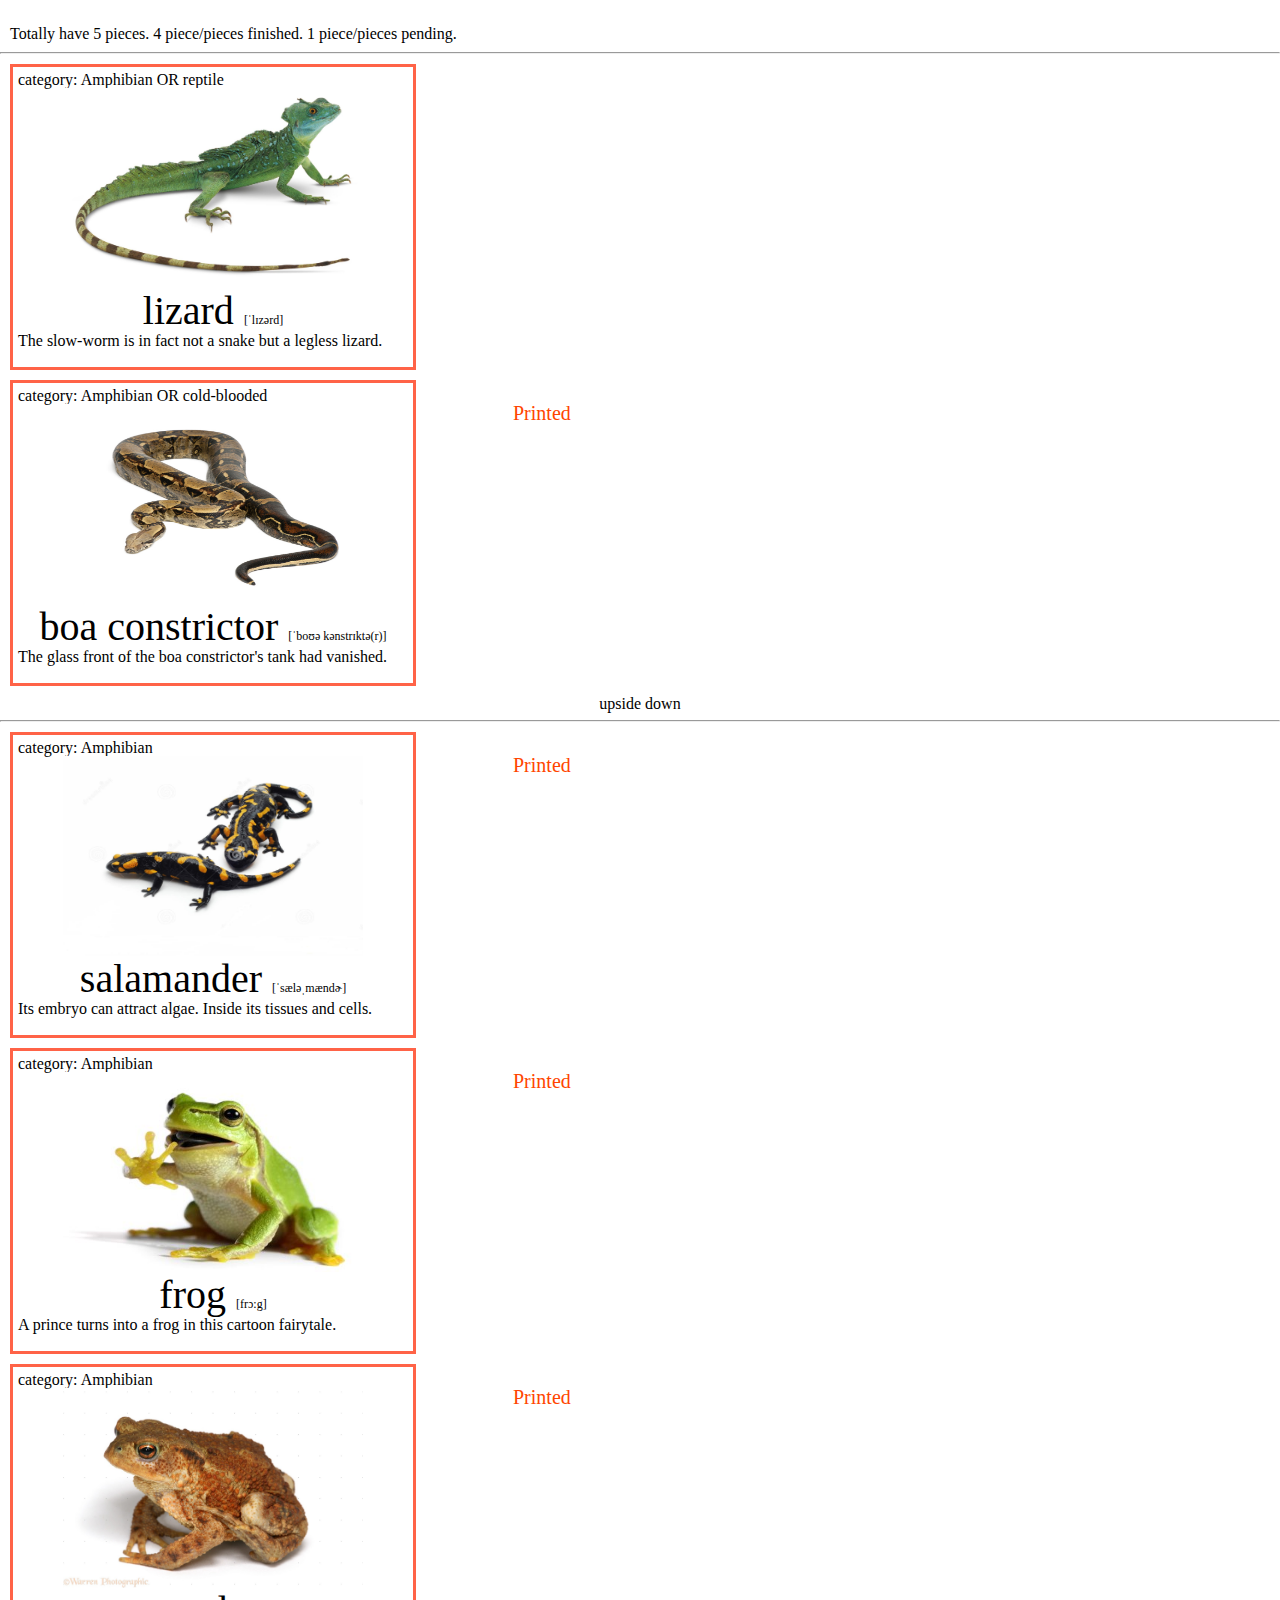
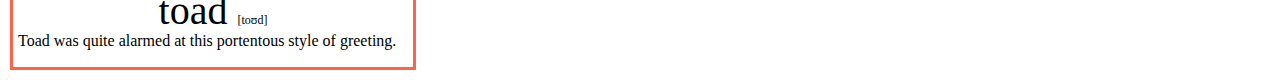
<file: 11-amphibians.html>
<!DOCTYPE html>
<html lang="en">

<head>
    <meta charset="UTF-8">
    <meta http-equiv="X-UA-Compatible" content="IE=edge">
    <meta name="viewport" content="width=device-width, initial-scale=1">
    <title>Amphibians</title>
    <link rel="stylesheet" href="common.css" type="text/css">
    <script src="bower_components/jquery/dist/jquery.js"></script>
    <script src="common.js"></script>
    <style type="text/css">

    </style>
</head>

<body>
    <br>
    <h2 id="bulletBoard"></h2>
    <hr>

    <section>
        <div class="category">
            category: Amphibian OR reptile
        </div>
        <div class="img-area"><img src="imgs/amphibians/lizard.jpg" alt=""></div>
        <h1>lizard
            <span>[ˈlɪzərd]</span>
        </h1>
        <p>The slow-worm is in fact not a snake but a legless lizard.</p>
    </section>

    <section>
        <div class="cardStade">Printed</div>
        <div class="category">
            category: Amphibian OR cold-blooded
        </div>
        <div class="img-area"><img src="imgs/amphibians/boa.jpg" alt=""></div>
        <h1>boa constrictor
            <span>[ˈboʊə kənstrɪktə(r)]</span>
        </h1>
        <p>The glass front of the boa constrictor's tank had vanished.</p>
    </section>

    <p style="text-align: center">upside down</p>
    <hr>

    <section>
        <div class="cardStade">Printed</div>
        <div class="category">
            category: Amphibian
        </div>
        <div class="img-area"><img src="imgs/amphibians/salamander.jpg" alt=""></div>
        <h1>salamander
            <span>[ˈsæləˌmændɚ]</span>
        </h1>
        <p>Its embryo can attract algae. Inside its tissues and cells.</p>
    </section>

    <section>
        <div class="cardStade">Printed</div>
        <div class="category">
            category: Amphibian
        </div>
        <div class="img-area"><img src="imgs/amphibians/frog.jpg" alt=""></div>
        <h1>frog
            <span>[frɔ:g]</span>
        </h1>
        <p>A prince turns into a frog in this cartoon fairytale.</p>
    </section>

    <section>
        <div class="cardStade">Printed</div>
        <div class="category">
            category: Amphibian
        </div>
        <div class="img-area"><img src="imgs/amphibians/toad.jpg" alt=""></div>
        <h1>toad
            <span>[toʊd]</span>
        </h1>
        <p>Toad was quite alarmed at this portentous style of greeting.</p>
    </section>

</body>

</html>
</file>
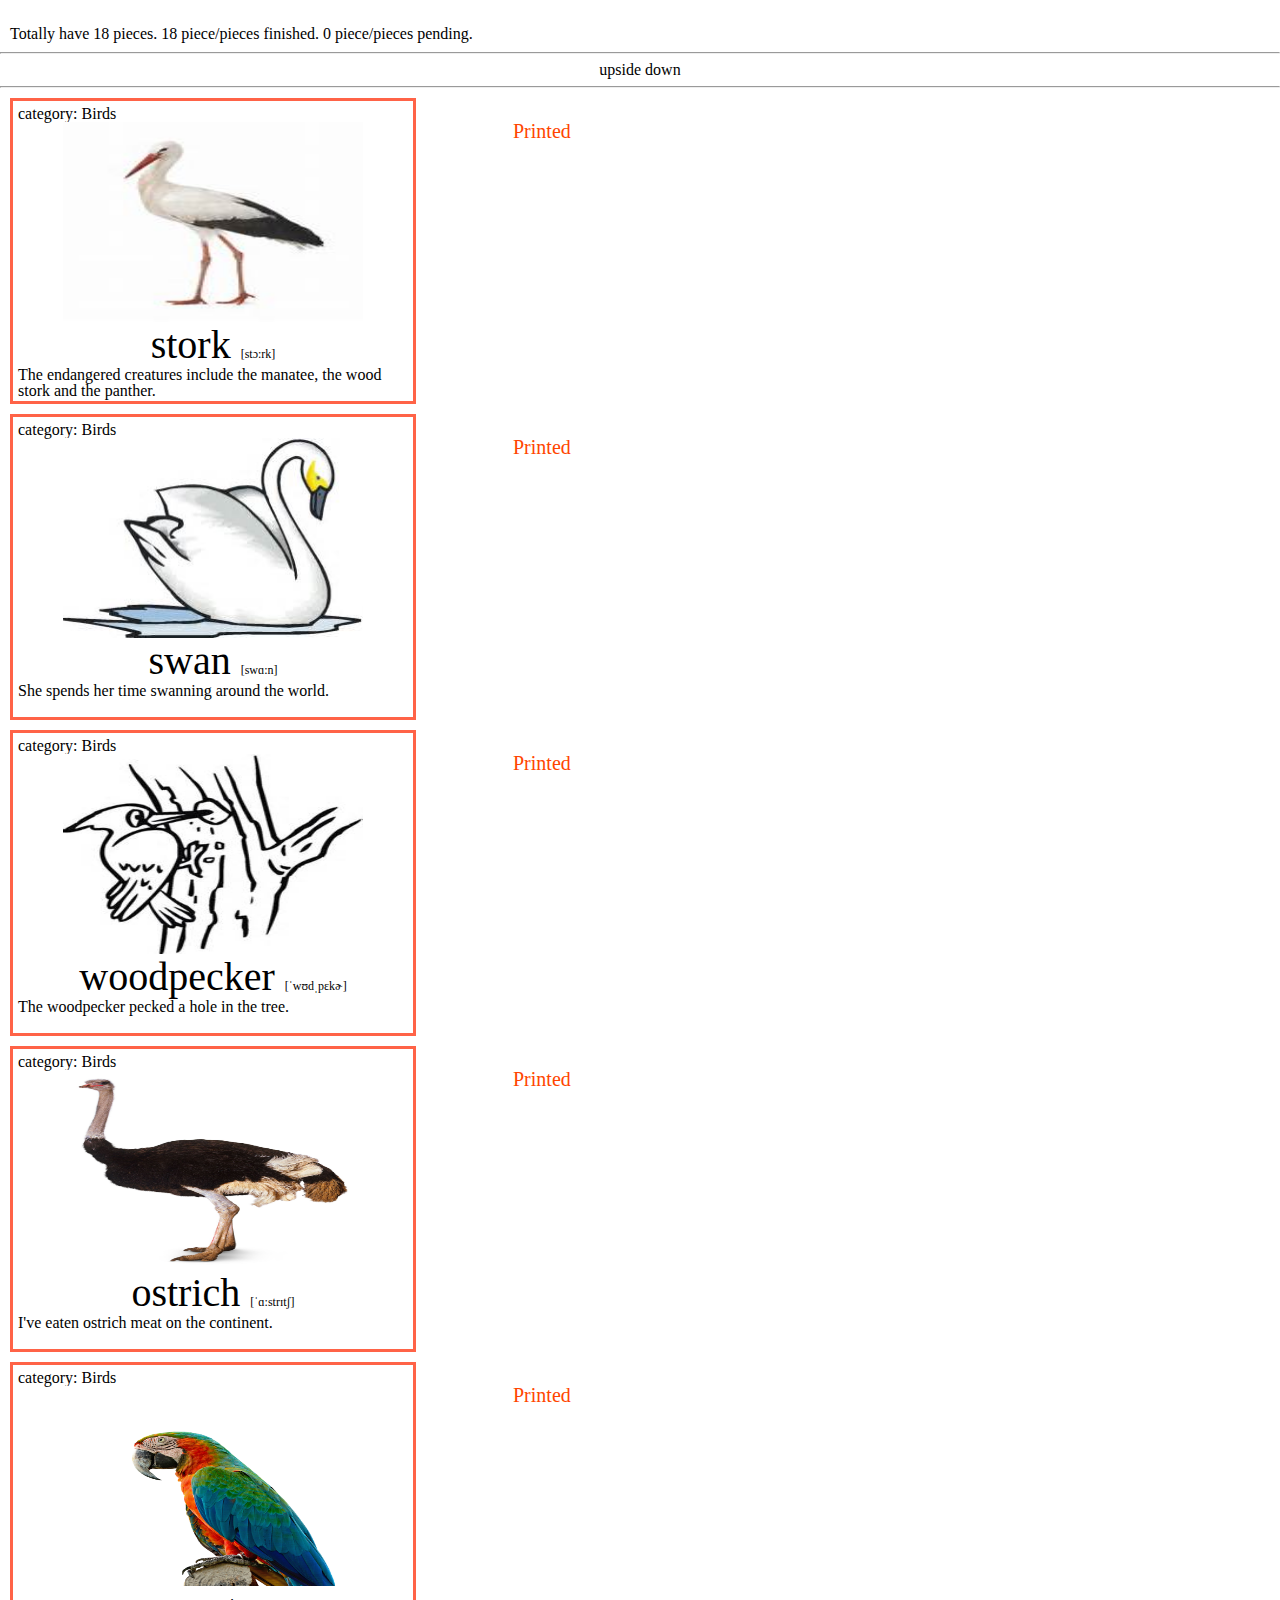
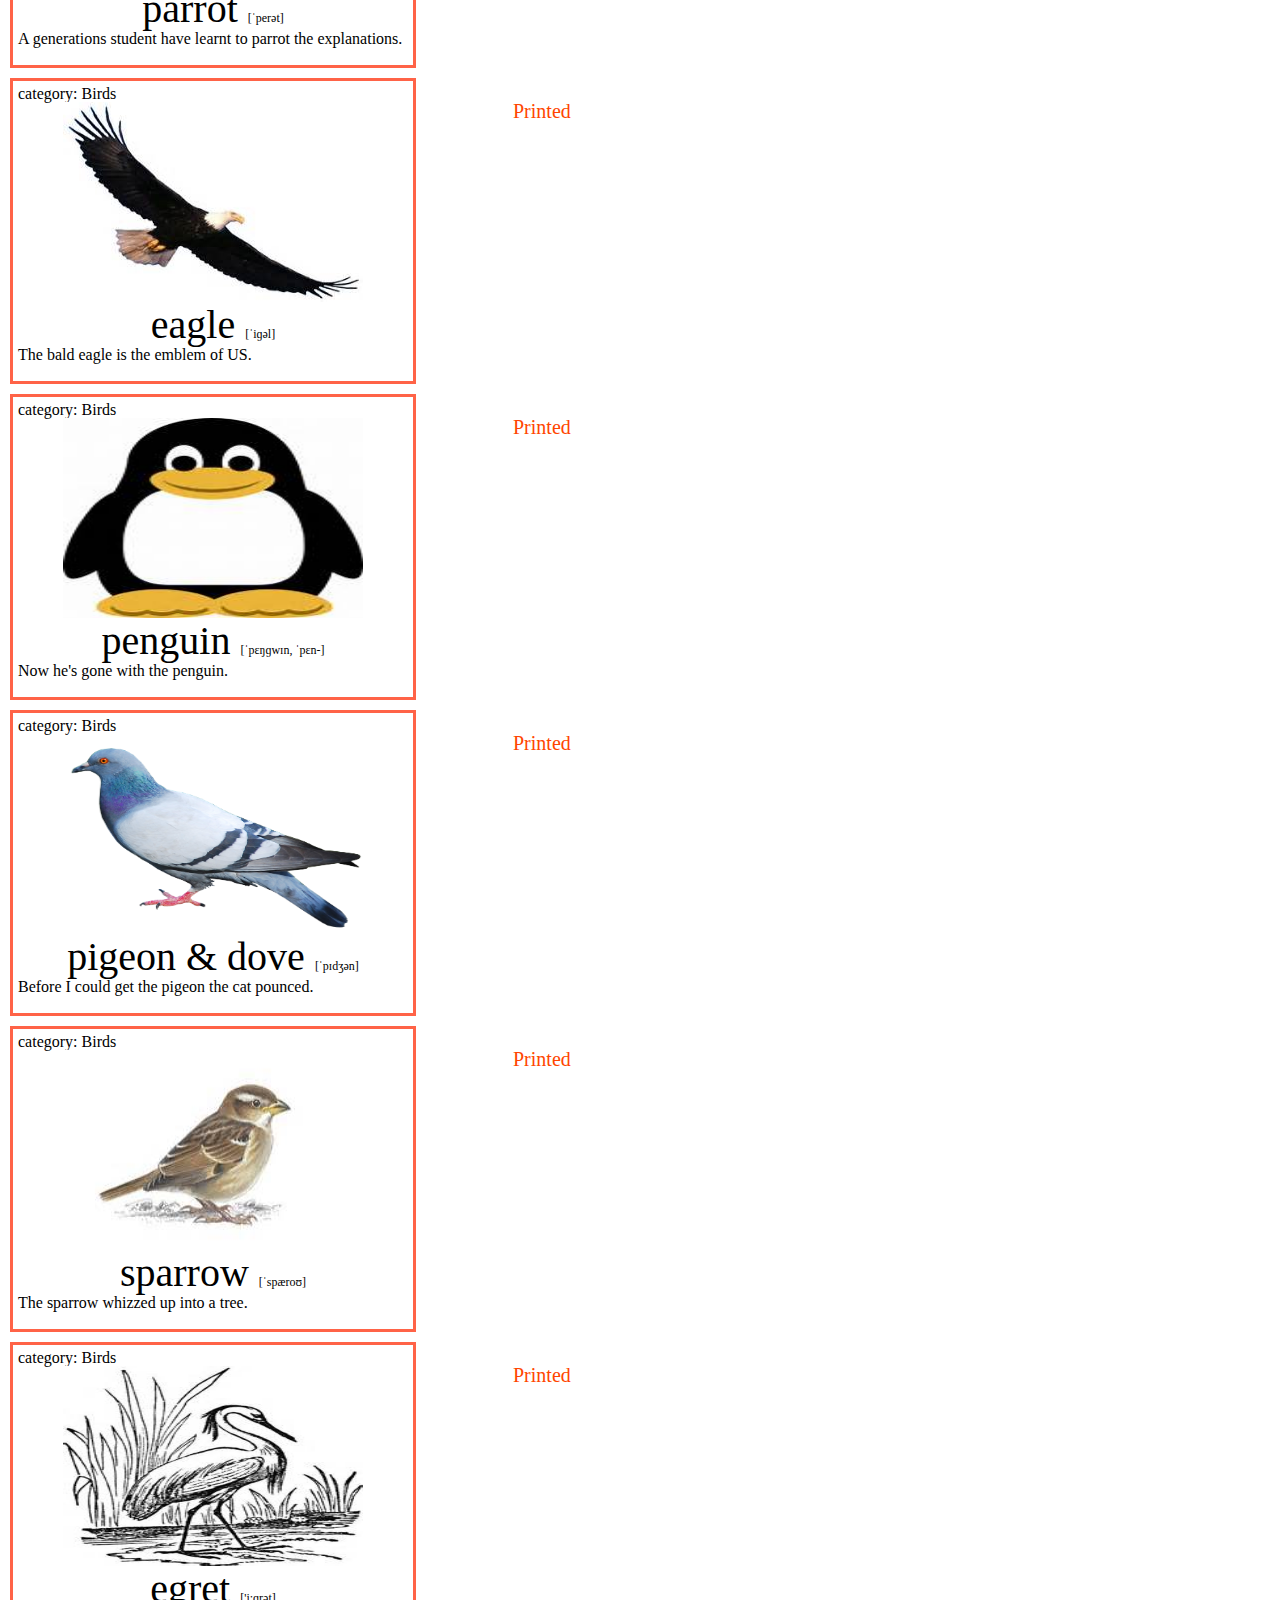
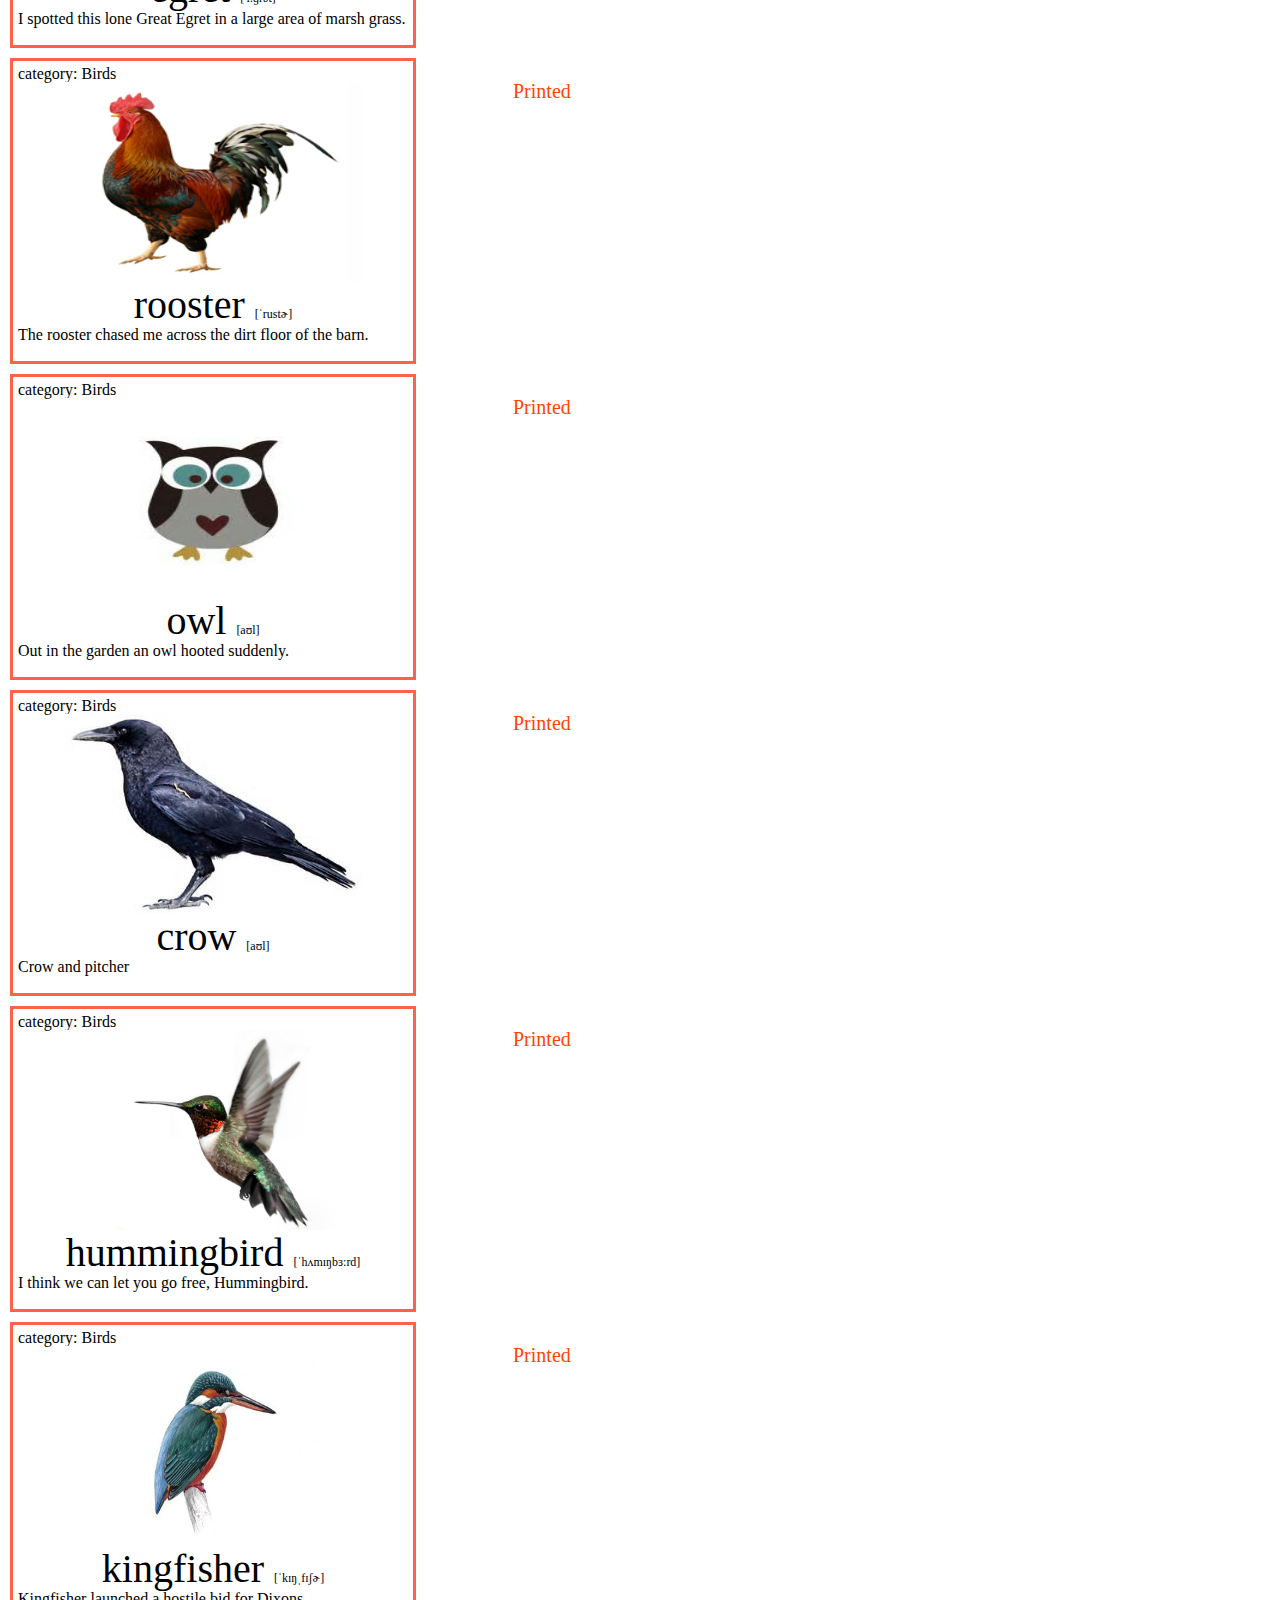
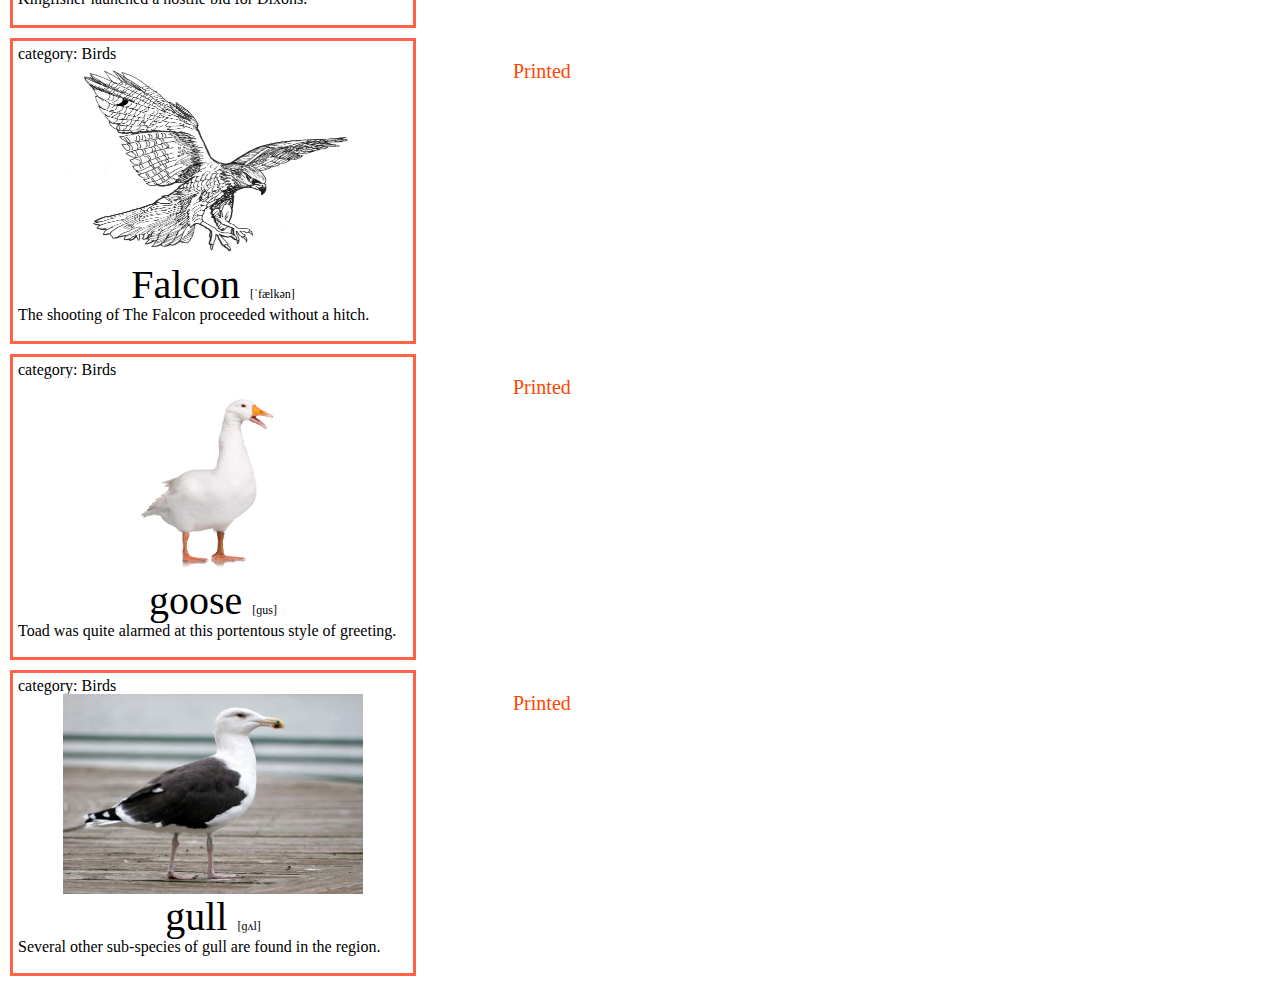
<file: 11-birds.html>
<!DOCTYPE html>
<html lang="en">

<head>
    <meta charset="UTF-8">
    <meta http-equiv="X-UA-Compatible" content="IE=edge">
    <meta name="viewport" content="width=device-width, initial-scale=1">
    <title>Birds</title>
    <link rel="stylesheet" href="common.css" type="text/css">
    <script src="bower_components/jquery/dist/jquery.js"></script>
    <script src="common.js"></script>
</head>

<body>
    <br>
    <h2 id="bulletBoard"></h2>

    <hr>
    <p style="text-align: center">upside down</p>
    <hr>

    <section>
        <div class="cardStade">Printed</div>
        <div class="category">
            category: Birds
        </div>
        <div class="img-area"><img src="imgs/birds/stork.jpg" alt=""></div>
        <h1>stork
            <span>[stɔ:rk]</span>
        </h1>
        <p>The endangered creatures include the manatee, the wood stork and the panther.</p>
    </section>
    <section>
        <div class="cardStade">Printed</div>
        <div class="category">
            category: Birds
        </div>
        <div class="img-area"><img src="imgs/birds/swan.jpg" alt=""></div>
        <h1>swan
            <span>[swɑ:n]</span>
        </h1>
        <p>She spends her time swanning around the world.</p>
    </section>
    <section>
        <div class="cardStade">Printed</div>
        <div class="category">
            category: Birds
        </div>
        <div class="img-area"><img src="imgs/birds/woodpecker.jpg" alt=""></div>
        <h1>woodpecker
            <span>[ˈwʊdˌpɛkɚ]</span>
        </h1>
        <p>The woodpecker pecked a hole in the tree.</p>
    </section>
    <section>
        <div class="cardStade">Printed</div>
        <div class="category">
            category: Birds
        </div>
        <div class="img-area"><img src="imgs/birds/ostrich.jpg" alt=""></div>
        <h1>ostrich
            <span>[ˈɑ:strɪtʃ]</span>
        </h1>
        <p>I've eaten ostrich meat on the continent.</p>
    </section>
    <section>
        <div class="cardStade">Printed</div>
        <div class="category">
            category: Birds
        </div>
        <div class="img-area"><img src="imgs/birds/parrot.jpg" alt=""></div>
        <h1>parrot
            <span>[ˈperət]</span>
        </h1>
        <p>A generations student have learnt to parrot the explanations.</p>
    </section>
    <section>
        <div class="cardStade">Printed</div>
        <div class="category">
            category: Birds
        </div>
        <div class="img-area"><img src="imgs/birds/eagle.jpeg" alt=""></div>
        <h1>eagle
            <span>[ˈiɡəl]</span>
        </h1>
        <p>The bald eagle is the emblem of US.</p>
    </section>
    <section>
        <div class="cardStade">Printed</div>
        <div class="category">
            category: Birds
        </div>
        <div class="img-area"><img src="imgs/birds/penguin.jpg" alt=""></div>
        <h1>penguin
            <span>[ˈpɛŋɡwɪn, ˈpɛn-]</span>
        </h1>
        <p>Now he's gone with the penguin.</p>
    </section>
    <section>
        <div class="cardStade">Printed</div>
        <div class="category">
            category: Birds
        </div>
        <div class="img-area"><img src="imgs/birds/pigeon.png" alt=""></div>
        <h1>pigeon & dove
            <span>[ˈpɪdʒən]</span>
        </h1>
        <p>Before I could get the pigeon the cat pounced.</p>
    </section>
    <section>
        <div class="cardStade">Printed</div>
        <div class="category">
            category: Birds
        </div>
        <div class="img-area"><img src="imgs/birds/sparrow.jpg" alt=""></div>
        <h1>sparrow
            <span>[ˈspæroʊ]</span>
        </h1>
        <p>The sparrow whizzed up into a tree.</p>
    </section>
    <section>
        <div class="cardStade">Printed</div>
        <div class="category">
            category: Birds
        </div>
        <div class="img-area"><img src="imgs/birds/egret.jpg" alt=""></div>
        <h1>egret
            <span>['i:ɡrət]</span>
        </h1>
        <p>I spotted this lone Great Egret in a large area of marsh grass.</p>
    </section>

    <section>
        <div class="cardStade">Printed</div>
        <div class="category">
            category: Birds
        </div>
        <div class="img-area"><img src="imgs/birds/rooster.jpg" alt=""></div>
        <h1>rooster
            <span>[ˈrustɚ]</span>
        </h1>
        <p>The rooster chased me across the dirt floor of the barn.</p>
    </section>

    <section>
        <div class="cardStade">Printed</div>
        <div class="category">
            category: Birds
        </div>
        <div class="img-area"><img src="imgs/birds/owl.jpg" alt=""></div>
        <h1>owl
            <span>[aʊl]</span>
        </h1>
        <p>Out in the garden an owl hooted suddenly.</p>
    </section>

    <section>
        <div class="cardStade">Printed</div>
        <div class="category">
            category: Birds
        </div>
        <div class="img-area"><img src="imgs/birds/crow.jpg" alt=""></div>
        <h1>crow
            <span>[aʊl]</span>
        </h1>
        <p>Crow and pitcher</p>
    </section>

    <section>
        <div class="cardStade">Printed</div>
        <div class="category">
            category: Birds
        </div>
        <div class="img-area"><img src="imgs/birds/hummingbird.jpg" alt=""></div>
        <h1>hummingbird
            <span>[ˈhʌmɪŋbɜ:rd]</span>
        </h1>
        <p>I think we can let you go free, Hummingbird.</p>
    </section>

    <section>
        <div class="cardStade">Printed</div>
        <div class="category">
            category: Birds
        </div>
        <div class="img-area"><img src="imgs/birds/kingfisher.jpg" alt=""></div>
        <h1>kingfisher
            <span>[ˈkɪŋˌfɪʃɚ]</span>
        </h1>
        <p>Kingfisher launched a hostile bid for Dixons.</p>
    </section>

    <section>
        <div class="cardStade">Printed</div>
        <div class="category">
            category: Birds
        </div>
        <div class="img-area"><img src="imgs/birds/falcon.jpg" alt=""></div>
        <h1>Falcon
            <span>[ˈfælkən]</span>
        </h1>
        <p>The shooting of The Falcon proceeded without a hitch.</p>
    </section>

    <section>
        <div class="cardStade">Printed</div>
        <div class="category">
            category: Birds
        </div>
        <div class="img-area"><img src="imgs/birds/goose.jpg" alt=""></div>
        <h1>goose
            <span>[ɡus]</span>
        </h1>
        <p>Toad was quite alarmed at this portentous style of greeting.</p>
    </section>
    
    <section>
        <div class="cardStade">Printed</div>
        <div class="category">
            category: Birds
        </div>
        <div class="img-area"><img src="imgs/birds/gull.jpg" alt=""></div>
        <h1>gull
            <span>[ɡʌl]</span>
        </h1>
        <p>Several other sub-species of gull are found in the region.</p>
    </section>

</body>

</html>
</file>
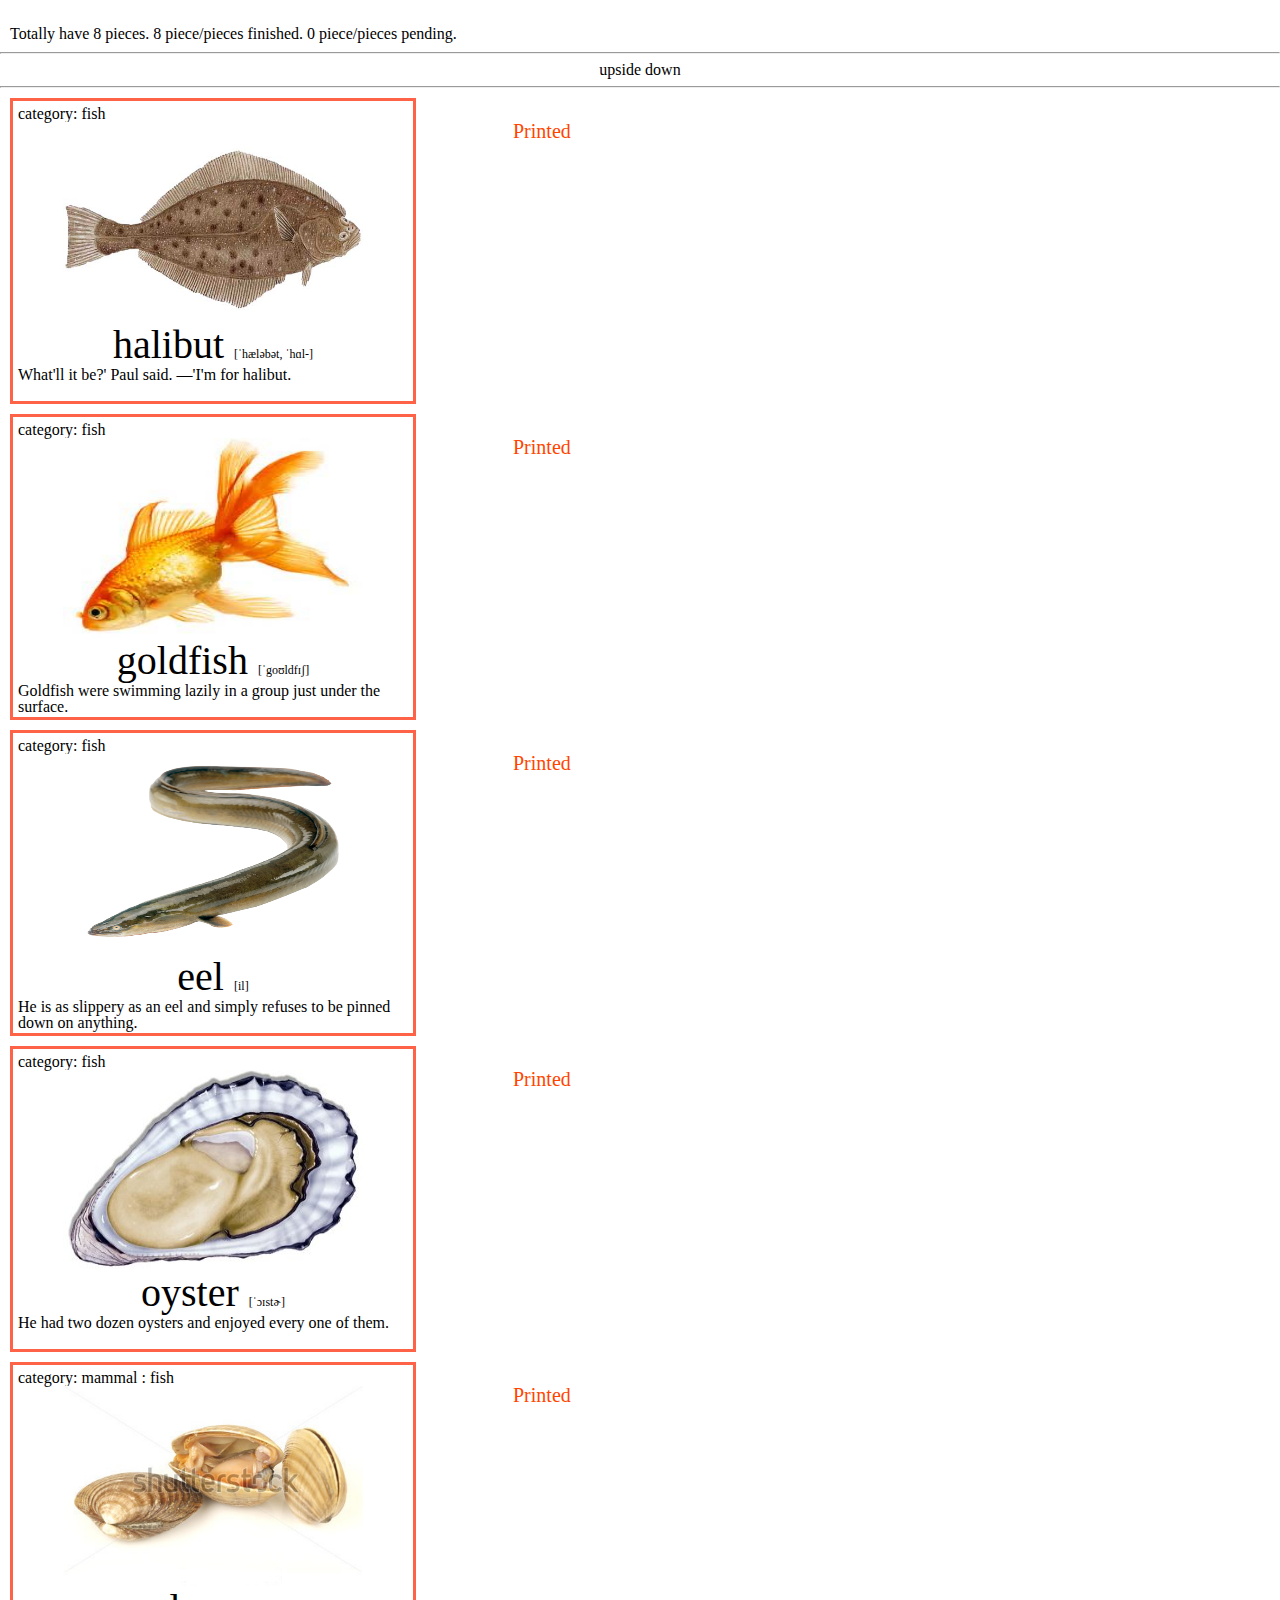
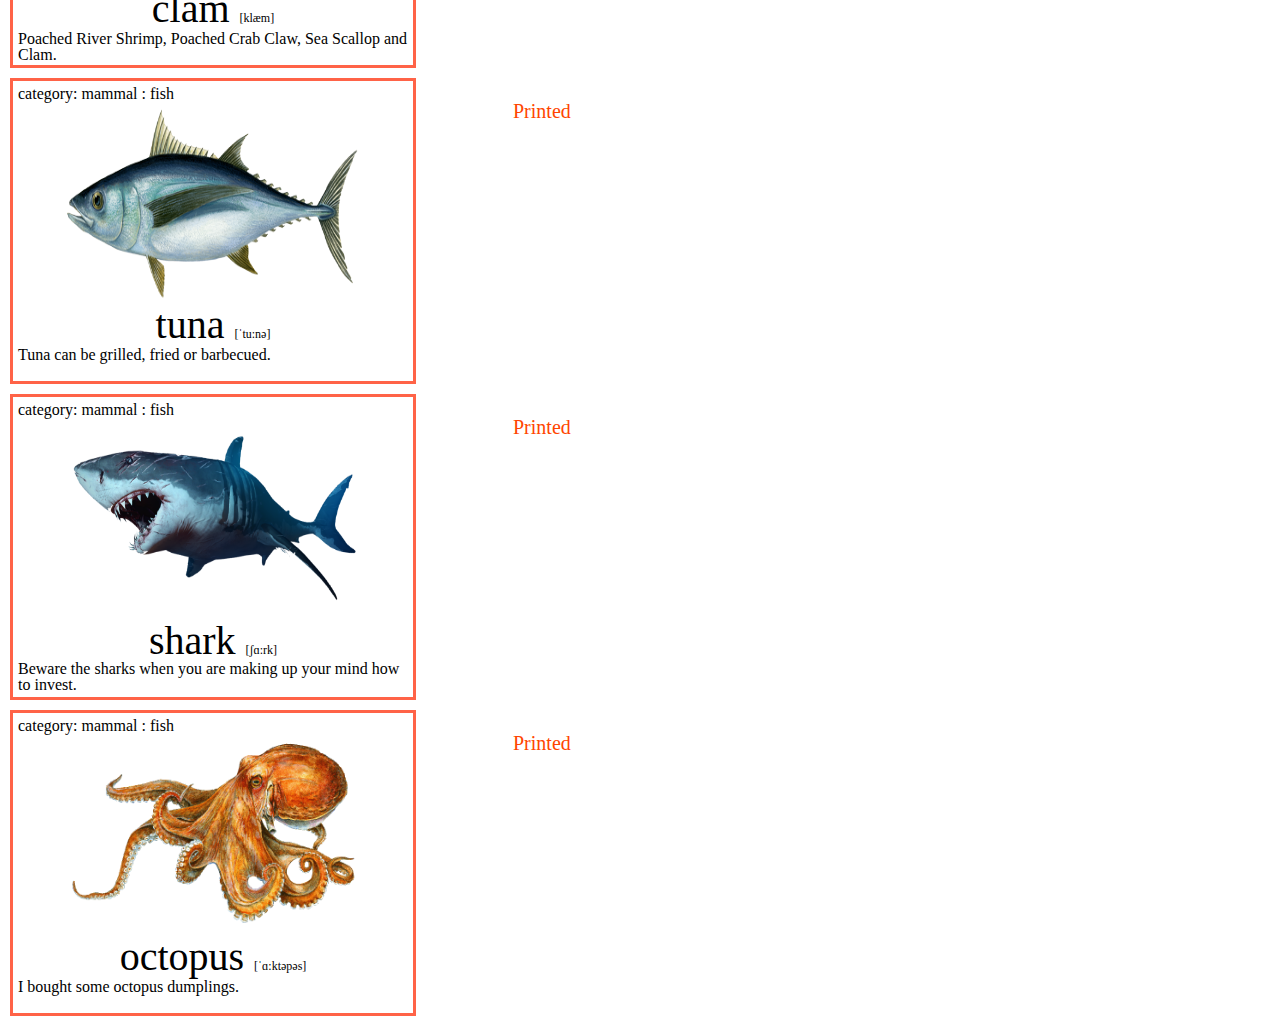
<file: 11-fish.html>
<!DOCTYPE html>
<html lang="en">

<head>
    <meta charset="UTF-8">
    <meta http-equiv="X-UA-Compatible" content="IE=edge">
    <meta name="viewport" content="width=device-width, initial-scale=1">
    <title>Fish</title>
    <link rel="stylesheet" href="common.css" type="text/css">
    <script src="bower_components/jquery/dist/jquery.js"></script>
    <script src="common.js"></script>
    <style type="text/css">

    </style>
</head>

<body>
    <br>
    <h2 id="bulletBoard"></h2>

    <hr>
    <p style="text-align: center">upside down</p>
    <hr>

    <section>
        <div class="cardStade">Printed</div>
        <div class="category">
            category: fish
        </div>
        <div class="img-area"><img src="imgs/fish/halibut.jpg" alt=""></div>
        <h1>halibut
            <span>[ˈhæləbət, ˈhɑl-]</span>
        </h1>
        <p>What'll it be?' Paul said. —'I'm for halibut.</p>
    </section>
    <section>
        <div class="cardStade">Printed</div>
        <div class="category">
            category: fish
        </div>
        <div class="img-area"><img src="imgs/fish/goldfish.jpg" alt=""></div>
        <h1>goldfish
            <span>[ˈgoʊldfɪʃ]</span>
        </h1>
        <p>Goldfish were swimming lazily in a group just under the surface.</p>
    </section>
    <section>
        <div class="cardStade">Printed</div>
        <div class="category">
            category: fish
        </div>
        <div class="img-area"><img src="imgs/fish/eel.jpg" alt=""></div>
        <h1>eel
            <span>[il]</span>
        </h1>
        <p>He is as slippery as an eel and simply refuses to be pinned down on anything.</p>
    </section>
    <section>
        <div class="cardStade">Printed</div>
        <div class="category">
            category: fish
        </div>
        <div class="img-area"><img src="imgs/fish/oyster.jpg" alt=""></div>
        <h1>oyster
            <span>[ˈɔɪstɚ]</span>
        </h1>
        <p>He had two dozen oysters and enjoyed every one of them.</p>
    </section>

    <section>
        <div class="cardStade">Printed</div>
        <div class="category">
            category: mammal : fish
        </div>
        <div class="img-area"><img src="imgs/fish/clam.jpg" alt=""></div>
        <h1>clam
            <span>[klæm]</span>
        </h1>
        <p>Poached River Shrimp, Poached Crab Claw, Sea Scallop and Clam.</p>
    </section>

    <section>
        <div class="cardStade">Printed</div>
        <div class="category">
            category: mammal : fish
        </div>
        <div class="img-area"><img src="imgs/fish/tuna.png" alt=""></div>
        <h1>tuna
            <span>[ˈtu:nə]</span>
        </h1>
        <p>Tuna can be grilled, fried or barbecued.</p>
    </section>

    <section>
        <div class="cardStade">Printed</div>
        <div class="category">
            category: mammal : fish
        </div>
        <div class="img-area"><img src="imgs/fish/shark.png" alt=""></div>
        <h1>shark
            <span>[ʃɑ:rk]</span>
        </h1>
        <p class="margin-top-p">Beware the sharks when you are making up your mind how to invest.</p>
    </section>

    <section>
        <div class="cardStade">Printed</div>
        <div class="category">
            category: mammal : fish
        </div>
        <div class="img-area"><img src="imgs/fish/octopus.gif" alt=""></div>
        <h1>octopus
            <span>[ˈɑ:ktəpəs]</span>
        </h1>
        <p>I bought some octopus dumplings.</p>
    </section>

</body>

</html>
</file>
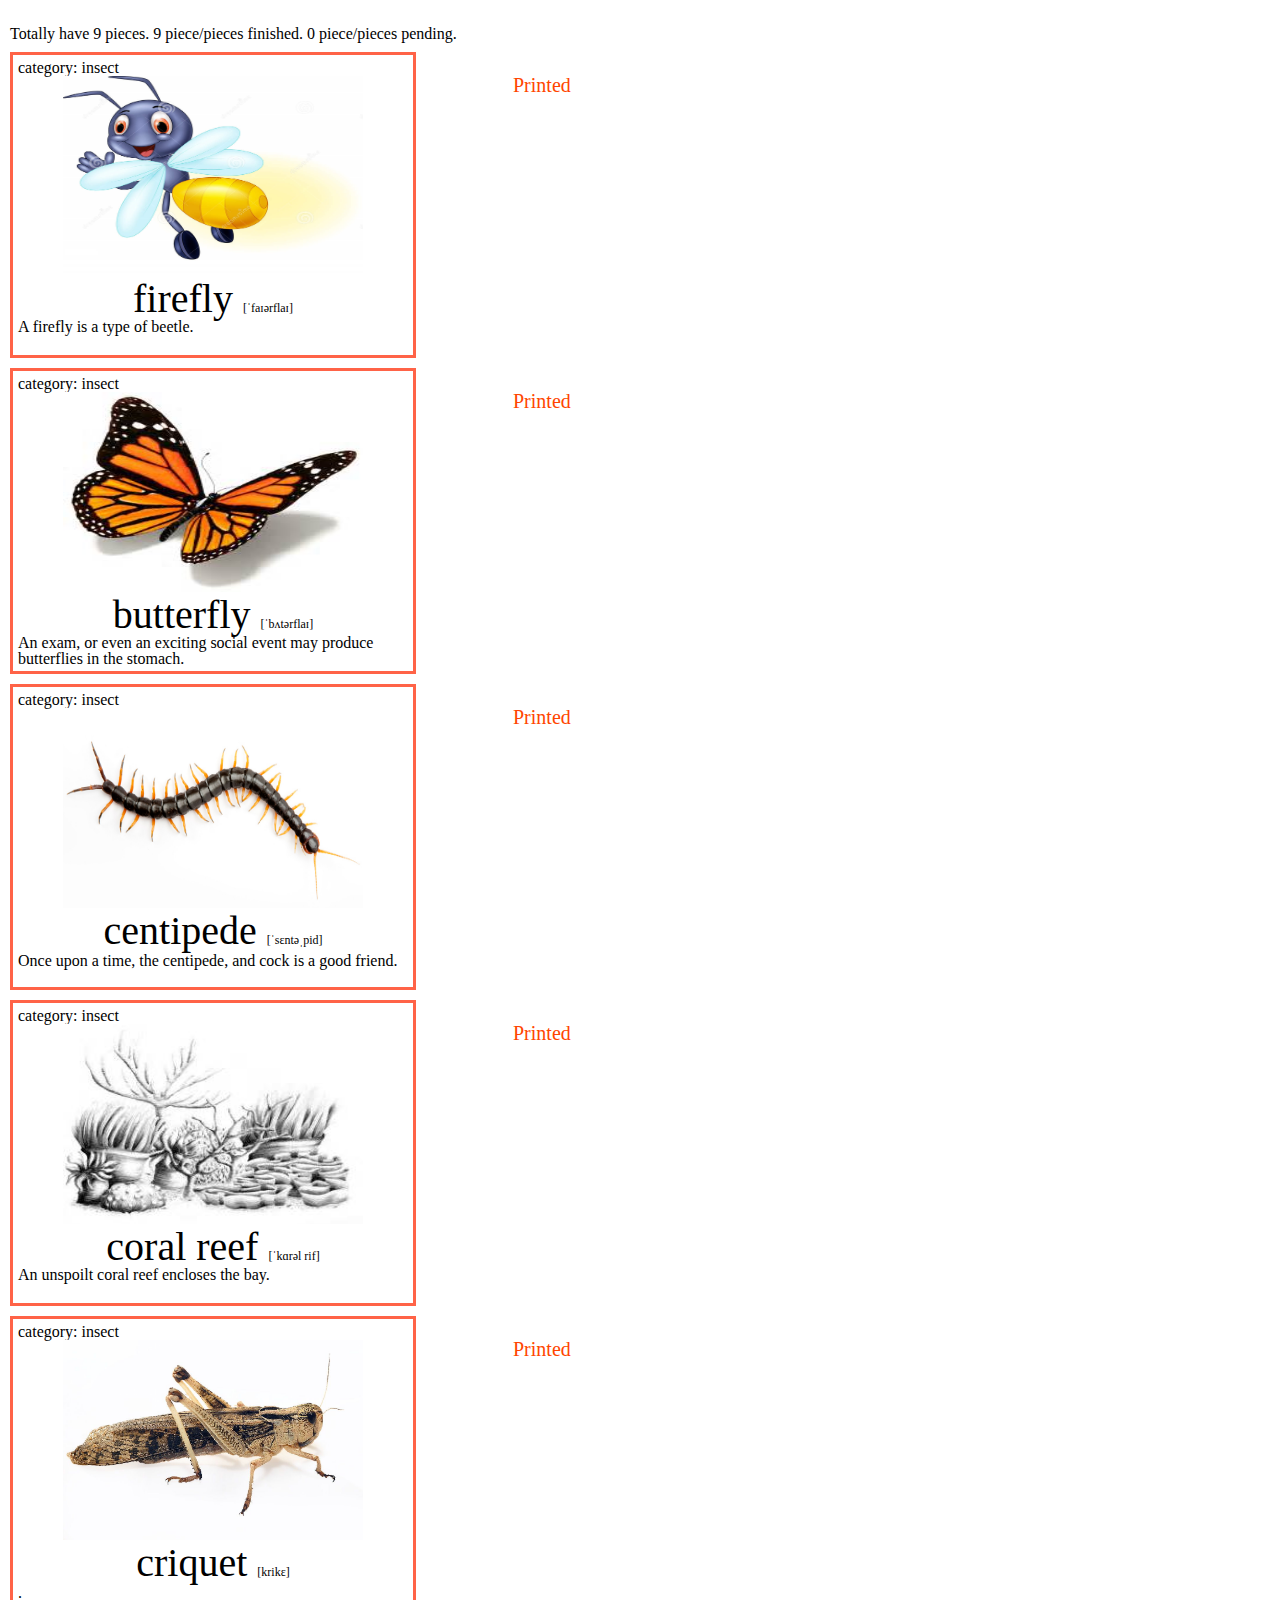
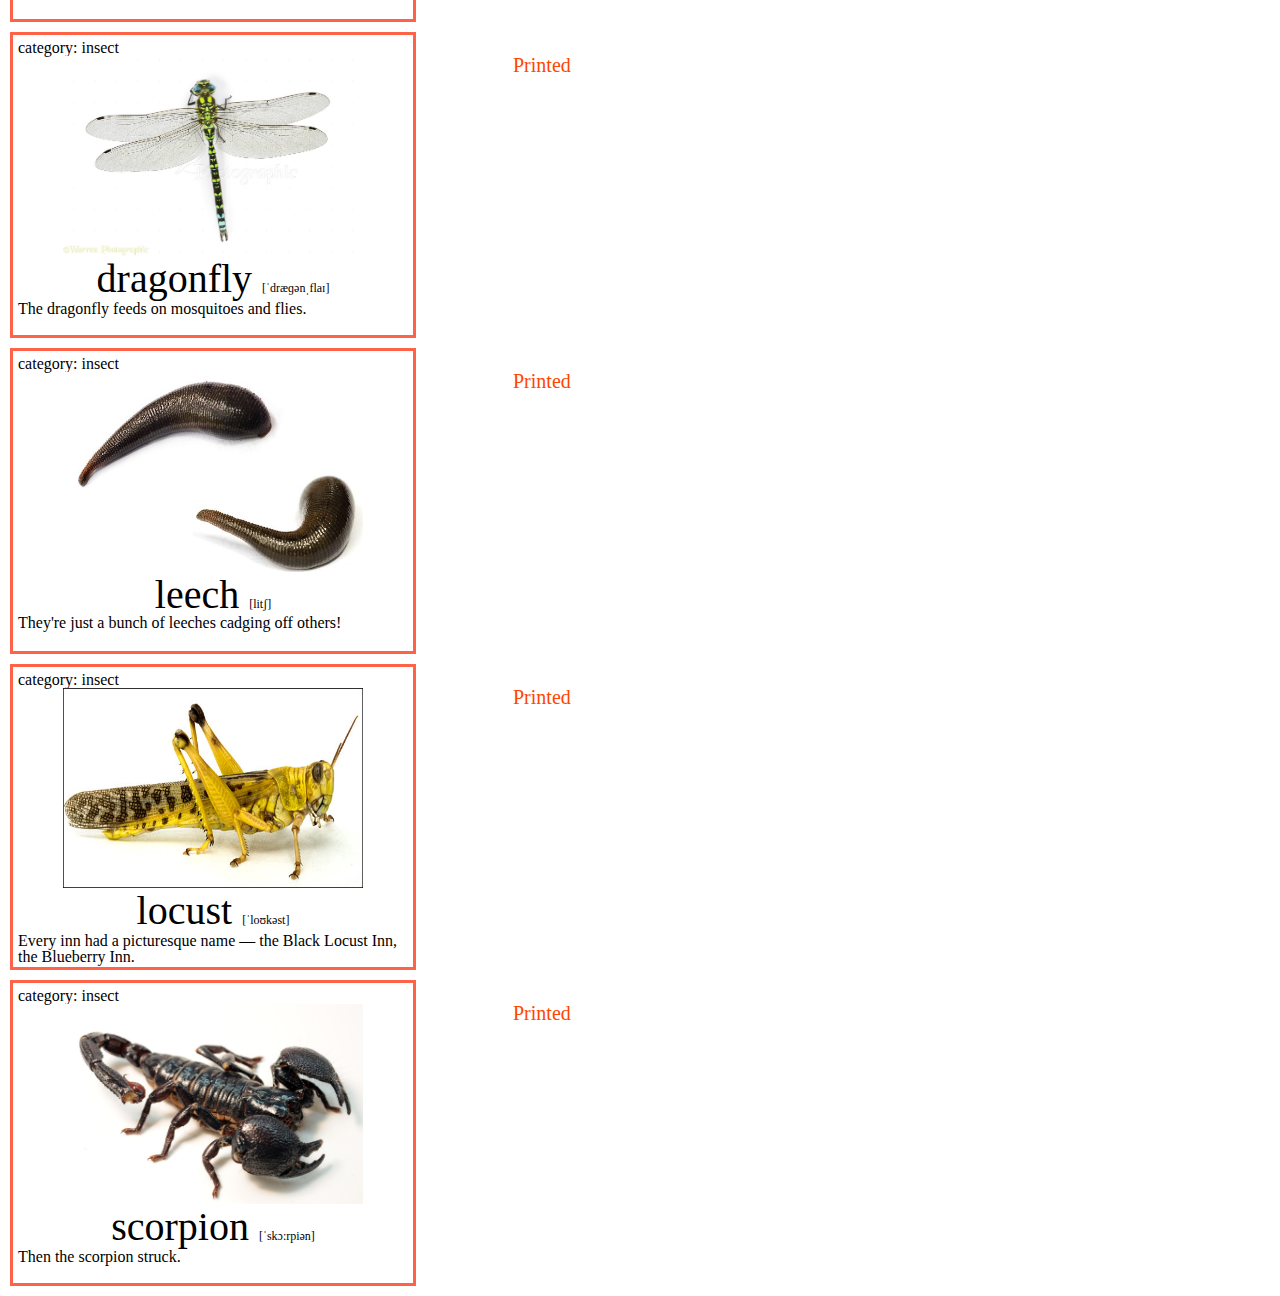
<file: 11-insect.html>
<!DOCTYPE html>
<html lang="en">

<head>
    <meta charset="UTF-8">
    <meta http-equiv="X-UA-Compatible" content="IE=edge">
    <meta name="viewport" content="width=device-width, initial-scale=1">
    <title>Insect</title>
    <link rel="stylesheet" href="common.css" type="text/css">
    <script src="bower_components/jquery/dist/jquery.js"></script>
    <script src="common.js"></script>
    <style type="text/css">
    </style>
</head>

<body>
    <br>
    <h2 id="bulletBoard"></h2>
    <section>
        <div class="cardStade">Printed</div>
        <div class="category">
            category: insect
        </div>
        <div class="img-area"><img src="imgs/insect/firefly.jpg" alt=""></div>
        <h1>firefly
            <span>[ˈfaɪərflaɪ]</span>
        </h1>
        <p class="margin-top-p">A firefly is a type of beetle.</p>
    </section>

    <section>
        <div class="cardStade">Printed</div>
        <div class="category">
            category: insect
        </div>
        <div class="img-area"><img src="imgs/insect/butterfly.jpg" alt=""></div>
        <h1>butterfly
            <span>[ˈbʌtərflaɪ]</span>
        </h1>
        <p class="margin-top-p">An exam, or even an exciting social event may produce butterflies in the stomach.</p>
    </section>

    <section>
        <div class="cardStade">Printed</div>
        <div class="category">
            category: insect
        </div>
        <div class="img-area"><img src="imgs/insect/centipede.jpg" alt=""></div>
        <h1>centipede
            <span>[ˈsɛntəˌpid]</span>
        </h1>
        <p>Once upon a time, the centipede, and cock is a good friend.</p>
    </section>

    <section>
        <div class="cardStade">Printed</div>
        <div class="category">
            category: insect
        </div>
        <div class="img-area"><img src="imgs/insect/coral-reef.jpg" alt=""></div>
        <h1>coral reef
            <span>[ˈkɑrəl rif]</span>
        </h1>
        <p class="margin-top-p">An unspoilt coral reef encloses the bay.</p>
    </section>

    <section>
        <div class="cardStade">Printed</div>
        <div class="category">
            category: insect
        </div>
        <div class="img-area"><img src="imgs/insect/criquet.jpg" alt=""></div>
        <h1>criquet
            <span>[krikɛ]</span>
        </h1>
        <p>.</p>
    </section>

    <section>
        <div class="cardStade">Printed</div>
        <div class="category">
            category: insect
        </div>
        <div class="img-area"><img src="imgs/insect/dragonfly.jpg" alt=""></div>
        <h1>dragonfly
            <span>[ˈdræɡənˌflaɪ]</span>
        </h1>
        <p>The dragonfly feeds on mosquitoes and flies.</p>
    </section>

    <section>
        <div class="cardStade">Printed</div>
        <div class="category">
            category: insect
        </div>
        <div class="img-area"><img src="imgs/insect/leech.jpg" alt=""></div>
        <h1>leech
            <span>[litʃ]</span>
        </h1>
        <p class="margin-top-p">They're just a bunch of leeches cadging off others!</p>
    </section>

    <section>
        <div class="cardStade">Printed</div>
        <div class="category">
            category: insect
        </div>
        <div class="img-area"><img src="imgs/insect/locust.jpg" alt=""></div>
        <h1>locust
            <span>[ˈloʊkəst]</span>
        </h1>
        <p>Every inn had a picturesque name — the Black Locust Inn, the Blueberry Inn.</p>
    </section>

    <section>
        <div class="cardStade">Printed</div>
        <div class="category">
            category: insect
        </div>
        <div class="img-area"><img src="imgs/insect/scorpion.jpg" alt=""></div>
        <h1>scorpion
            <span>[ˈskɔ:rpiən]</span>
        </h1>
        <p>Then the scorpion struck.</p>
    </section>

</body>

</html>
</file>
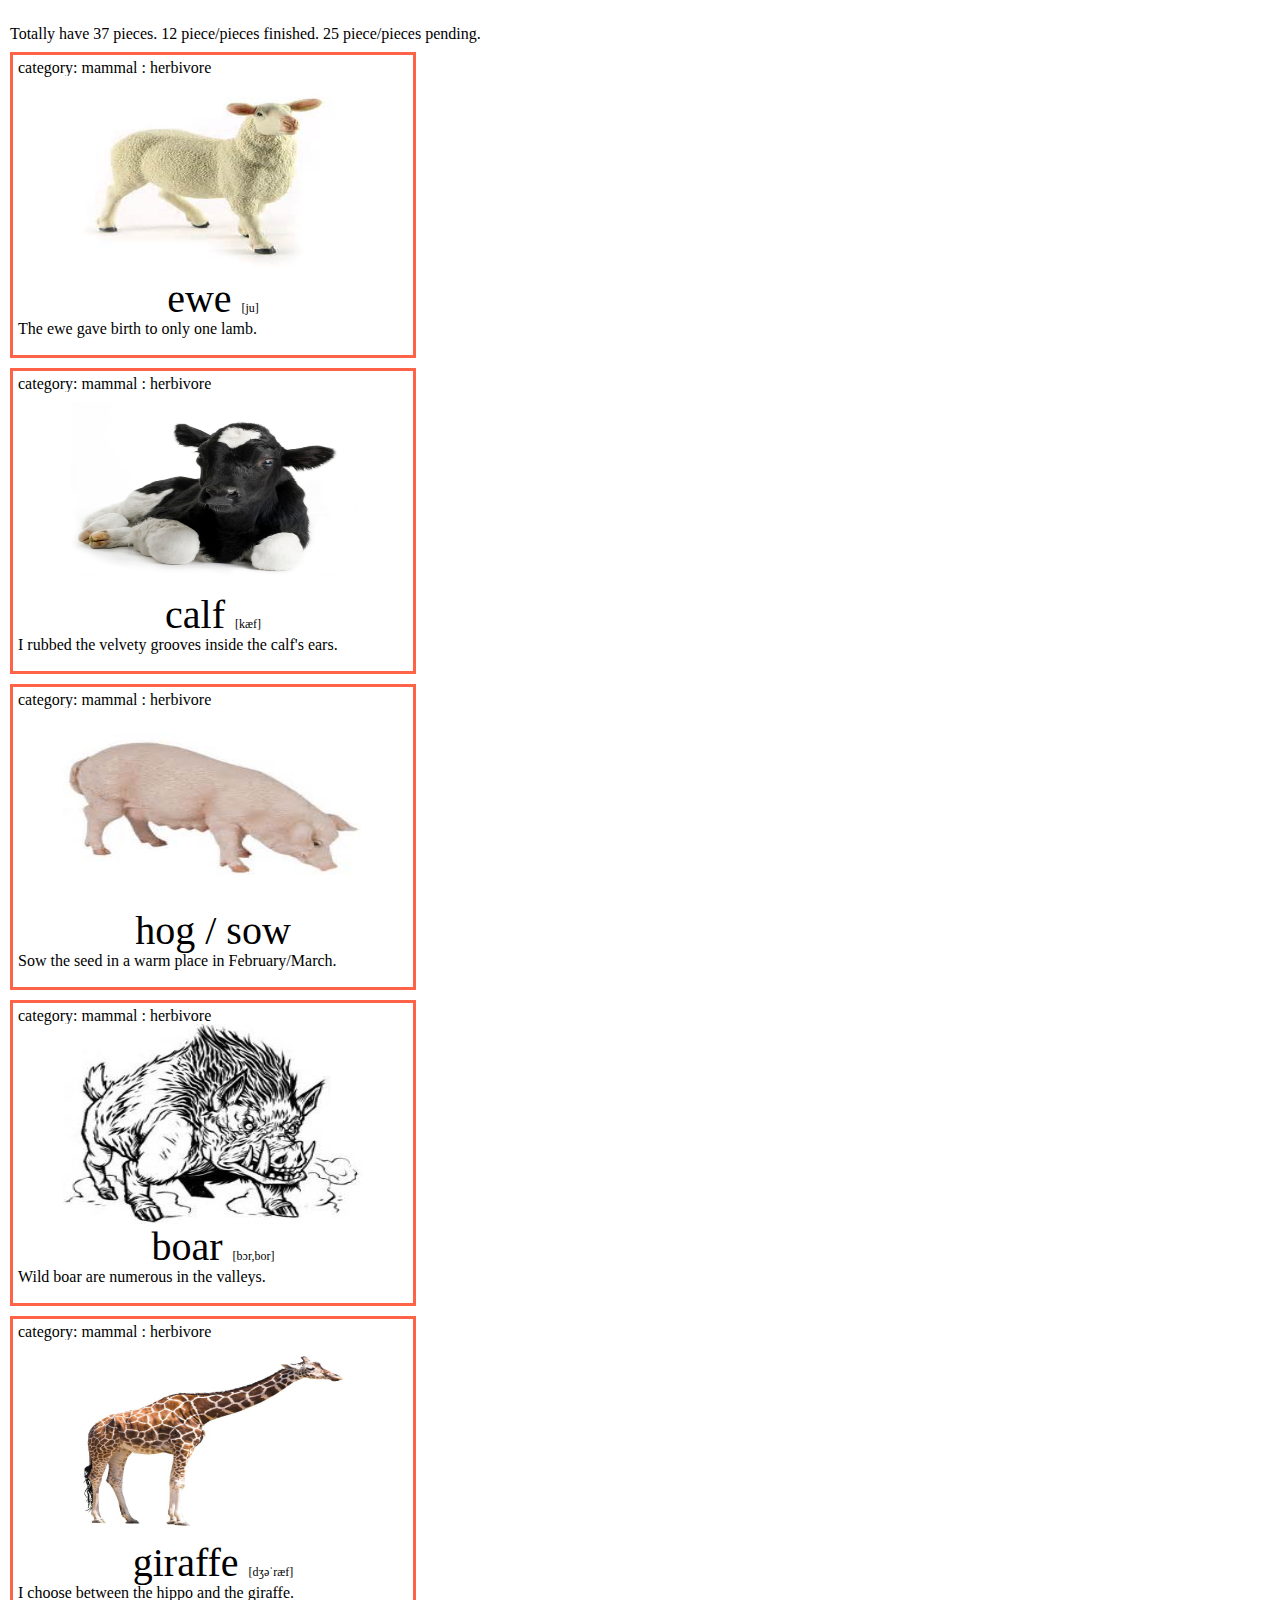
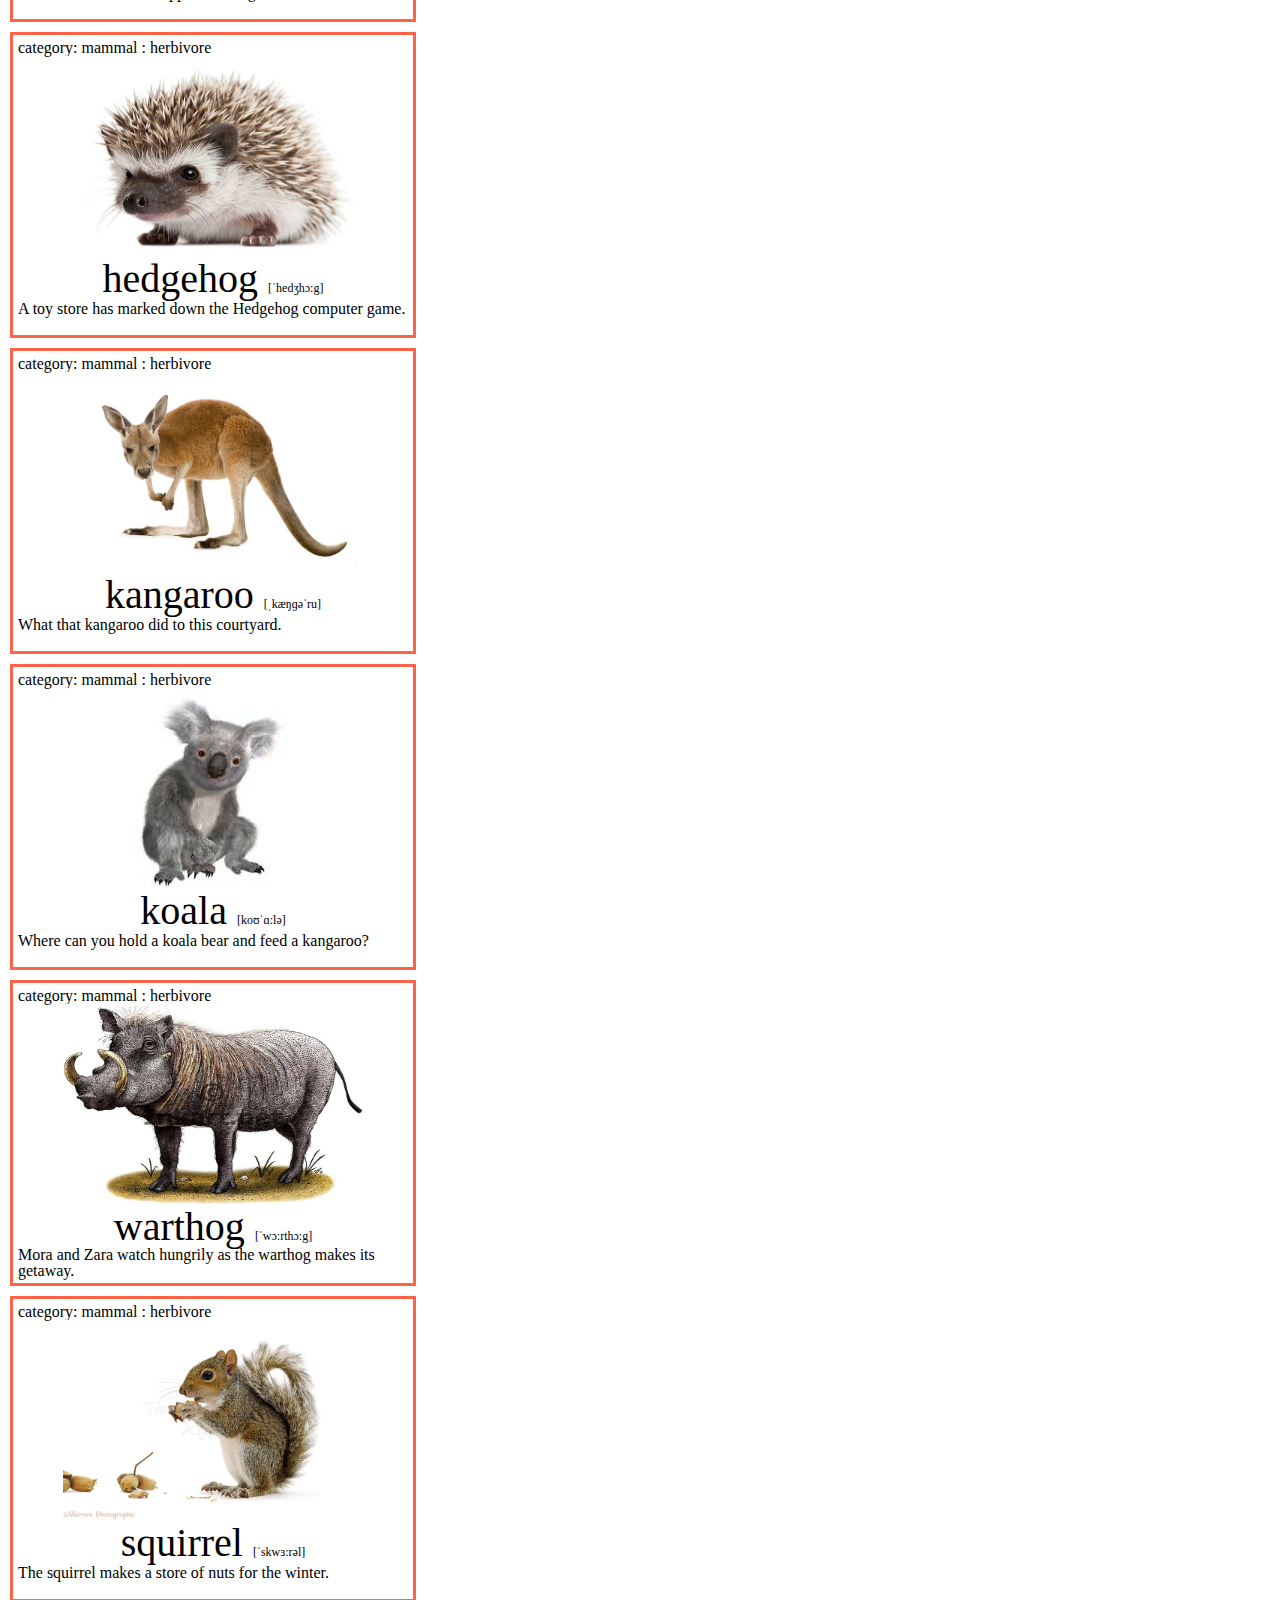
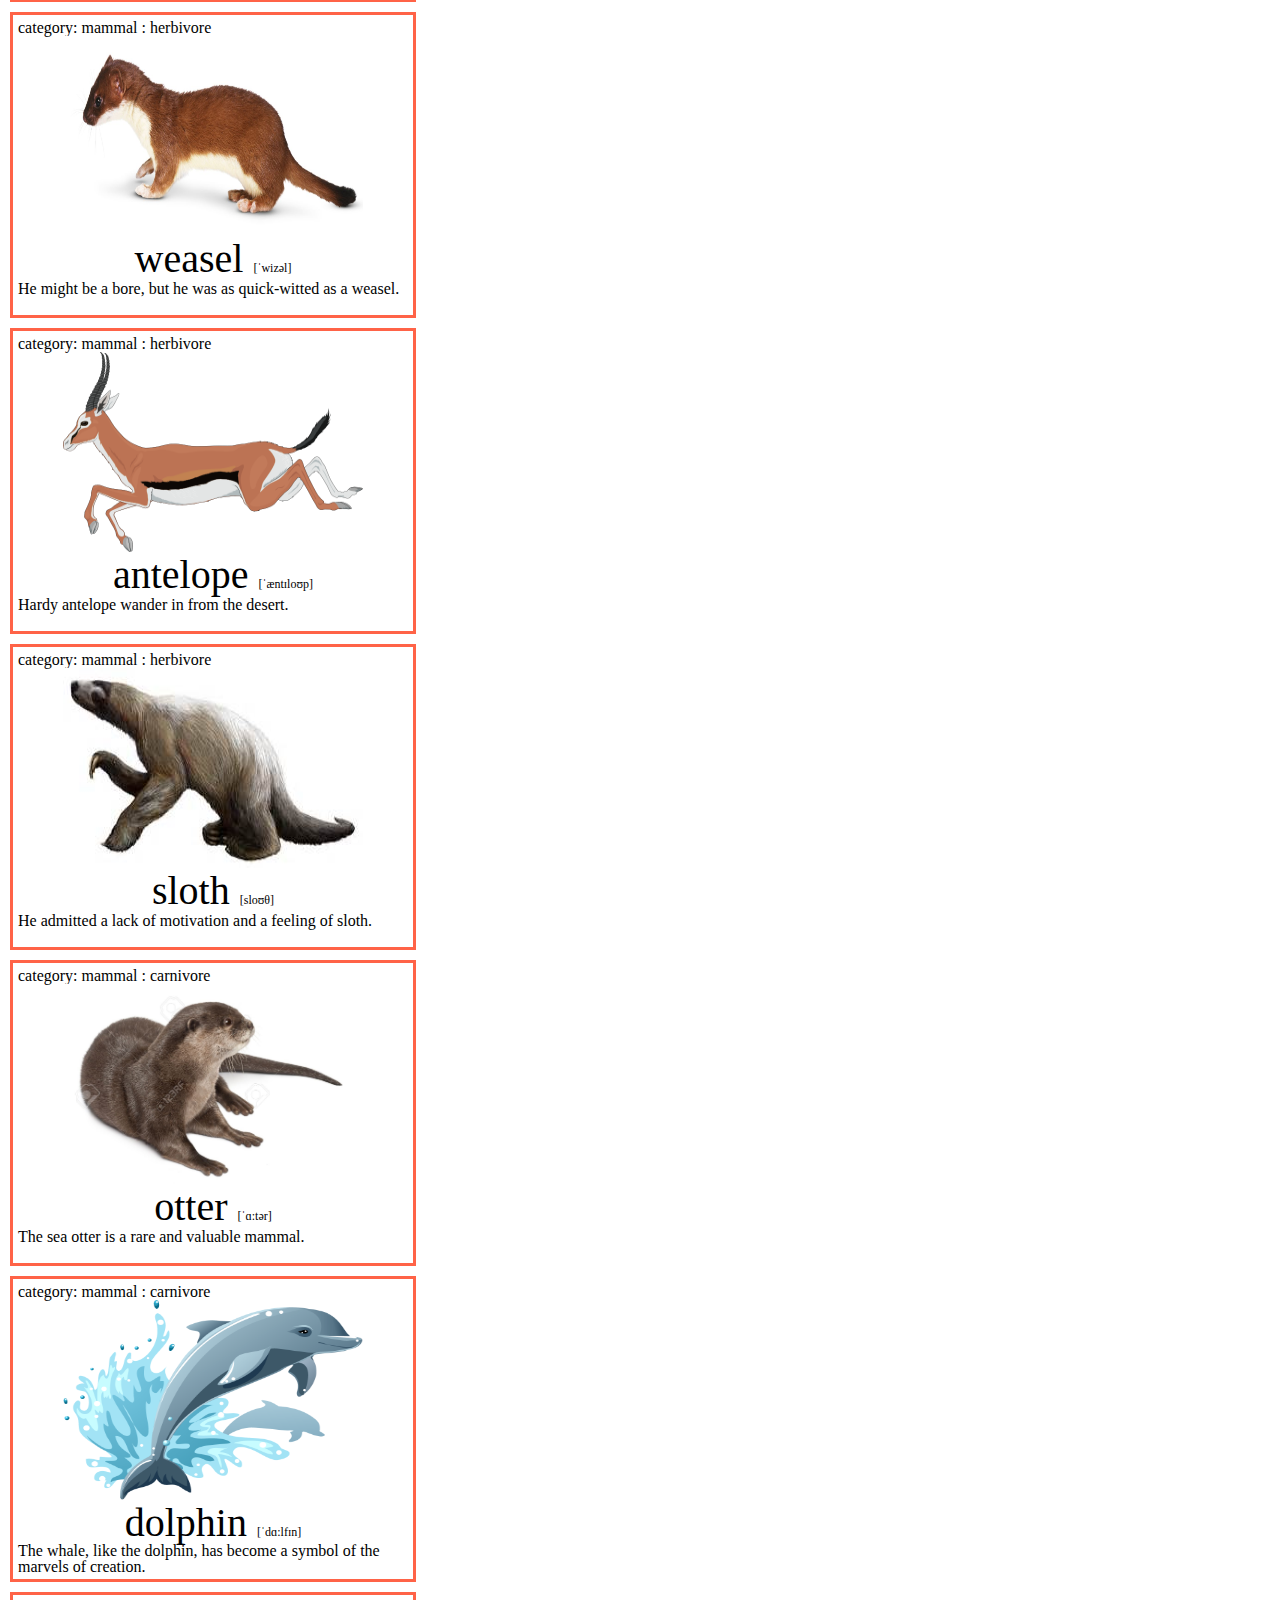
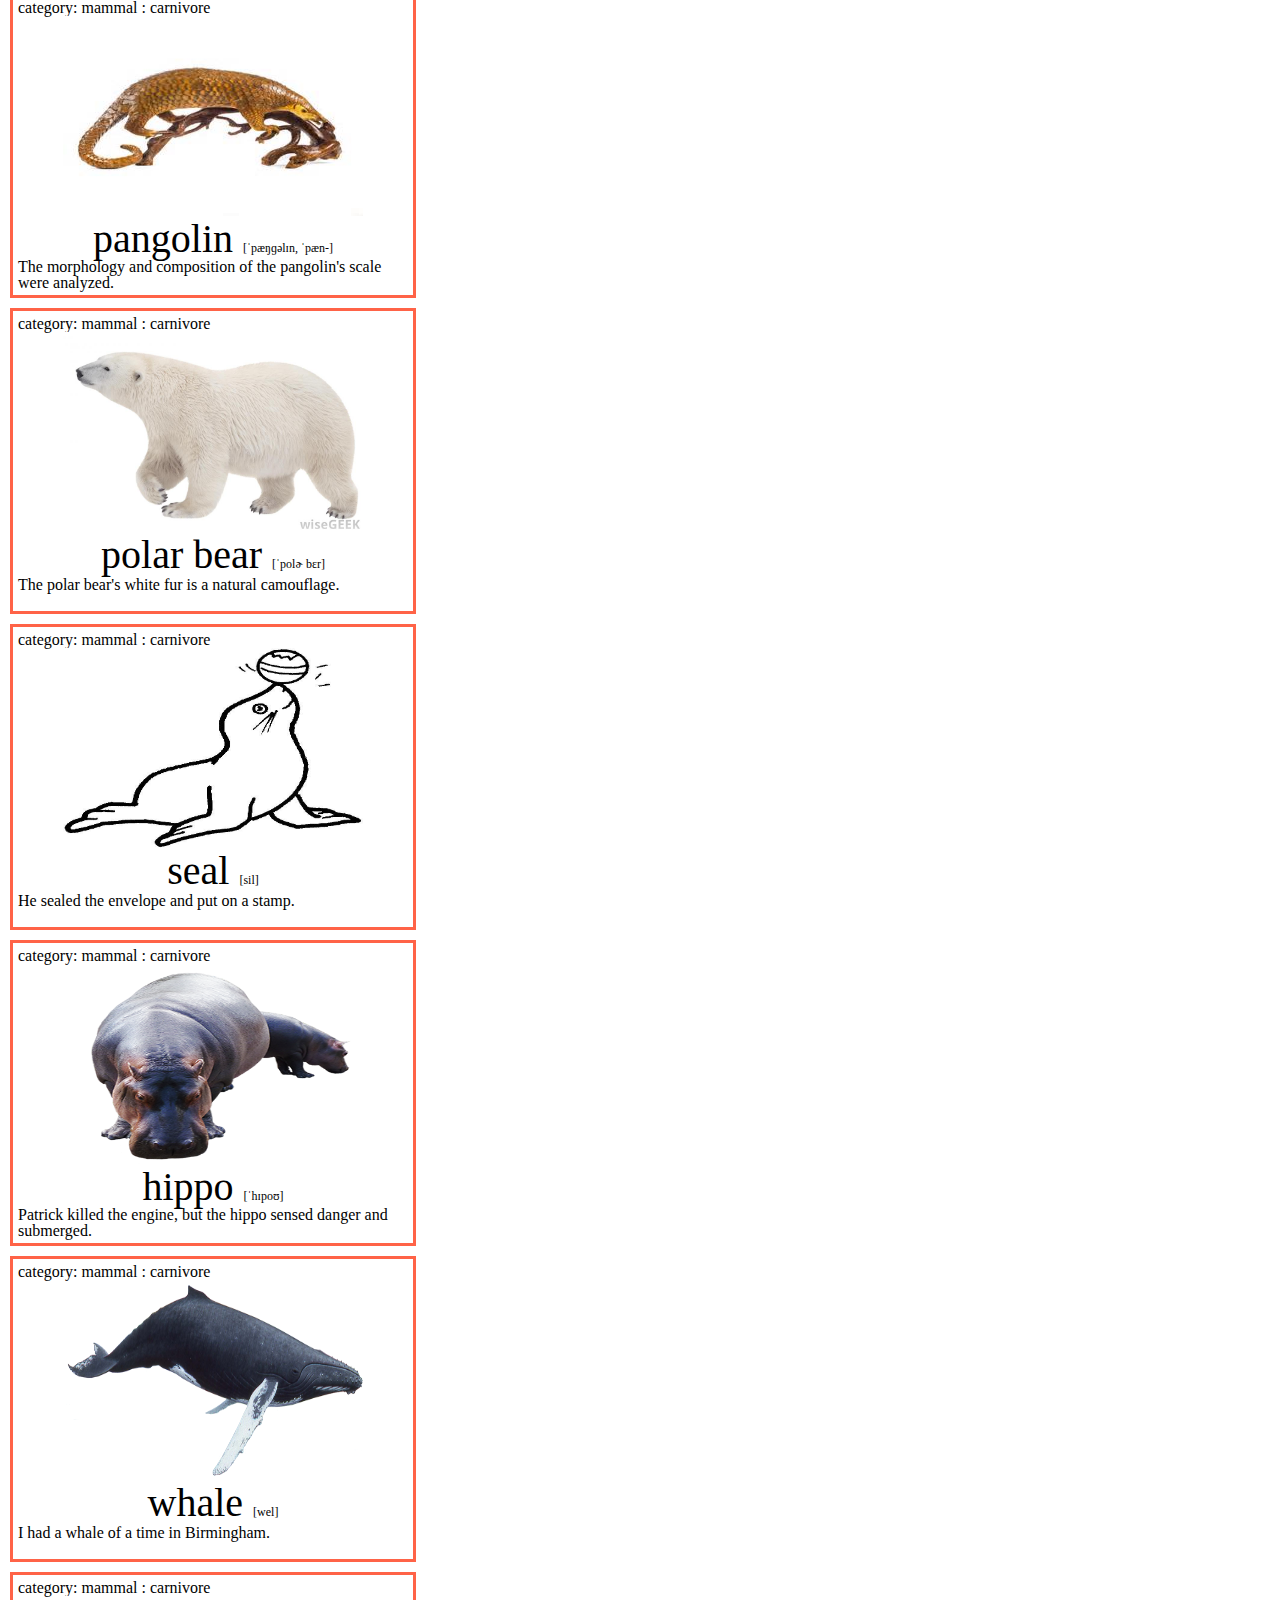
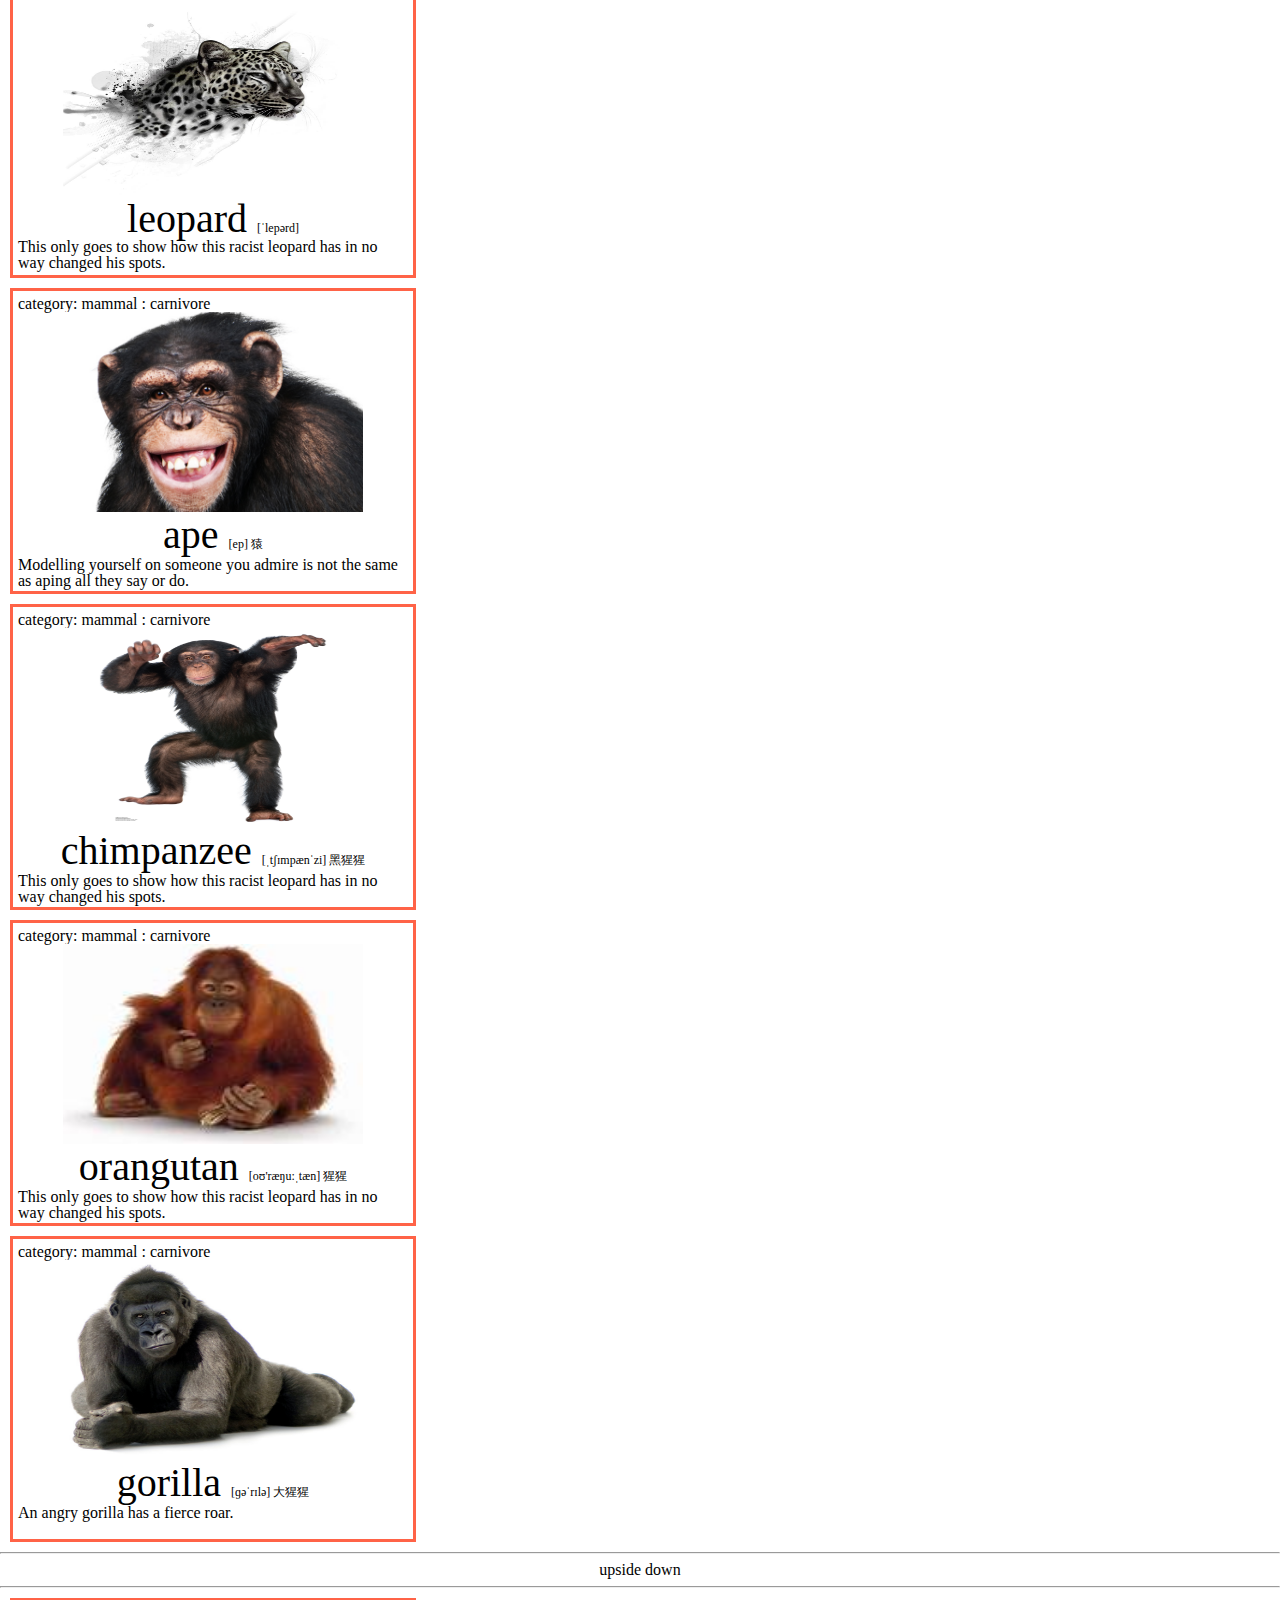
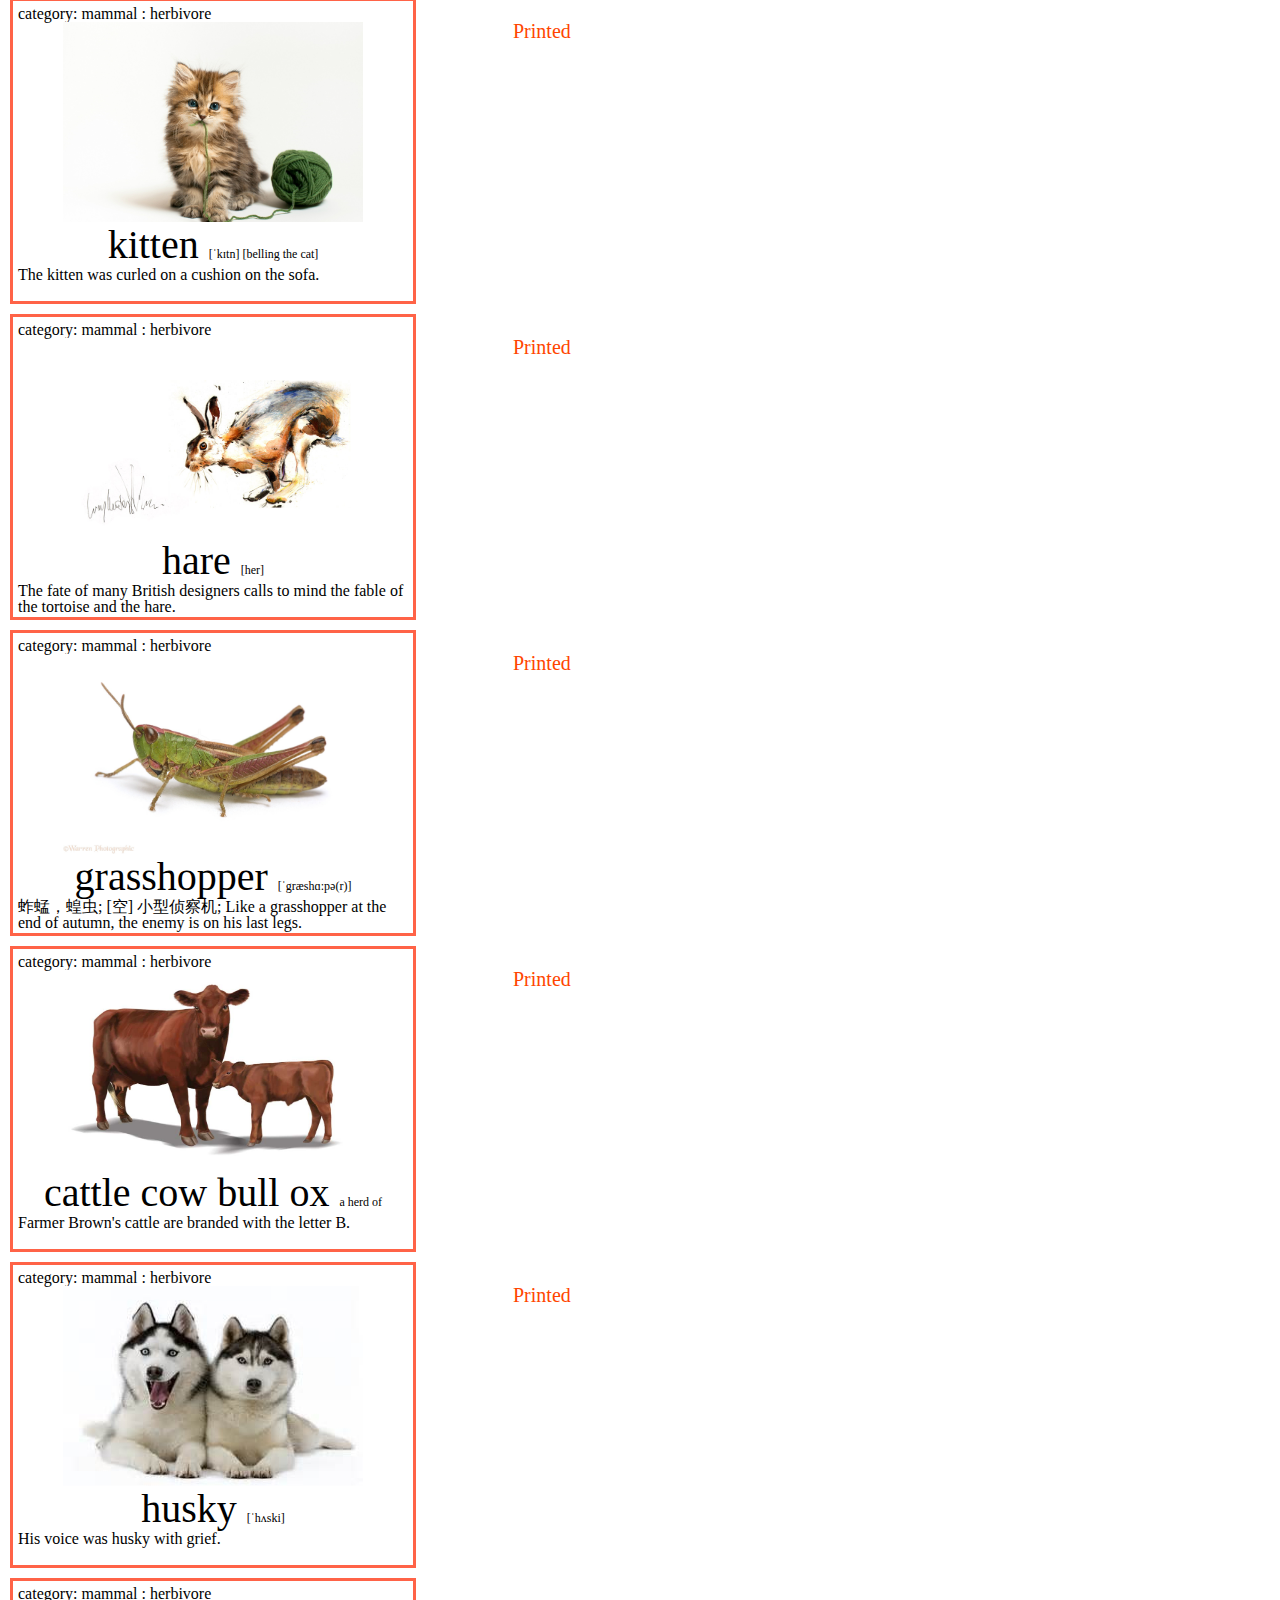
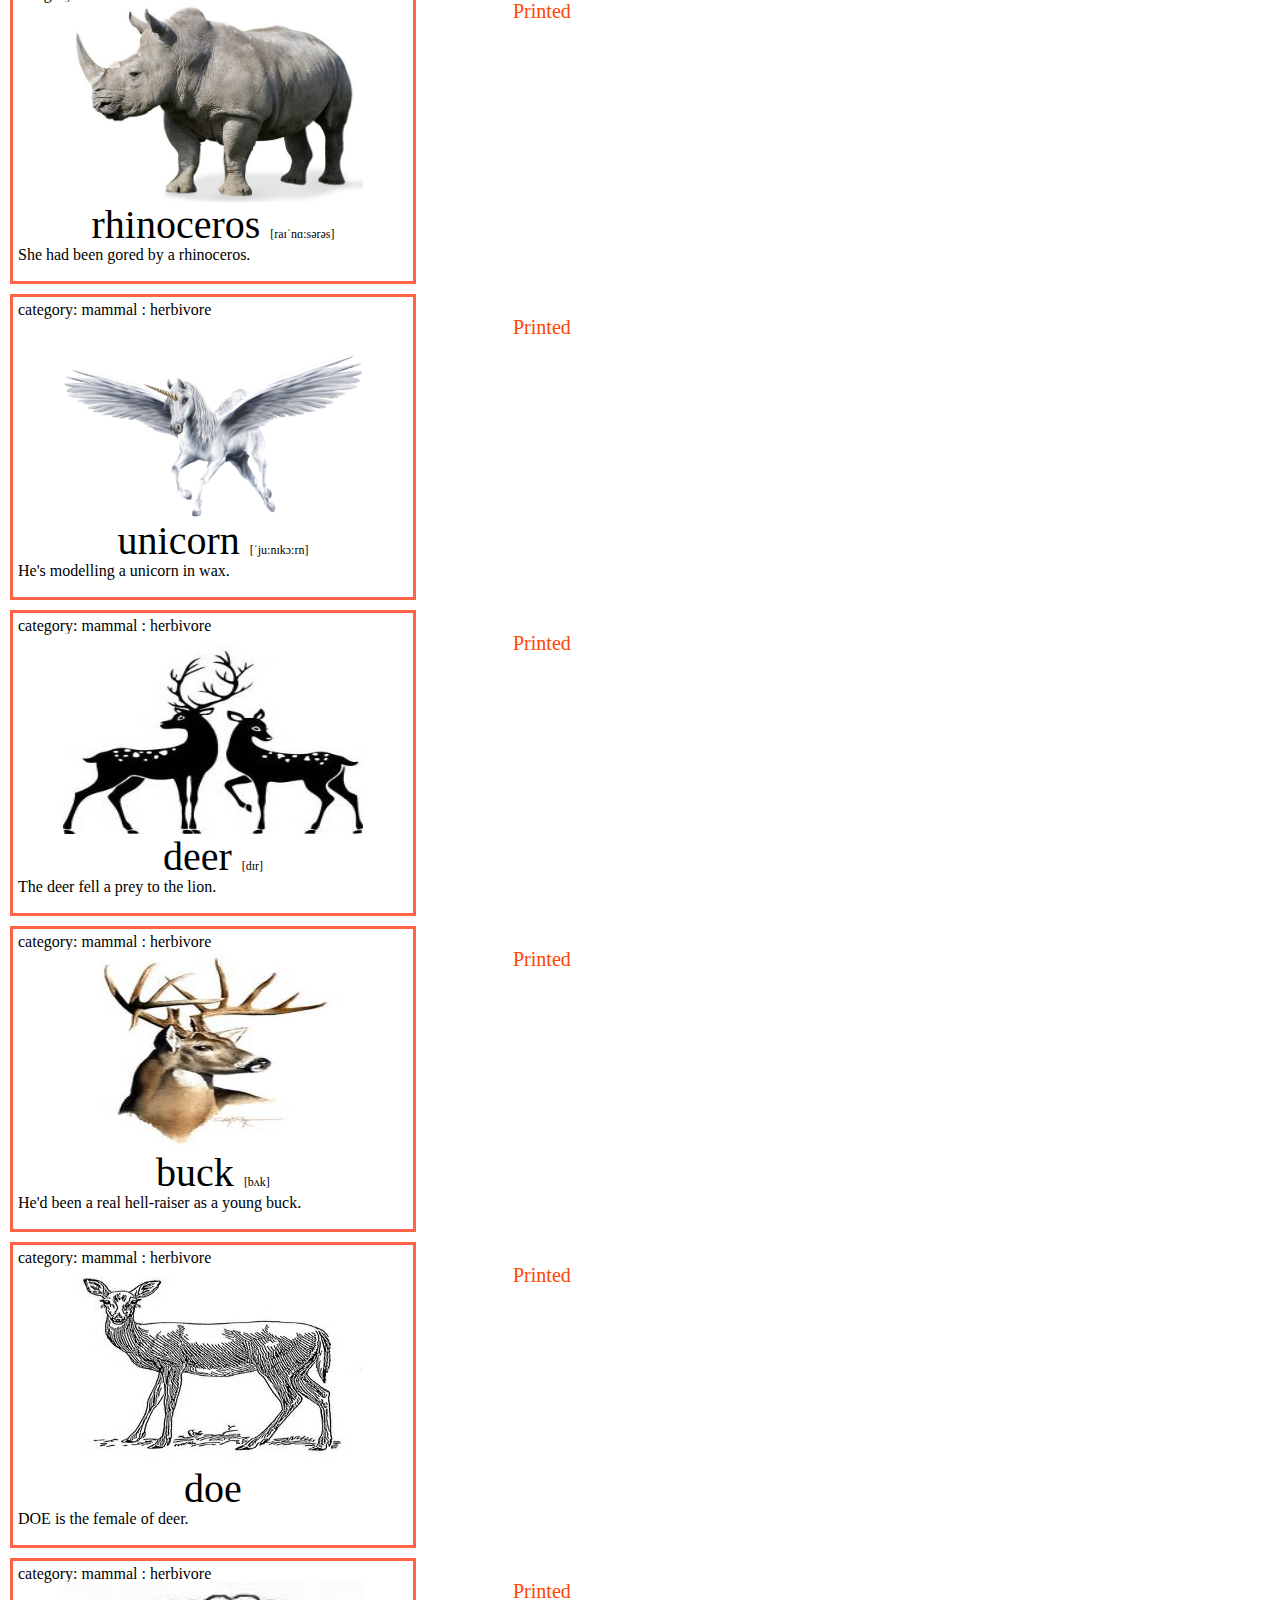
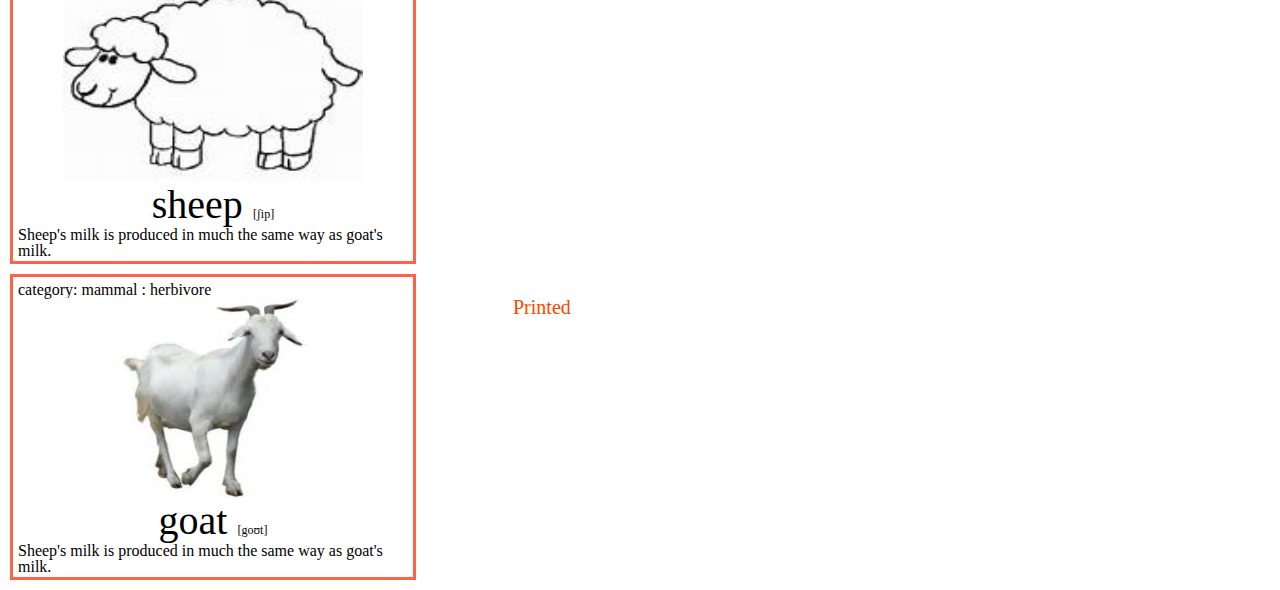
<file: 11-mammal.html>
<!DOCTYPE html>
<html lang="en">

<head>
    <meta charset="UTF-8">
    <meta http-equiv="X-UA-Compatible" content="IE=edge">
    <meta name="viewport" content="width=device-width, initial-scale=1">
    <title>mammal</title>
    <link rel="stylesheet" href="common.css" type="text/css">
    <script src="bower_components/jquery/dist/jquery.js"></script>
    <script src="common.js"></script>
    <style type="text/css">
    </style>
</head>

<body>
    <br>
    <h2 id="bulletBoard"></h2>
    <section>
        <div class="category">
            category: mammal : herbivore
        </div>
        <div class="img-area"><img src="imgs/mammal/ewe.jpg" alt=""></div>
        <h1>ewe
            <span>[ju]</span>
        </h1>
        <p>The ewe gave birth to only one lamb.</p>
    </section>

    <section>
        <div class="category">
            category: mammal : herbivore
        </div>
        <div class="img-area"><img src="imgs/mammal/calf.png" alt=""></div>
        <h1>calf
            <span>[kæf]</span>
        </h1>
        <p>I rubbed the velvety grooves inside the calf's ears.</p>
    </section>

    <section>
        <div class="category">
            category: mammal : herbivore
        </div>
        <div class="img-area"><img src="imgs/mammal/sow.jpg" alt=""></div>
        <h1>hog / sow
            <span></span>
        </h1>
        <p>Sow the seed in a warm place in February/March.</p>
    </section>

    <section>
        <div class="category">
            category: mammal : herbivore
        </div>
        <div class="img-area"><img src="imgs/mammal/boar.jpg" alt=""></div>
        <h1>boar
            <span>[bɔr,bor]</span>
        </h1>
        <p>Wild boar are numerous in the valleys.</p>
    </section>

    <section>
        <div class="category">
            category: mammal : herbivore
        </div>
        <div class="img-area"><img src="imgs/mammal/giraffe.jpg" alt=""></div>
        <h1>giraffe
            <span>[dʒəˈræf]</span>
        </h1>
        <p>I choose between the hippo and the giraffe.</p>
    </section>

    <section>
        <div class="category">
            category: mammal : herbivore
        </div>
        <div class="img-area"><img src="imgs/mammal/hedgehog.jpg" alt=""></div>
        <h1>hedgehog
            <span>[ˈhedʒhɔ:g]</span>
        </h1>
        <p>A toy store has marked down the Hedgehog computer game.</p>
    </section>

    <section>
        <div class="category">
            category: mammal : herbivore
        </div>
        <div class="img-area"><img src="imgs/mammal/kangaroo.jpg" alt=""></div>
        <h1>kangaroo
            <span>[ˌkæŋɡəˈru]</span>
        </h1>
        <p>What that kangaroo did to this courtyard.</p>
    </section>

    <section>
        <div class="category">
            category: mammal : herbivore
        </div>
        <div class="img-area"><img src="imgs/mammal/koala.jpeg" alt=""></div>
        <h1>koala
            <span>[koʊˈɑ:lə]</span>
        </h1>
        <p>Where can you hold a koala bear and feed a kangaroo?</p>
    </section>

    <section>
        <div class="category">
            category: mammal : herbivore
        </div>
        <div class="img-area"><img src="imgs/mammal/warthog.jpg" alt=""></div>
        <h1>warthog
            <span>[ˈwɔ:rthɔ:g]</span>
        </h1>
        <p class="margin-top-p">Mora and Zara watch hungrily as the warthog makes its getaway.</p>
    </section>

    <section>
        <div class="category">
            category: mammal : herbivore
        </div>
        <div class="img-area"><img src="imgs/mammal/squirrel.jpg" alt=""></div>
        <h1>squirrel
            <span>[ˈskwɜ:rəl]</span>
        </h1>
        <p>The squirrel makes a store of nuts for the winter.</p>
    </section>

    <section>
        <div class="category">
            category: mammal : herbivore
        </div>
        <div class="img-area"><img src="imgs/mammal/weasel.jpg" alt=""></div>
        <h1>weasel
            <span>[ˈwizəl]</span>
        </h1>
        <p>He might be a bore, but he was as quick-witted as a weasel.</p>
    </section>

    <section>
        <div class="category">
            category: mammal : herbivore
        </div>
        <div class="img-area"><img src="imgs/mammal/antelope.png" alt=""></div>
        <h1>antelope
            <span>[ˈæntɪloʊp]</span>
        </h1>
        <p>Hardy antelope wander in from the desert.</p>
    </section>

    <section>
        <div class="category">
            category: mammal : herbivore
        </div>
        <div class="img-area"><img src="imgs/mammal/sloth.jpeg" alt=""></div>
        <h1>sloth
            <span>[sloʊθ]</span>
        </h1>
        <p>He admitted a lack of motivation and a feeling of sloth.</p>
    </section>

    <section>
        <div class="category">
            category: mammal : carnivore
        </div>
        <div class="img-area"><img src="imgs/mammal/otter.jpg" alt=""></div>
        <h1>otter
            <span>[ˈɑ:tər]</span>
        </h1>
        <p>The sea otter is a rare and valuable mammal.</p>
    </section>

    <section>
        <div class="category">
            category: mammal : carnivore
        </div>
        <div class="img-area"><img src="imgs/mammal/dolphin.jpg" alt=""></div>
        <h1>dolphin
            <span>[ˈdɑ:lfɪn]</span>
        </h1>
        <p class="margin-top-p">The whale, like the dolphin, has become a symbol of the marvels of creation.</p>
    </section>
    
    <section>
        <div class="category">
            category: mammal : carnivore
        </div>
        <div class="img-area"><img src="imgs/mammal/pangolin.jpeg" alt=""></div>
        <h1>pangolin
            <span>[ˈpæŋɡəlɪn, ˈpæn-]</span>
        </h1>
        <p class="margin-top-p">The morphology and composition of the pangolin's scale were analyzed.</p>
    </section>

    <section>
        <div class="category">
            category: mammal : carnivore
        </div>
        <div class="img-area"><img src="imgs/mammal/polar-bear.jpg" alt=""></div>
        <h1>polar bear
            <span>[ˈpolɚ bɛr]</span>
        </h1>
        <p>The polar bear's white fur is a natural camouflage.</p>
    </section>

    <section>
        <div class="category">
            category: mammal : carnivore
        </div>
        <div class="img-area"><img src="imgs/mammal/seal.jpg" alt=""></div>
        <h1>seal
            <span>[sil]</span>
        </h1>
        <p>He sealed the envelope and put on a stamp.</p>
    </section>

    <section>
        <div class="category">
            category: mammal : carnivore
        </div>
        <div class="img-area"><img src="imgs/mammal/hippo.png" alt=""></div>
        <h1>hippo
            <span>[ˈhɪpoʊ]</span>
        </h1>
        <p class="margin-top-p">Patrick killed the engine, but the hippo sensed danger and submerged.</p>
    </section>

    <section>
        <div class="category">
            category: mammal : carnivore
        </div>
        <div class="img-area"><img src="imgs/mammal/whale.png" alt=""></div>
        <h1>whale
            <span>[wel]</span>
        </h1>
        <p>I had a whale of a time in Birmingham.</p>
    </section>

    <section>
        <div class="category">
            category: mammal : carnivore
        </div>
        <div class="img-area"><img src="imgs/mammal/leopard.jpg" alt=""></div>
        <h1>leopard
            <span>[ˈlepərd]</span>
        </h1>
        <p class="margin-top-p">This only goes to show how this racist leopard has in no way changed his spots.</p>
    </section>

    <section>
        <div class="category">
            category: mammal : carnivore
        </div>
        <div class="img-area"><img src="imgs/mammal/ape.jpg" alt=""></div>
        <h1>ape
            <span>[ep] 猿</span>
        </h1>
        <p>Modelling yourself on someone you admire is not the same as aping all they say or do.</p>
    </section>

    <section>
        <div class="category">
            category: mammal : carnivore
        </div>
        <div class="img-area"><img src="imgs/mammal/chimpanzee.jpg" alt=""></div>
        <h1>chimpanzee
            <span>[ˌtʃɪmpænˈzi] 黑猩猩</span>
        </h1>
        <p>This only goes to show how this racist leopard has in no way changed his spots.</p>
    </section>

    <section>
        <div class="category">
            category: mammal : carnivore
        </div>
        <div class="img-area"><img src="imgs/mammal/orangutan.jpg" alt=""></div>
        <h1>orangutan
            <span>[oʊ'ræŋu:ˌtæn] 猩猩</span>
        </h1>
        <p>This only goes to show how this racist leopard has in no way changed his spots.</p>
    </section>

    <section>
        <div class="category">
            category: mammal : carnivore
        </div>
        <div class="img-area"><img src="imgs/mammal/gorilla.jpg" alt=""></div>
        <h1>gorilla
            <span>[ɡəˈrɪlə] 大猩猩</span>
        </h1>
        <p>An angry gorilla has a fierce roar.</p>
    </section>

    <hr>
    <p style="text-align: center">upside down</p>
    <hr>

    <section>
        <div class="cardStade">Printed</div>
        <div class="category">
            category: mammal : herbivore
        </div>
        <div class="img-area"><img src="imgs/mammal/kitten.jpg" alt=""></div>
        <h1>kitten
            <span>[ˈkɪtn] [belling the cat]</span>
        </h1>
        <p>The kitten was curled on a cushion on the sofa.</p>
    </section>

    <section>
        <div class="cardStade">Printed</div>
        <div class="category">
            category: mammal : herbivore
        </div>
        <div class="img-area"><img src="imgs/mammal/hare.jpg" alt=""></div>
        <h1>hare
            <span>[her]</span>
        </h1>
        <p>The fate of many British designers calls to mind the fable of the tortoise and the hare.</p>
    </section>

    <section>
        <div class="cardStade">Printed</div>
        <div class="category">
            category: mammal : herbivore
        </div>
        <div class="img-area"><img src="imgs/mammal/grasshopper.jpg" alt=""></div>
        <h1>grasshopper
            <span>[ˈgræshɑ:pə(r)]</span>
        </h1>
        <p>蚱蜢，蝗虫; [空] 小型侦察机; Like a grasshopper at the end of autumn, the enemy is on his last legs.</p>
    </section>

    <section>
        <div class="cardStade">Printed</div>
        <div class="category">
            category: mammal : herbivore
        </div>
        <div class="img-area"><img src="imgs/mammal/cattle.jpg" alt=""></div>
        <h1>cattle cow bull ox
            <span>a herd of</span>
        </h1>
        <p>Farmer Brown's cattle are branded with the letter B.</p>
    </section>

    <section>
        <div class="cardStade">Printed</div>
        <div class="category">
            category: mammal : herbivore
        </div>
        <div class="img-area"><img src="imgs/mammal/husky.jpg" alt=""></div>
        <h1>husky
            <span>[ˈhʌski]</span>
        </h1>
        <p>His voice was husky with grief.</p>
    </section>

    <section>
        <div class="cardStade">Printed</div>
        <div class="category">
            category: mammal : herbivore
        </div>
        <div class="img-area"><img src="imgs/mammal/rhinoceros.jpg" alt=""></div>
        <h1>rhinoceros
            <span>[raɪˈnɑ:sərəs]</span>
        </h1>
        <p>She had been gored by a rhinoceros.</p>
    </section>

    <section>
        <div class="cardStade">Printed</div>
        <div class="category">
            category: mammal : herbivore
        </div>
        <div class="img-area"><img src="imgs/mammal/unicorn.png" alt=""></div>
        <h1>unicorn
            <span>[ˈju:nɪkɔ:rn]</span>
        </h1>
        <p>He's modelling a unicorn in wax.</p>
    </section>

    <section>
        <div class="cardStade">Printed</div>
        <div class="category">
            category: mammal : herbivore
        </div>
        <div class="img-area"><img src="imgs/mammal/deer.jpg" alt=""></div>
        <h1>deer
            <span>[dɪr]</span>
        </h1>
        <p>The deer fell a prey to the lion.</p>
    </section>

    <section>
        <div class="cardStade">Printed</div>
        <div class="category">
            category: mammal : herbivore
        </div>
        <div class="img-area"><img src="imgs/mammal/buck.jpg" alt=""></div>
        <h1>buck
            <span>[bʌk]</span>
        </h1>
        <p>He'd been a real hell-raiser as a young buck.</p>
    </section>

    <section>
        <div class="cardStade">Printed</div>
        <div class="category">
            category: mammal : herbivore
        </div>
        <div class="img-area"><img src="imgs/mammal/doe.jpg" alt=""></div>
        <h1>doe
            <span></span>
        </h1>
        <p>DOE is the female of deer.</p>
    </section>

    <section>
        <div class="cardStade">Printed</div>
        <div class="category">
            category: mammal : herbivore
        </div>
        <div class="img-area"><img src="imgs/mammal/sheep.jpg" alt=""></div>
        <h1>sheep
            <span>[ʃip]</span>
        </h1>
        <p>Sheep's milk is produced in much the same way as goat's milk.</p>
    </section>

    <section>
        <div class="cardStade">Printed</div>
        <div class="category">
            category: mammal : herbivore
        </div>
        <div class="img-area"><img src="imgs/mammal/goat.jpg" alt=""></div>
        <h1>goat
            <span>[goʊt]</span>
        </h1>
        <p>Sheep's milk is produced in much the same way as goat's milk.</p>
    </section>

</body>

</html>
</file>
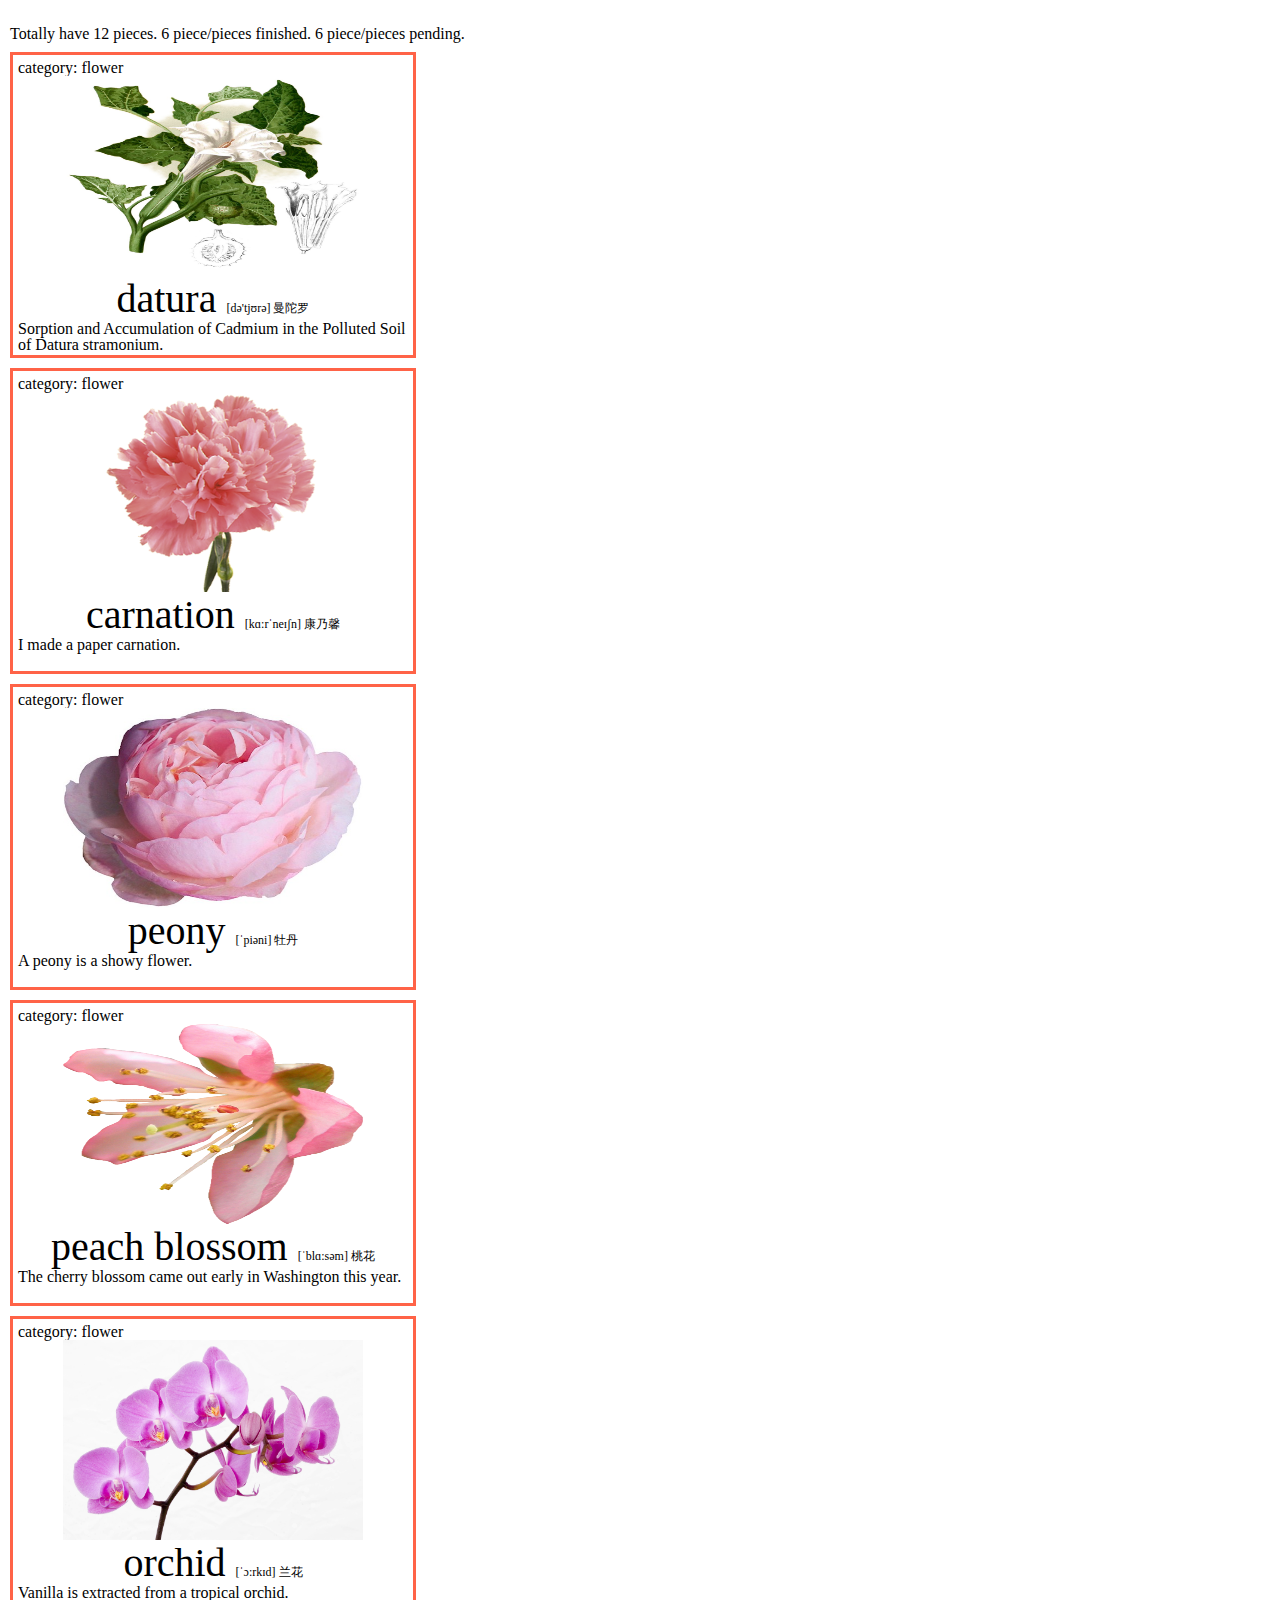
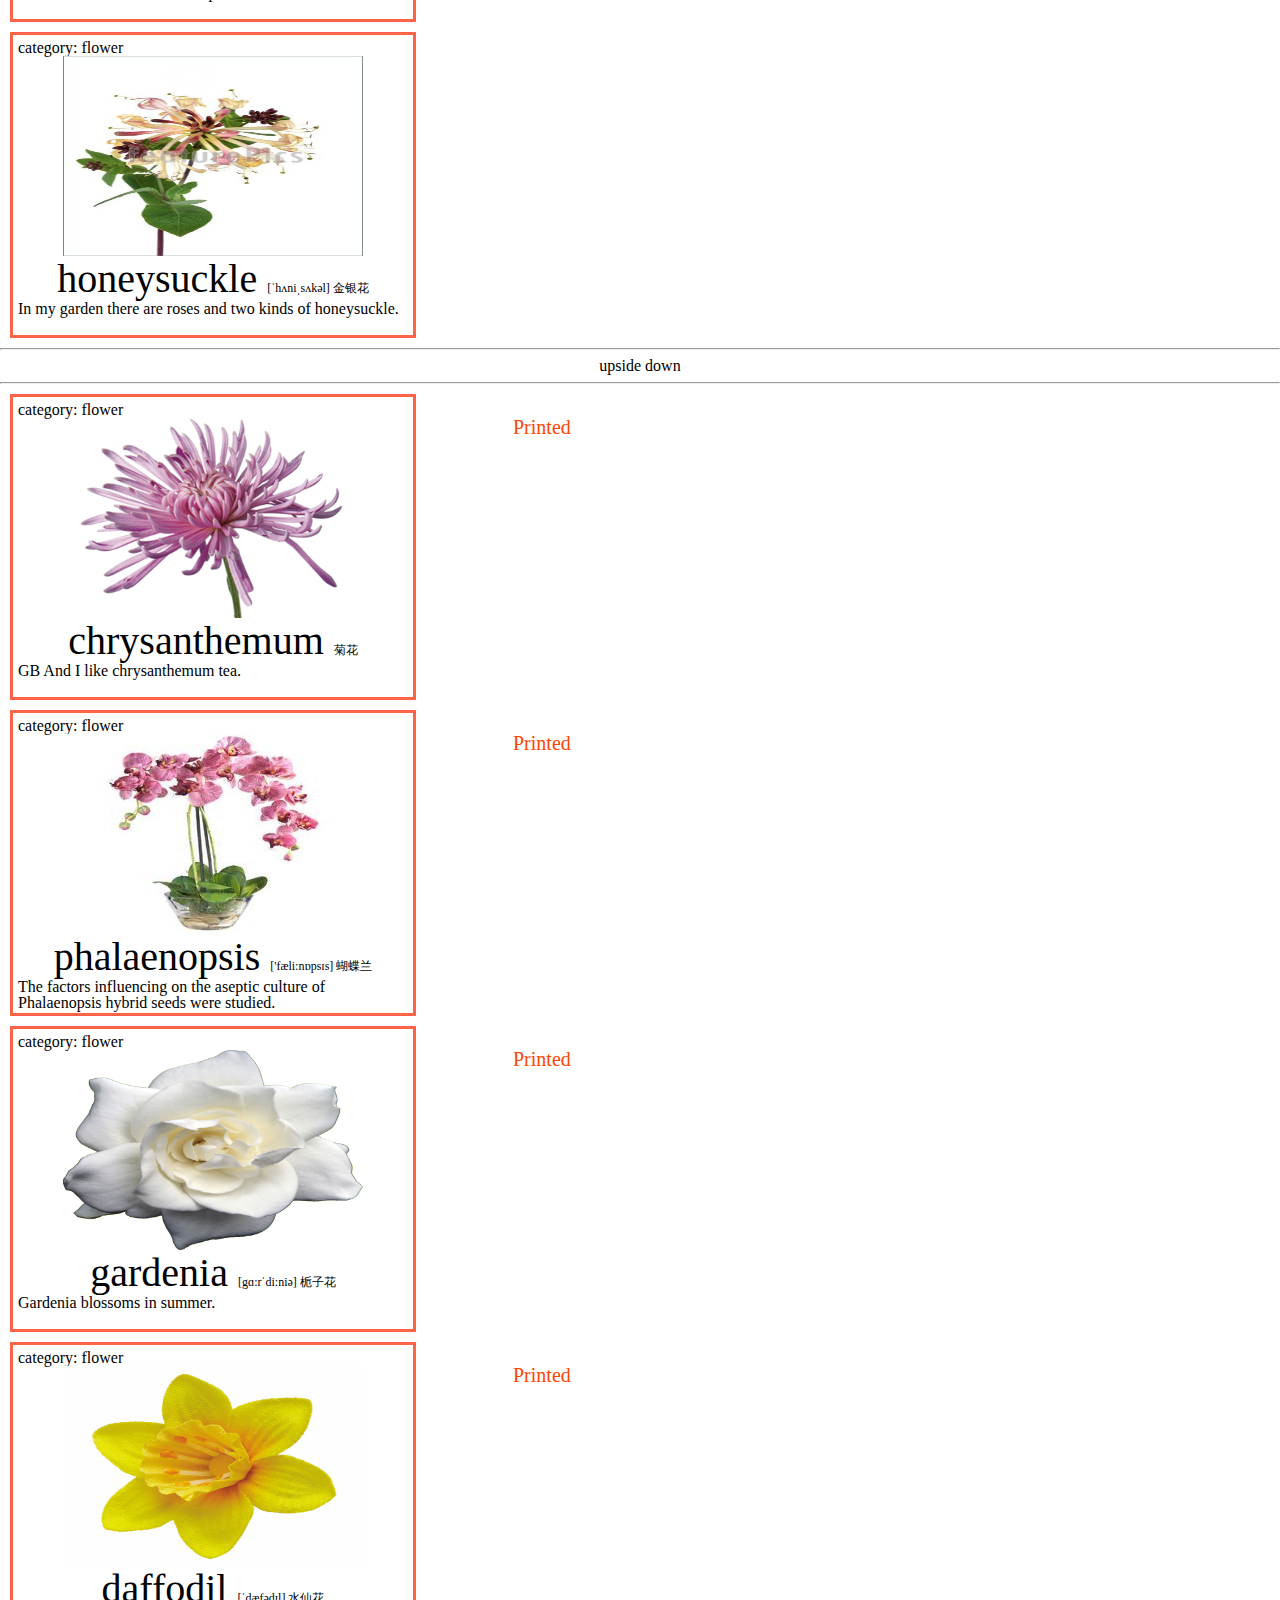
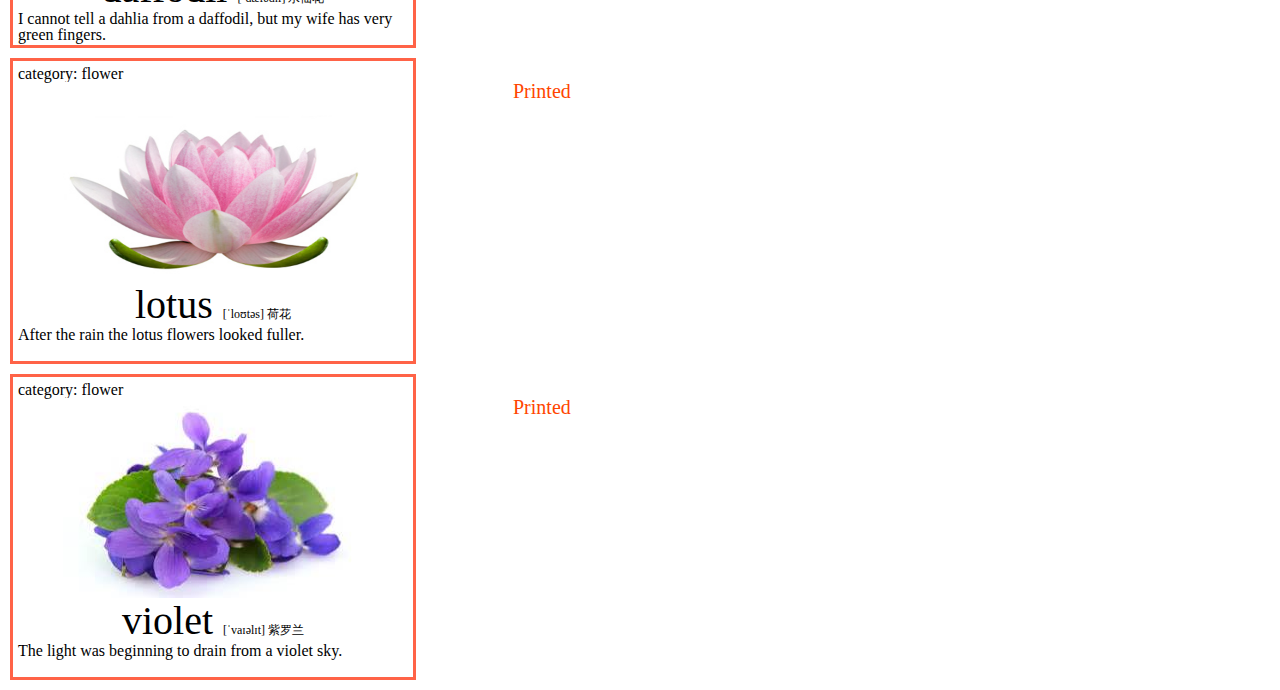
<file: 22-flower.html>
<!DOCTYPE html>
<html lang="en">

<head>
    <meta charset="UTF-8">
    <meta http-equiv="X-UA-Compatible" content="IE=edge">
    <meta name="viewport" content="width=device-width, initial-scale=1">
    <title>Flower</title>
    <link rel="stylesheet" href="common.css" type="text/css">
    <script src="bower_components/jquery/dist/jquery.js"></script>
    <script src="common.js"></script>
    <style type="text/css">
    </style>
</head>

<body>
    <br>
    <h2 id="bulletBoard"></h2>
    <section>
        <div class="category">
            category: flower
        </div>
        <div class="img-area"><img src="imgs/flowers/datura.jpg" alt=""></div>
        <h1>datura
            <span>[də'tjʊrə] 曼陀罗</span>
        </h1>
        <p>Sorption and Accumulation of Cadmium in the Polluted Soil of Datura stramonium.</p>
    </section>

    <section>
        <div class="category">
            category: flower
        </div>
        <div class="img-area"><img src="imgs/flowers/carnation.png" alt=""></div>
        <h1>carnation
            <span>[kɑ:rˈneɪʃn] 康乃馨</span>
        </h1>
        <p>I made a paper carnation.</p>
    </section>

    <section>
        <div class="category">
            category: flower
        </div>
        <div class="img-area"><img src="imgs/flowers/peony.jpg" alt=""></div>
        <h1>peony
            <span>[ˈpiəni] 牡丹</span>
        </h1>
        <p>A peony is a showy flower.</p>
    </section>

    <section>
        <div class="category">
            category: flower
        </div>
        <div class="img-area"><img src="imgs/flowers/peach_blossom.png" alt=""></div>
        <h1>peach blossom
            <span>[ˈblɑ:səm] 桃花</span>
        </h1>
        <p>The cherry blossom came out early in Washington this year.</p>
    </section>

    <section>
        <div class="category">
            category: flower
        </div>
        <div class="img-area"><img src="imgs/flowers/orchid.jpg" alt=""></div>
        <h1>orchid
            <span>[ˈɔ:rkɪd] 兰花</span>
        </h1>
        <p>Vanilla is extracted from a tropical orchid.</p>
    </section>

    <section>
        <div class="category">
            category: flower
        </div>
        <div class="img-area"><img src="imgs/flowers/honeysuckle.jpg" alt=""></div>
        <h1>honeysuckle
            <span>[ˈhʌniˌsʌkəl] 金银花</span>
        </h1>
        <p>In my garden there are roses and two kinds of honeysuckle.</p>
    </section>

    <hr>
    <p style="text-align: center">upside down</p> <!-- ###### separate line ###### -->
    <hr>
    <section>
        <div class="cardStade">Printed</div>
        <div class="category">
            category: flower
        </div>
        <div class="img-area"><img src="imgs/flowers/chrysanthemum.png" alt=""></div>
        <h1>chrysanthemum
            <span>菊花</span>
        </h1>
        <p>GB And I like chrysanthemum tea.</p>
    </section>

    <section>
        <div class="cardStade">Printed</div>
        <div class="category">
            category: flower
        </div>
        <div class="img-area"><img src="imgs/flowers/phalaenopsis.jpg" alt=""></div>
        <h1>phalaenopsis
            <span>['fæli:nɒpsɪs] 蝴蝶兰</span>
        </h1>
        <p>The factors influencing on the aseptic culture of Phalaenopsis hybrid seeds were studied.</p>
    </section>

    <section>
        <div class="cardStade">Printed</div>
        <div class="category">
            category: flower
        </div>
        <div class="img-area"><img src="imgs/flowers/gardenia.png" alt=""></div>
        <h1>gardenia
            <span>[gɑ:rˈdi:niə] 栀子花</span>
        </h1>
        <p>Gardenia blossoms in summer.</p>
    </section>

    <section>
        <div class="cardStade">Printed</div>
        <div class="category">
            category: flower
        </div>
        <div class="img-area"><img src="imgs/flowers/daffodil.jpg" alt=""></div>
        <h1>daffodil
            <span>[ˈdæfədɪl] 水仙花</span>
        </h1>
        <p>I cannot tell a dahlia from a daffodil, but my wife has very green fingers.</p>
    </section>

    <section>
        <div class="cardStade">Printed</div>
        <div class="category">
            category: flower
        </div>
        <div class="img-area"><img src="imgs/flowers/lotus.jpg" alt=""></div>
        <h1>lotus
            <span>[ˈloʊtəs] 荷花</span>
        </h1>
        <p>After the rain the lotus flowers looked fuller.</p>
    </section>

    <section>
        <div class="cardStade">Printed</div>
        <div class="category">
            category: flower
        </div>
        <div class="img-area"><img src="imgs/flowers/violet.jpg" alt=""></div>
        <h1>violet
            <span>[ˈvaɪəlɪt] 紫罗兰</span>
        </h1>
        <p>The light was beginning to drain from a violet sky.</p>
    </section>
</body>

</html>
</file>
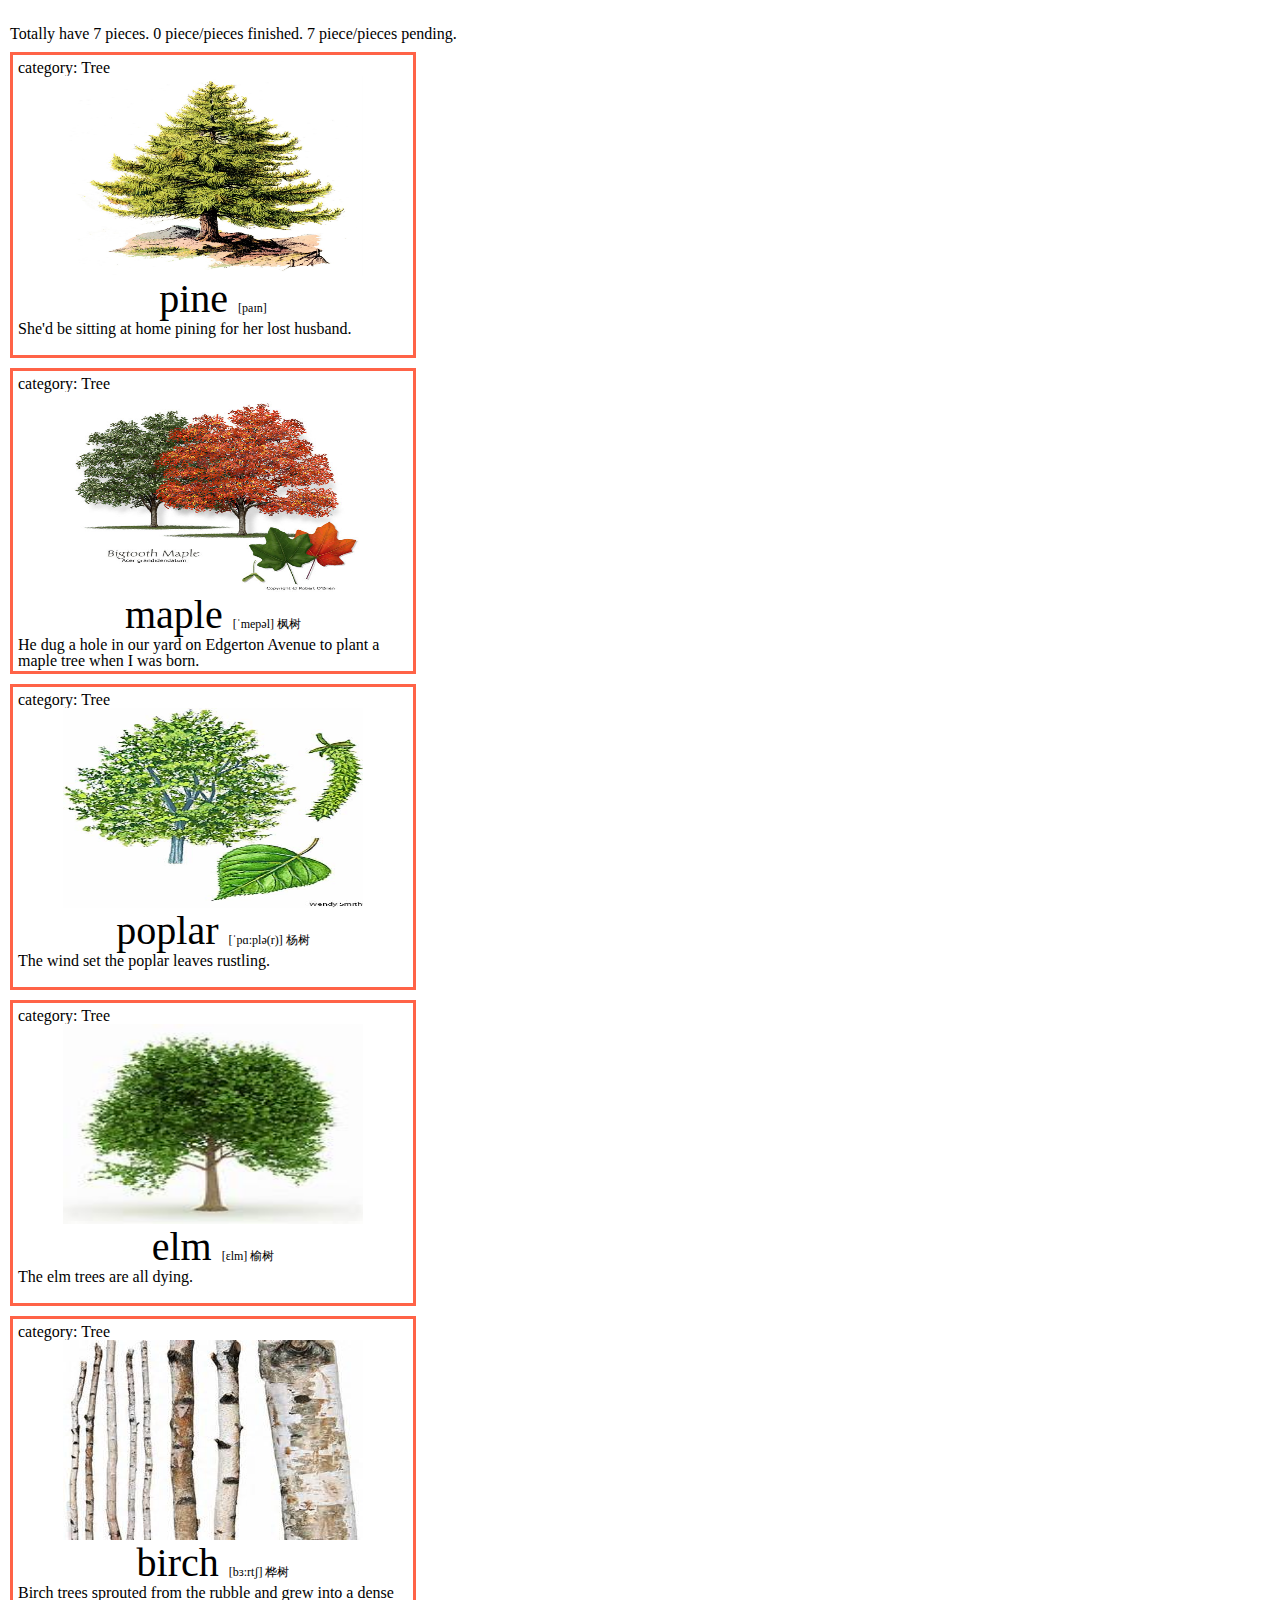
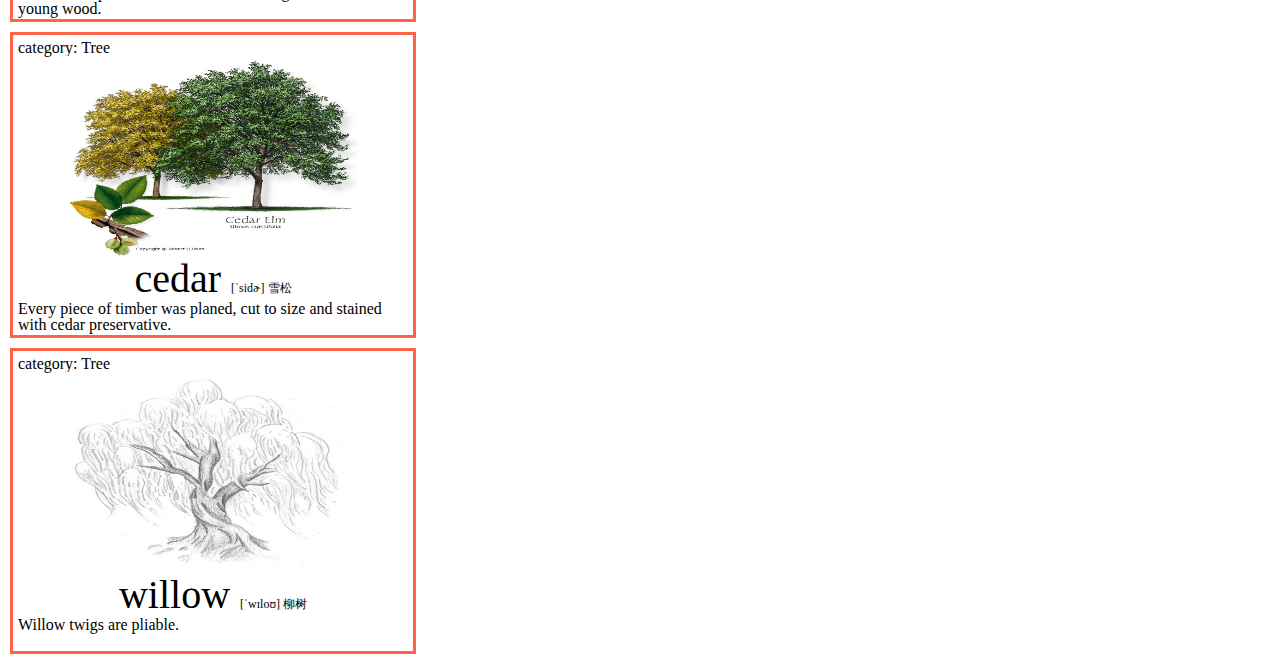
<file: 22-trees.html>
<!DOCTYPE html>
<html lang="en">

<head>
    <meta charset="UTF-8">
    <meta http-equiv="X-UA-Compatible" content="IE=edge">
    <meta name="viewport" content="width=device-width, initial-scale=1">
    <title>Tree</title>
    <link rel="stylesheet" href="common.css" type="text/css">
    <script src="bower_components/jquery/dist/jquery.js"></script>
    <script src="common.js"></script>
    <style type="text/css">
    </style>
</head>

<body>
    <br>
    <h2 id="bulletBoard"></h2>
    <section>
        <div class="category">
            category: Tree
        </div>
        <div class="img-area"><img src="imgs/trees/pine.jpg" alt=""></div>
        <h1>pine
            <span>[paɪn]</span>
        </h1>
        <p>She'd be sitting at home pining for her lost husband.</p>
    </section>

    <section>
        <div class="category">
            category: Tree
        </div>
        <div class="img-area"><img src="imgs/trees/maple.jpg" alt=""></div>
        <h1>maple
            <span>[ˈmepəl] 枫树</span>
        </h1>
        <p>He dug a hole in our yard on Edgerton Avenue to plant a maple tree when I was born.</p>
    </section>

    <section>
        <div class="category">
            category: Tree
        </div>
        <div class="img-area"><img src="imgs/trees/poplar.jpg" alt=""></div>
        <h1>poplar
            <span>[ˈpɑ:plə(r)] 杨树</span>
        </h1>
        <p>The wind set the poplar leaves rustling.</p>
    </section>

    <section>
        <div class="category">
            category: Tree
        </div>
        <div class="img-area"><img src="imgs/trees/elm.jpg" alt=""></div>
        <h1>elm
            <span>[ɛlm] 榆树</span>
        </h1>
        <p>The elm trees are all dying.</p>
    </section>

    <section>
        <div class="category">
            category: Tree
        </div>
        <div class="img-area"><img src="imgs/trees/birch.jpg" alt=""></div>
        <h1>birch
            <span>[bɜ:rtʃ] 桦树</span>
        </h1>
        <p>Birch trees sprouted from the rubble and grew into a dense young wood.</p>
    </section>

    <section>
        <div class="category">
            category: Tree
        </div>
        <div class="img-area"><img src="imgs/trees/cedar.jpg" alt=""></div>
        <h1>cedar
            <span>[ˈsidɚ] 雪松</span>
        </h1>
        <p>Every piece of timber was planed, cut to size and stained with cedar preservative.</p>
    </section>

    <section>
        <div class="category">
            category: Tree
        </div>
        <div class="img-area"><img src="imgs/trees/willow.jpg" alt=""></div>
        <h1>willow
            <span>[ˈwɪloʊ] 柳树</span>
        </h1>
        <p>Willow twigs are pliable.</p>
    </section>

</body>

</html>
</file>
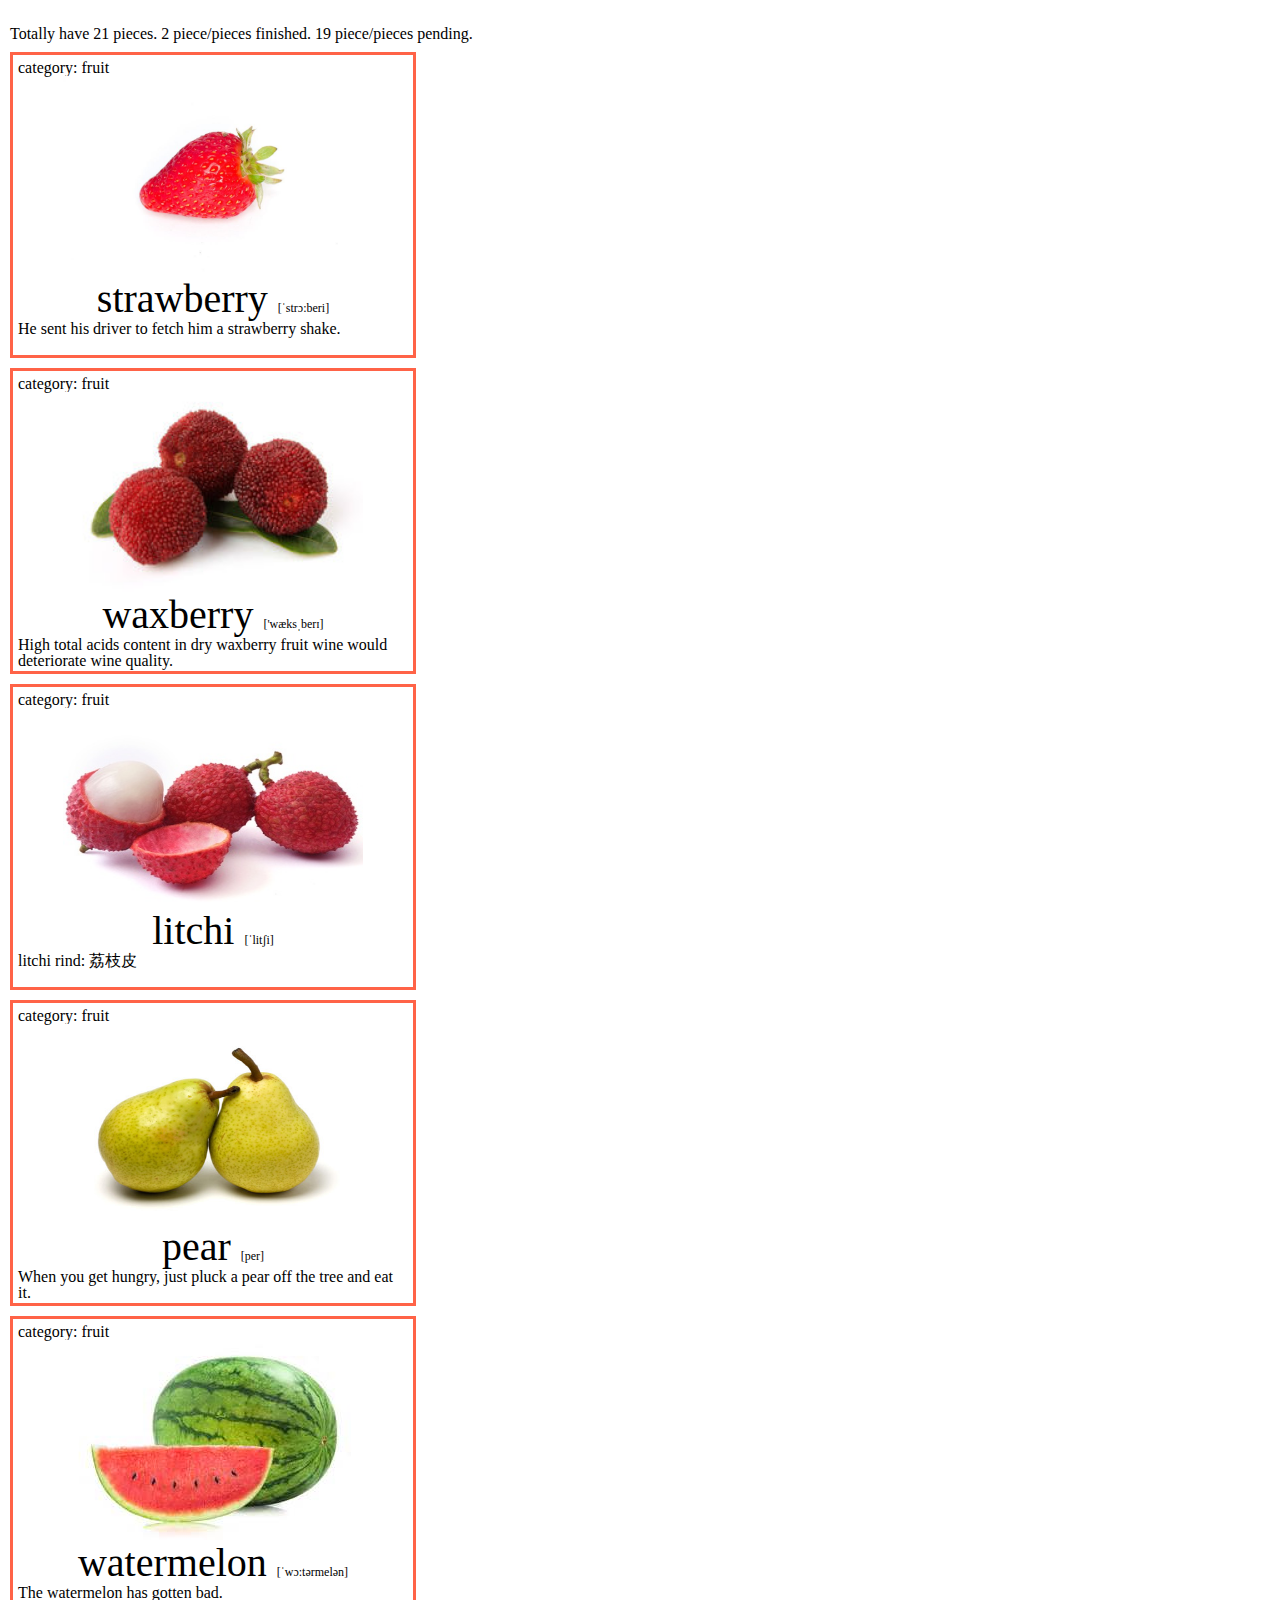
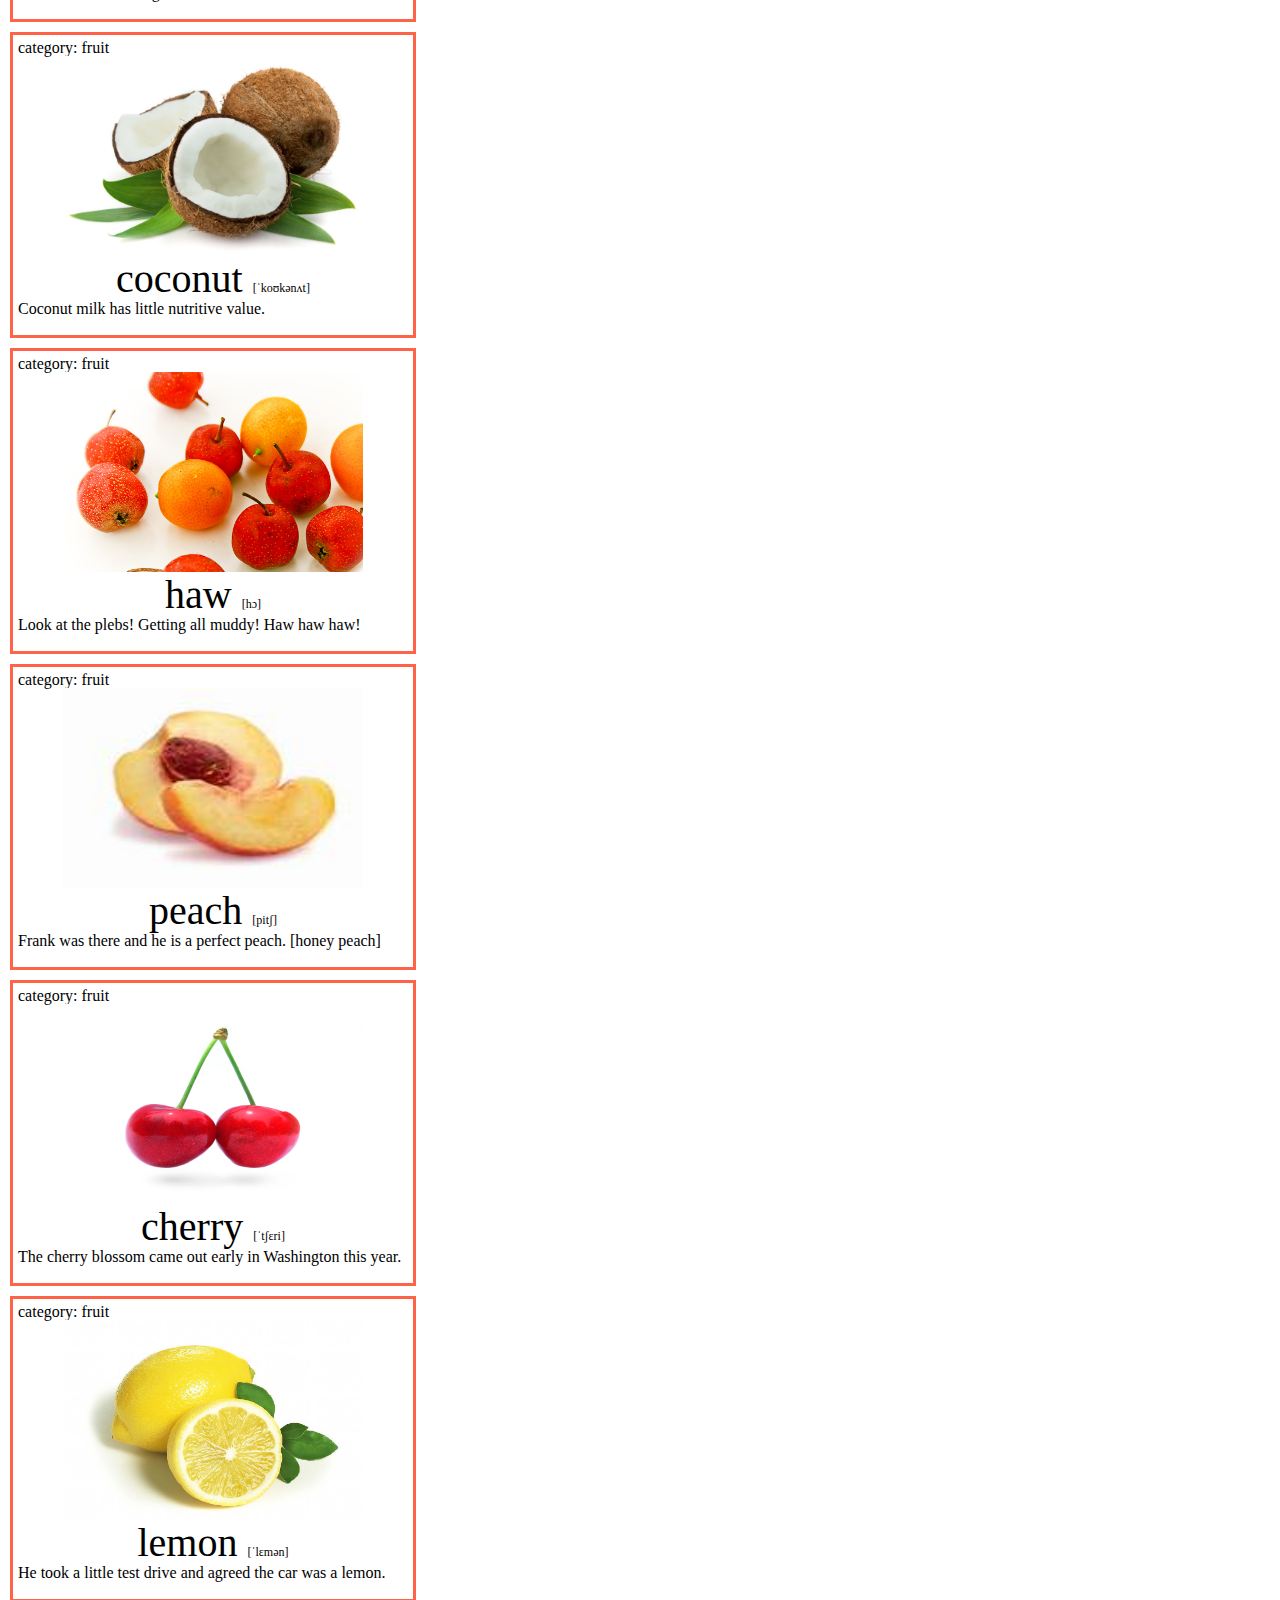
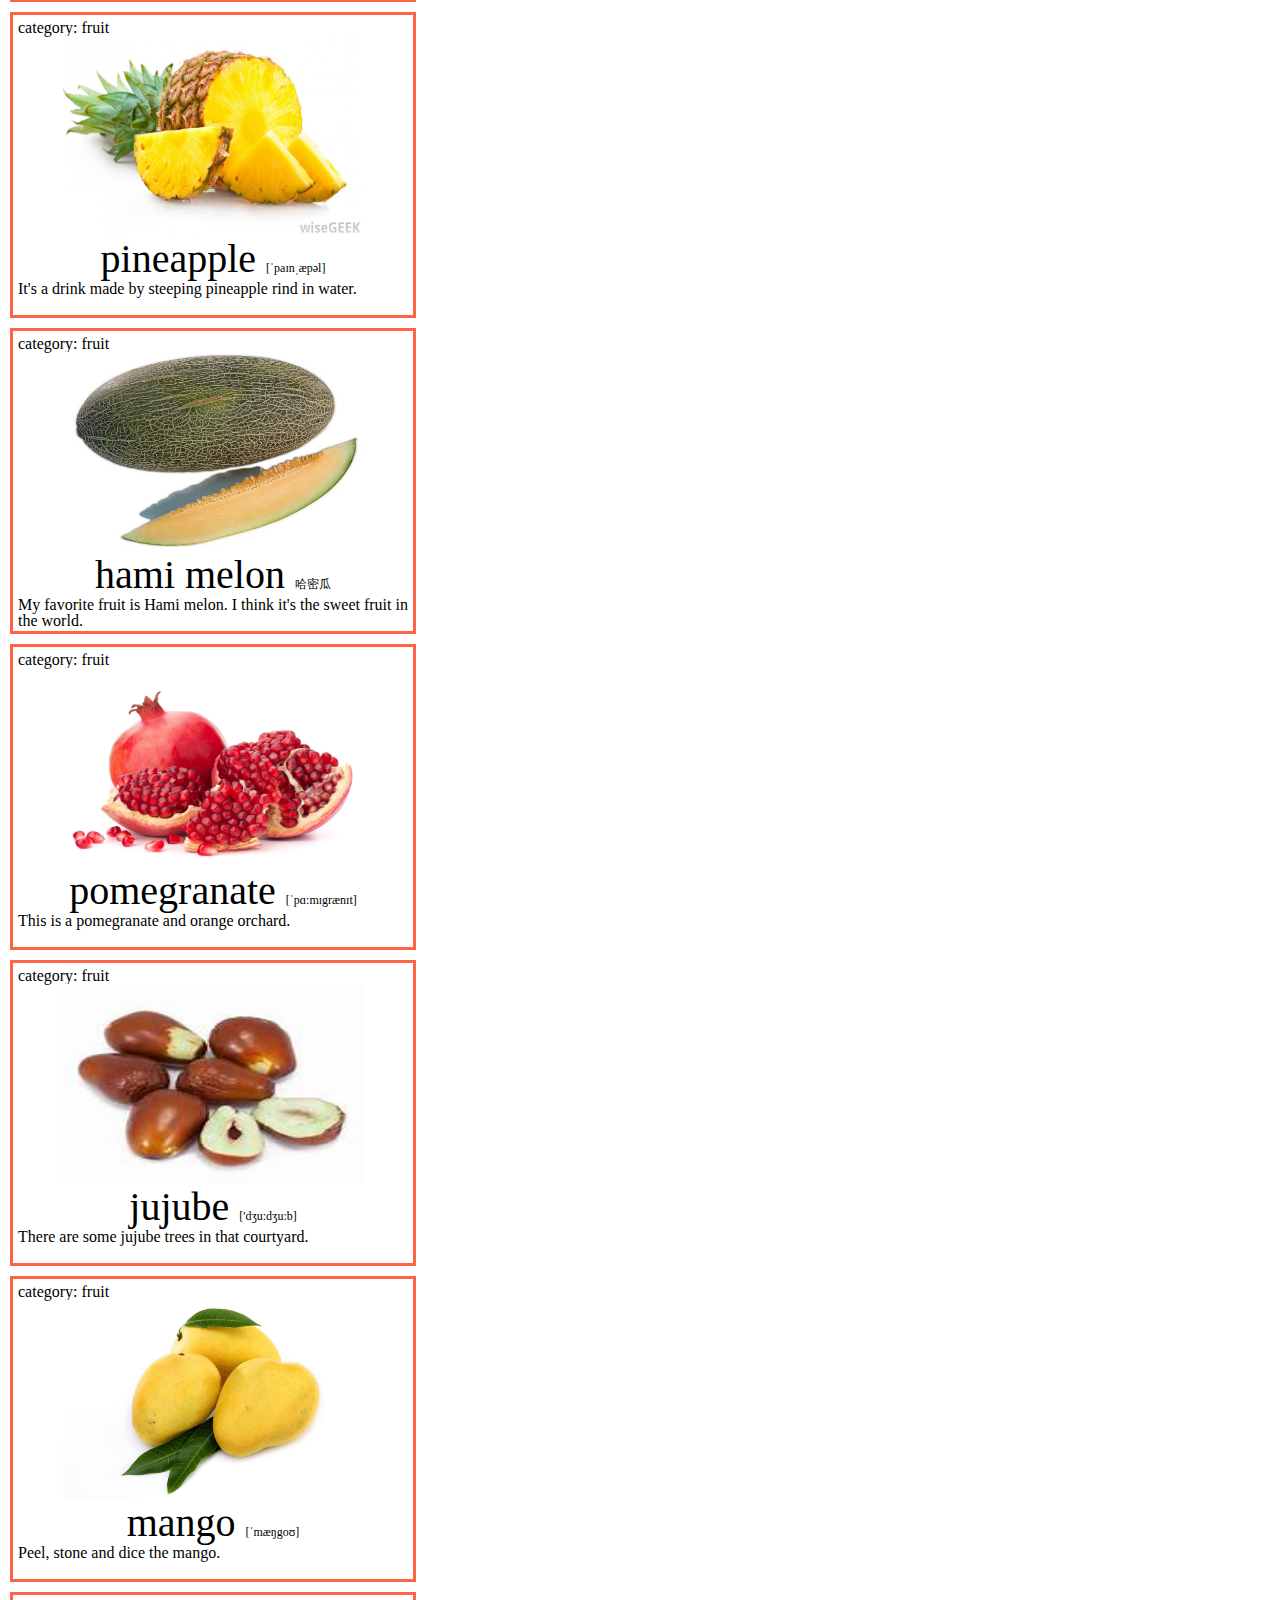
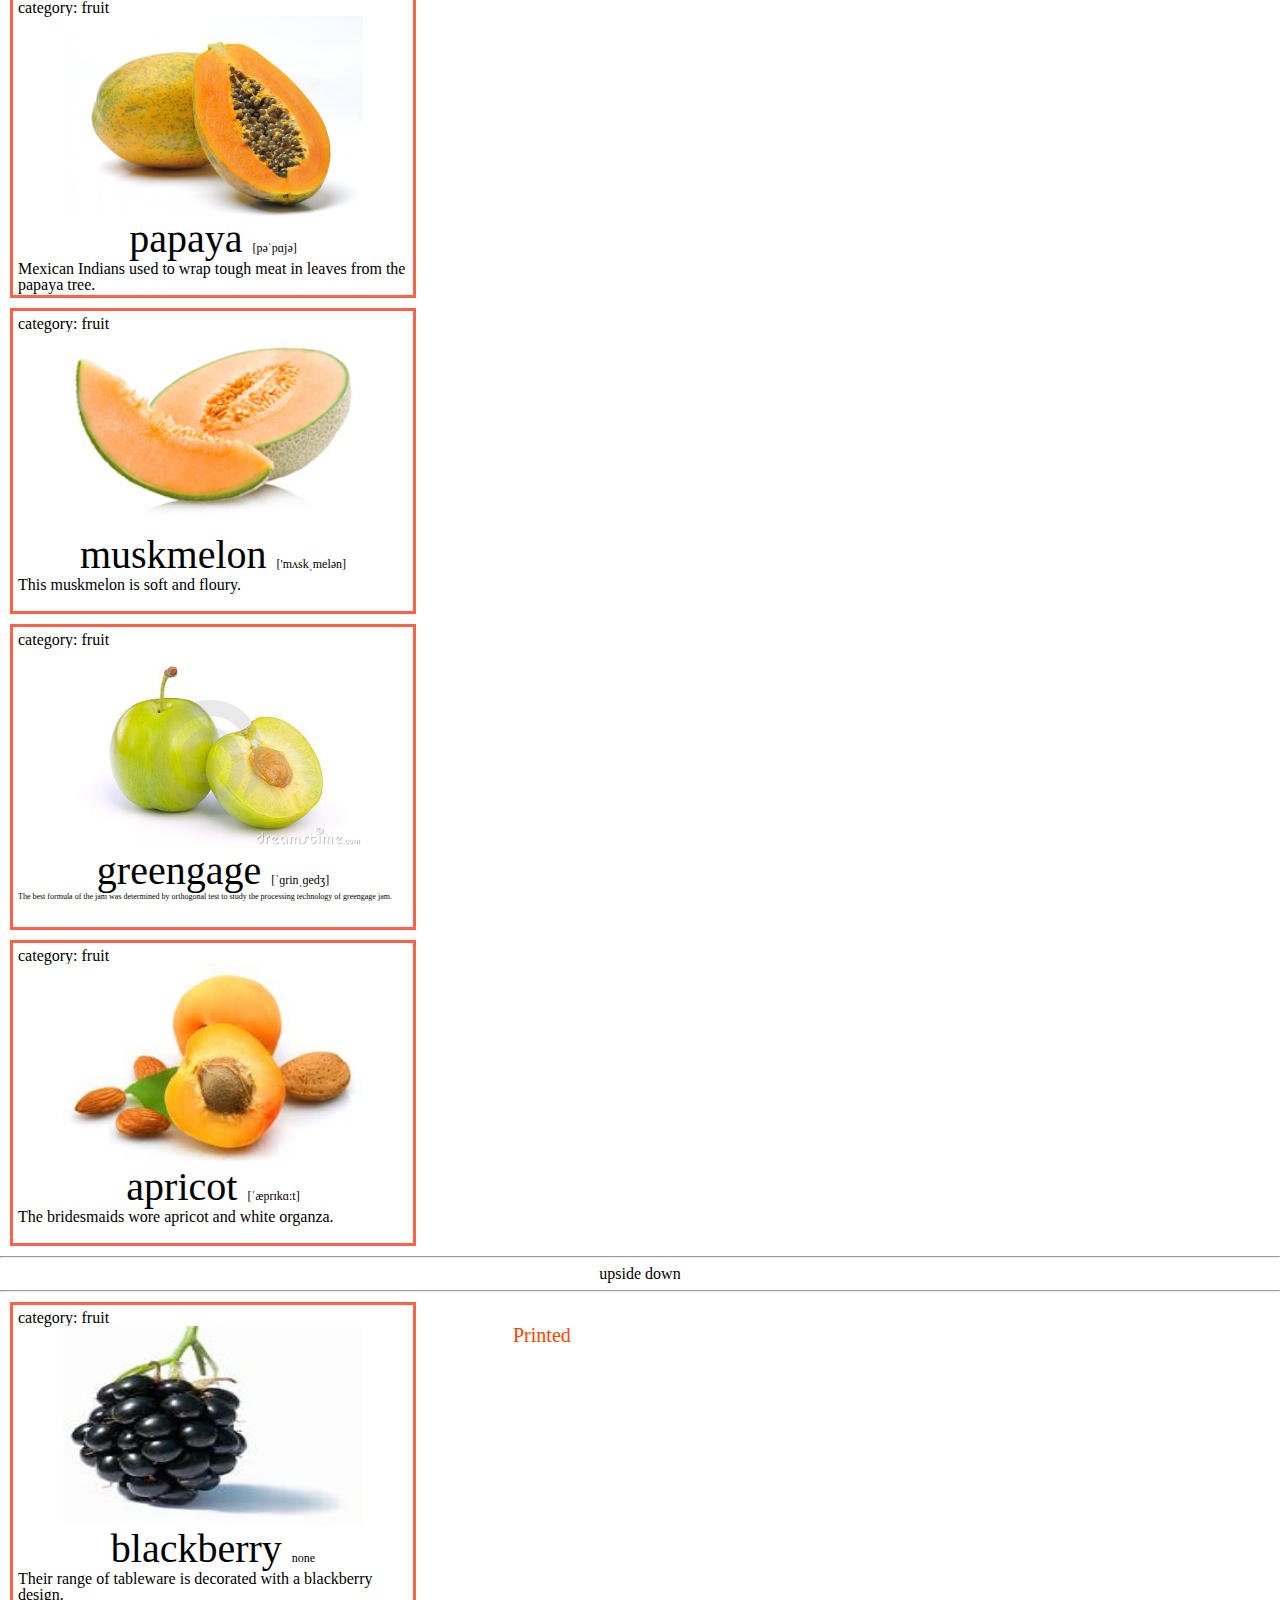
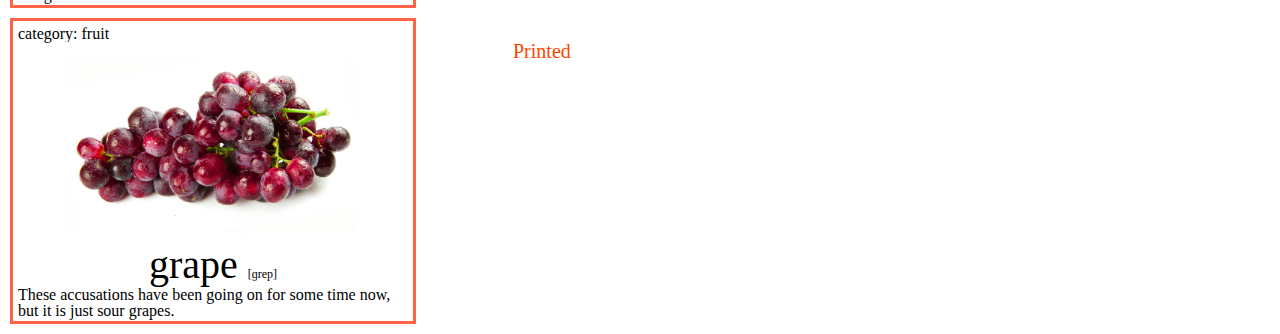
<file: 33-fruits.html>
<!DOCTYPE html>
<html lang="en">

<head>
    <meta charset="UTF-8">
    <meta http-equiv="X-UA-Compatible" content="IE=edge">
    <meta name="viewport" content="width=device-width, initial-scale=1">
    <title>Fruits</title>
    <link rel="stylesheet" href="common.css" type="text/css">
    <script src="bower_components/jquery/dist/jquery.js"></script>
    <script src="common.js"></script>
    <style type="text/css">
    </style>
</head>

<body>
    <br>
    <h2 id="bulletBoard"></h2>
    <section>
        <div class="category">
            category: fruit
        </div>
        <div class="img-area"><img src="imgs/fruits/strawberry.jpeg" alt=""></div>
        <h1>strawberry
            <span>[ˈstrɔ:beri]</span>
        </h1>
        <p>He sent his driver to fetch him a strawberry shake.</p>
    </section>

    <section>
        <div class="category">
            category: fruit
        </div>
        <div class="img-area"><img src="imgs/fruits/waxberry.jpg" alt=""></div>
        <h1>waxberry
            <span>['wæksˌberɪ]</span>
        </h1>
        <p>High total acids content in dry waxberry fruit wine would deteriorate wine quality.</p>
    </section>

    <section>
        <div class="category">
            category: fruit
        </div>
        <div class="img-area"><img src="imgs/fruits/litchi.jpg" alt=""></div>
        <h1>litchi
            <span>[ˈlitʃi]</span>
        </h1>
        <p>litchi rind: 荔枝皮</p>
    </section>

    <section>
        <div class="category">
            category: fruit
        </div>
        <div class="img-area"><img src="imgs/fruits/pear.jpg" alt=""></div>
        <h1>pear
            <span>[per]</span>
        </h1>
        <p>When you get hungry, just pluck a pear off the tree and eat it.</p>
    </section>

    <section>
        <div class="category">
            category: fruit
        </div>
        <div class="img-area"><img src="imgs/fruits/watermelon.jpg" alt=""></div>
        <h1>watermelon
            <span>[ˈwɔ:tərmelən]</span>
        </h1>
        <p>The watermelon has gotten bad.</p>
    </section>

    <section>
        <div class="category">
            category: fruit
        </div>
        <div class="img-area"><img src="imgs/fruits/coconut.jpg" alt=""></div>
        <h1>coconut
            <span>[ˈkoʊkənʌt]</span>
        </h1>
        <p>Coconut milk has little nutritive value.</p>
    </section>

    <section>
        <div class="category">
            category: fruit
        </div>
        <div class="img-area"><img src="imgs/fruits/haw.jpg" alt=""></div>
        <h1>haw
            <span>[hɔ]</span>
        </h1>
        <p>Look at the plebs! Getting all muddy! Haw haw haw!</p>
    </section>

    <section>
        <div class="category">
            category: fruit
        </div>
        <div class="img-area"><img src="imgs/fruits/peach.jpg" alt=""></div>
        <h1>peach
            <span>[pitʃ]</span>
        </h1>
        <p>Frank was there and he is a perfect peach. [honey peach]</p>
    </section>

    <section>
        <div class="category">
            category: fruit
        </div>
        <div class="img-area"><img src="imgs/fruits/cherry.jpg" alt=""></div>
        <h1>cherry
            <span>[ˈtʃɛri]</span>
        </h1>
        <p>The cherry blossom came out early in Washington this year.</p>
    </section>

    <section>
        <div class="category">
            category: fruit
        </div>
        <div class="img-area"><img src="imgs/fruits/lemon.jpg" alt=""></div>
        <h1>lemon
            <span>[ˈlɛmən]</span>
        </h1>
        <p>He took a little test drive and agreed the car was a lemon.</p>
    </section>

    <section>
        <div class="category">
            category: fruit
        </div>
        <div class="img-area"><img src="imgs/fruits/pineapple.jpg" alt=""></div>
        <h1>pineapple
            <span>[ˈpaɪnˌæpəl]</span>
        </h1>
        <p>It's a drink made by steeping pineapple rind in water.</p>
    </section>

    <section>
        <div class="category">
            category: fruit
        </div>
        <div class="img-area"><img src="imgs/fruits/hamimelon.jpg" alt=""></div>
        <h1>hami melon
            <span>哈密瓜</span>
        </h1>
        <p>My favorite fruit is Hami melon. I think it's the sweet fruit in the world.</p>
    </section>

    <section>
        <div class="category">
            category: fruit
        </div>
        <div class="img-area"><img src="imgs/fruits/pomegranate.jpg" alt=""></div>
        <h1>pomegranate
            <span>[ˈpɑ:mɪgrænɪt]</span>
        </h1>
        <p>This is a pomegranate and orange orchard.</p>
    </section>

    <section>
        <div class="category">
            category: fruit
        </div>
        <div class="img-area"><img src="imgs/fruits/jujube.jpg" alt=""></div>
        <h1>jujube
            <span>['dʒu:dʒu:b]</span>
        </h1>
        <p>There are some jujube trees in that courtyard.</p>
    </section>

    <section>
        <div class="category">
            category: fruit
        </div>
        <div class="img-area"><img src="imgs/fruits/mango.jpg" alt=""></div>
        <h1>mango
            <span>[ˈmæŋgoʊ]</span>
        </h1>
        <p>Peel, stone and dice the mango.</p>
    </section>

    <section>
        <div class="category">
            category: fruit
        </div>
        <div class="img-area"><img src="imgs/fruits/papaya.jpg" alt=""></div>
        <h1>papaya
            <span>[pəˈpɑjə]</span>
        </h1>
        <p>Mexican Indians used to wrap tough meat in leaves from the papaya tree.</p>
    </section>

    <section>
        <div class="category">
            category: fruit
        </div>
        <div class="img-area"><img src="imgs/fruits/muskmelon.jpg" alt=""></div>
        <h1>muskmelon
            <span>['mʌskˌmelən]</span>
        </h1>
        <p>This muskmelon is soft and floury.</p>
    </section>

    <section>
        <div class="category">
            category: fruit
        </div>
        <div class="img-area"><img src="imgs/fruits/greengage.jpg" alt=""></div>
        <h1>greengage
            <span>[ˈɡrinˌɡedʒ]</span>
        </h1>
        <p style="font-size:8px">The best formula of the jam was determined by orthogonal test to study the processing technology of greengage jam.</p>
    </section>

    <section>
        <div class="category">
            category: fruit
        </div>
        <div class="img-area"><img src="imgs/fruits/apricot.jpg" alt=""></div>
        <h1>apricot
            <span>[ˈæprɪkɑ:t]</span>
        </h1>
        <p>The bridesmaids wore apricot and white organza.</p>
    </section>

    <hr>
    <p style="text-align: center">upside down</p>
    <hr>

    <section>
        <div class="cardStade">Printed</div>
        <div class="category">
            category: fruit
        </div>
        <div class="img-area"><img src="imgs/fruits/blackberry.jpg" alt=""></div>
        <h1>blackberry
            <span>none</span>
        </h1>
        <p>Their range of tableware is decorated with a blackberry design.</p>
    </section>

    <section>
        <div class="cardStade">Printed</div>
        <div class="category">
            category: fruit
        </div>
        <div class="img-area"><img src="imgs/fruits/grape.jpg" alt=""></div>
        <h1>grape
            <span>[ɡrep]</span>
        </h1>
        <p>These accusations have been going on for some time now, but it is just sour grapes.</p>
    </section>
</body>

</html>
</file>
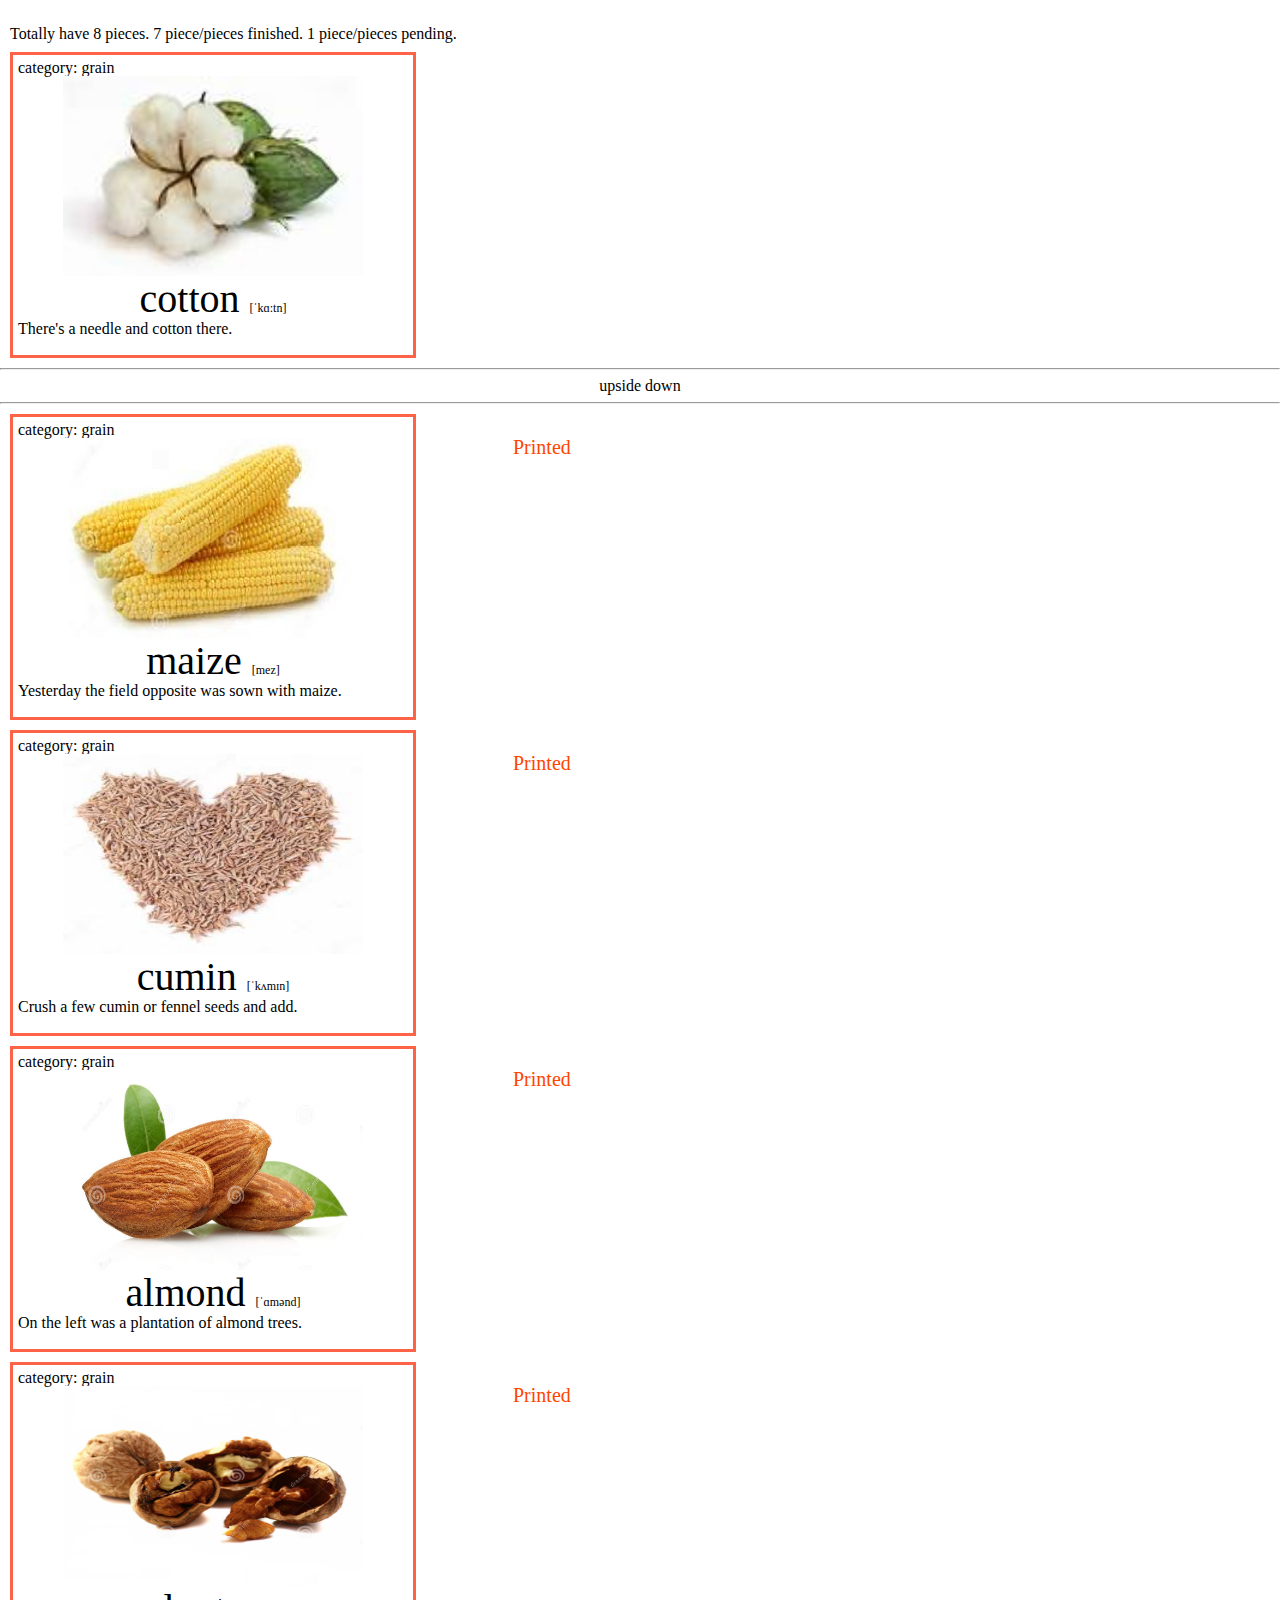
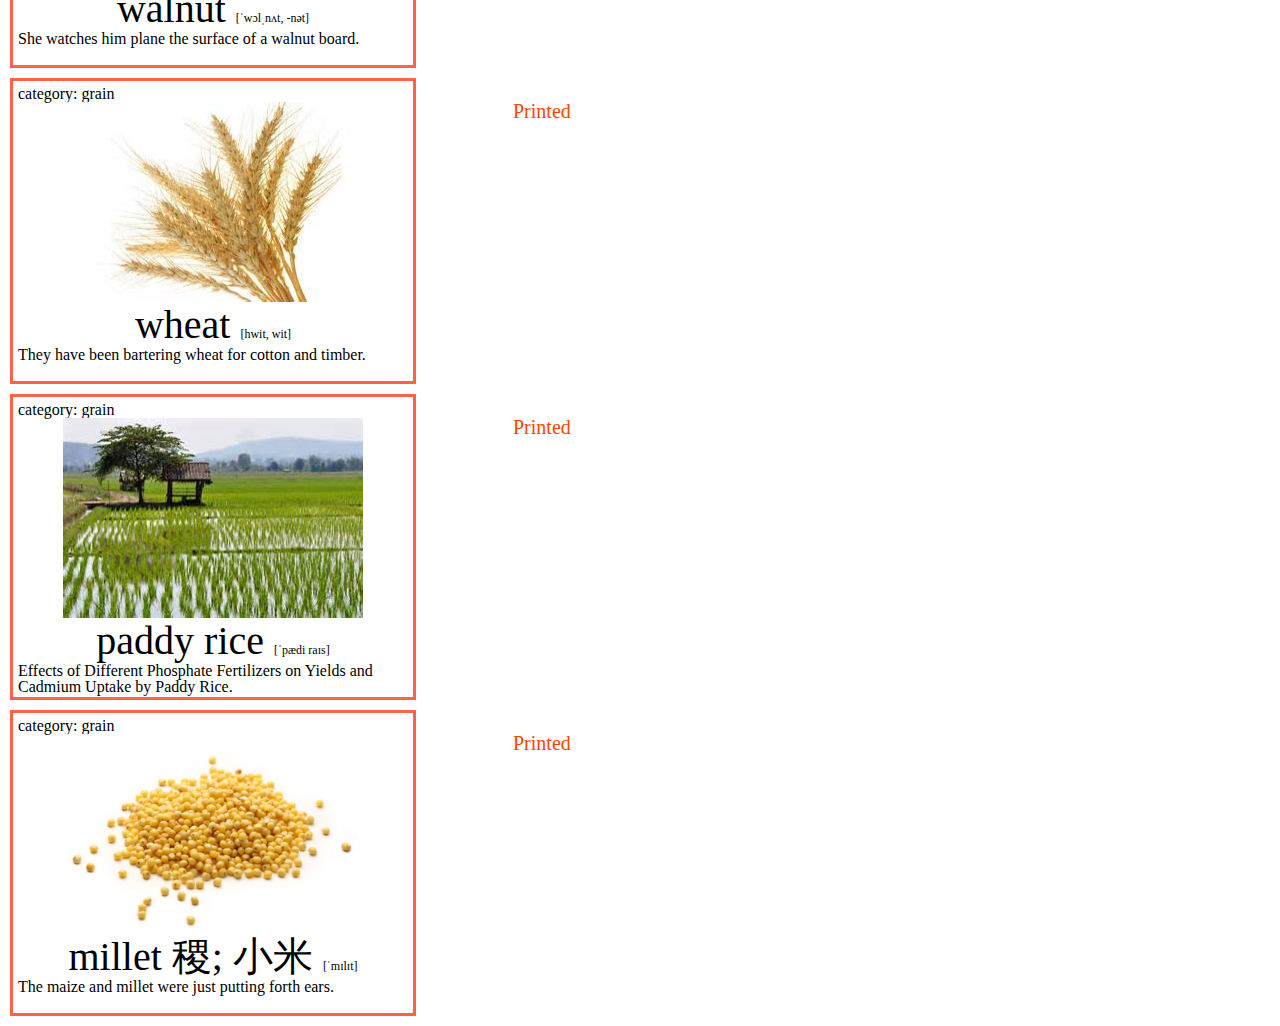
<file: 33-grain.html>
<!DOCTYPE html>
<html lang="en">

<head>
    <meta charset="UTF-8">
    <meta http-equiv="X-UA-Compatible" content="IE=edge">
    <meta name="viewport" content="width=device-width, initial-scale=1">
    <title>Grains</title>
    <link rel="stylesheet" href="common.css" type="text/css">
    <script src="bower_components/jquery/dist/jquery.js"></script>
    <script src="common.js"></script>
    <style type="text/css">
    </style>
</head>

<body>
    <br>
    <h2 id="bulletBoard"></h2>

    <section>
        <div class="category">
            category: grain
        </div>
        <div class="img-area"><img src="imgs/grain/cotton.jpg" alt=""></div>
        <h1>cotton
            <span>[ˈkɑ:tn]</span>
        </h1>
        <p>There's a needle and cotton there.</p>
    </section>

    <hr>
    <p style="text-align: center">upside down</p>
    <hr>

    <section>
        <div class="cardStade">Printed</div>
        <div class="category">
            category: grain
        </div>
        <div class="img-area"><img src="imgs/grain/maize.jpg" alt=""></div>
        <h1>maize
            <span>[mez]</span>
        </h1>
        <p>Yesterday the field opposite was sown with maize.</p>
    </section>

    <section>
        <div class="cardStade">Printed</div>
        <div class="category">
            category: grain
        </div>
        <div class="img-area"><img src="imgs/grain/cumin.jpg" alt=""></div>
        <h1>cumin
            <span>[ˈkʌmɪn]</span>
        </h1>
        <p>Crush a few cumin or fennel seeds and add.</p>
    </section>

    <section>
        <div class="cardStade">Printed</div>
        <div class="category">
            category: grain
        </div>
        <div class="img-area"><img src="imgs/grain/almond.jpg" alt=""></div>
        <h1>almond
            <span>[ˈɑmənd]</span>
        </h1>
        <p>On the left was a plantation of almond trees.</p>
    </section>

    <section>
        <div class="cardStade">Printed</div>
        <div class="category">
            category: grain
        </div>
        <div class="img-area"><img src="imgs/grain/walnut.jpg" alt=""></div>
        <h1>walnut
            <span>[ˈwɔlˌnʌt, -nət]</span>
        </h1>
        <p>She watches him plane the surface of a walnut board.</p>
    </section>

    <section>
        <div class="cardStade">Printed</div>
        <div class="category">
            category: grain
        </div>
        <div class="img-area"><img src="imgs/grain/wheat.jpg" alt=""></div>
        <h1>wheat
            <span>[hwit, wit]</span>
        </h1>
        <p>They have been bartering wheat for cotton and timber.</p>
    </section>

    <section>
        <div class="cardStade">Printed</div>
        <div class="category">
            category: grain
        </div>
        <div class="img-area"><img src="imgs/grain/paddy-rice.jpg" alt=""></div>
        <h1>paddy rice
            <span>[ˈpædi raɪs]</span>
        </h1>
        <p>Effects of Different Phosphate Fertilizers on Yields and Cadmium Uptake by Paddy Rice.</p>
    </section>

    <section>
        <div class="cardStade">Printed</div>
        <div class="category">
            category: grain
        </div>
        <div class="img-area"><img src="imgs/grain/millet.jpg" alt=""></div>
        <h1>millet 稷; 小米
            <span>[ˈmɪlɪt]</span>
        </h1>
        <p>The maize and millet were just putting forth ears.</p>
    </section>

</body>

</html>
</file>
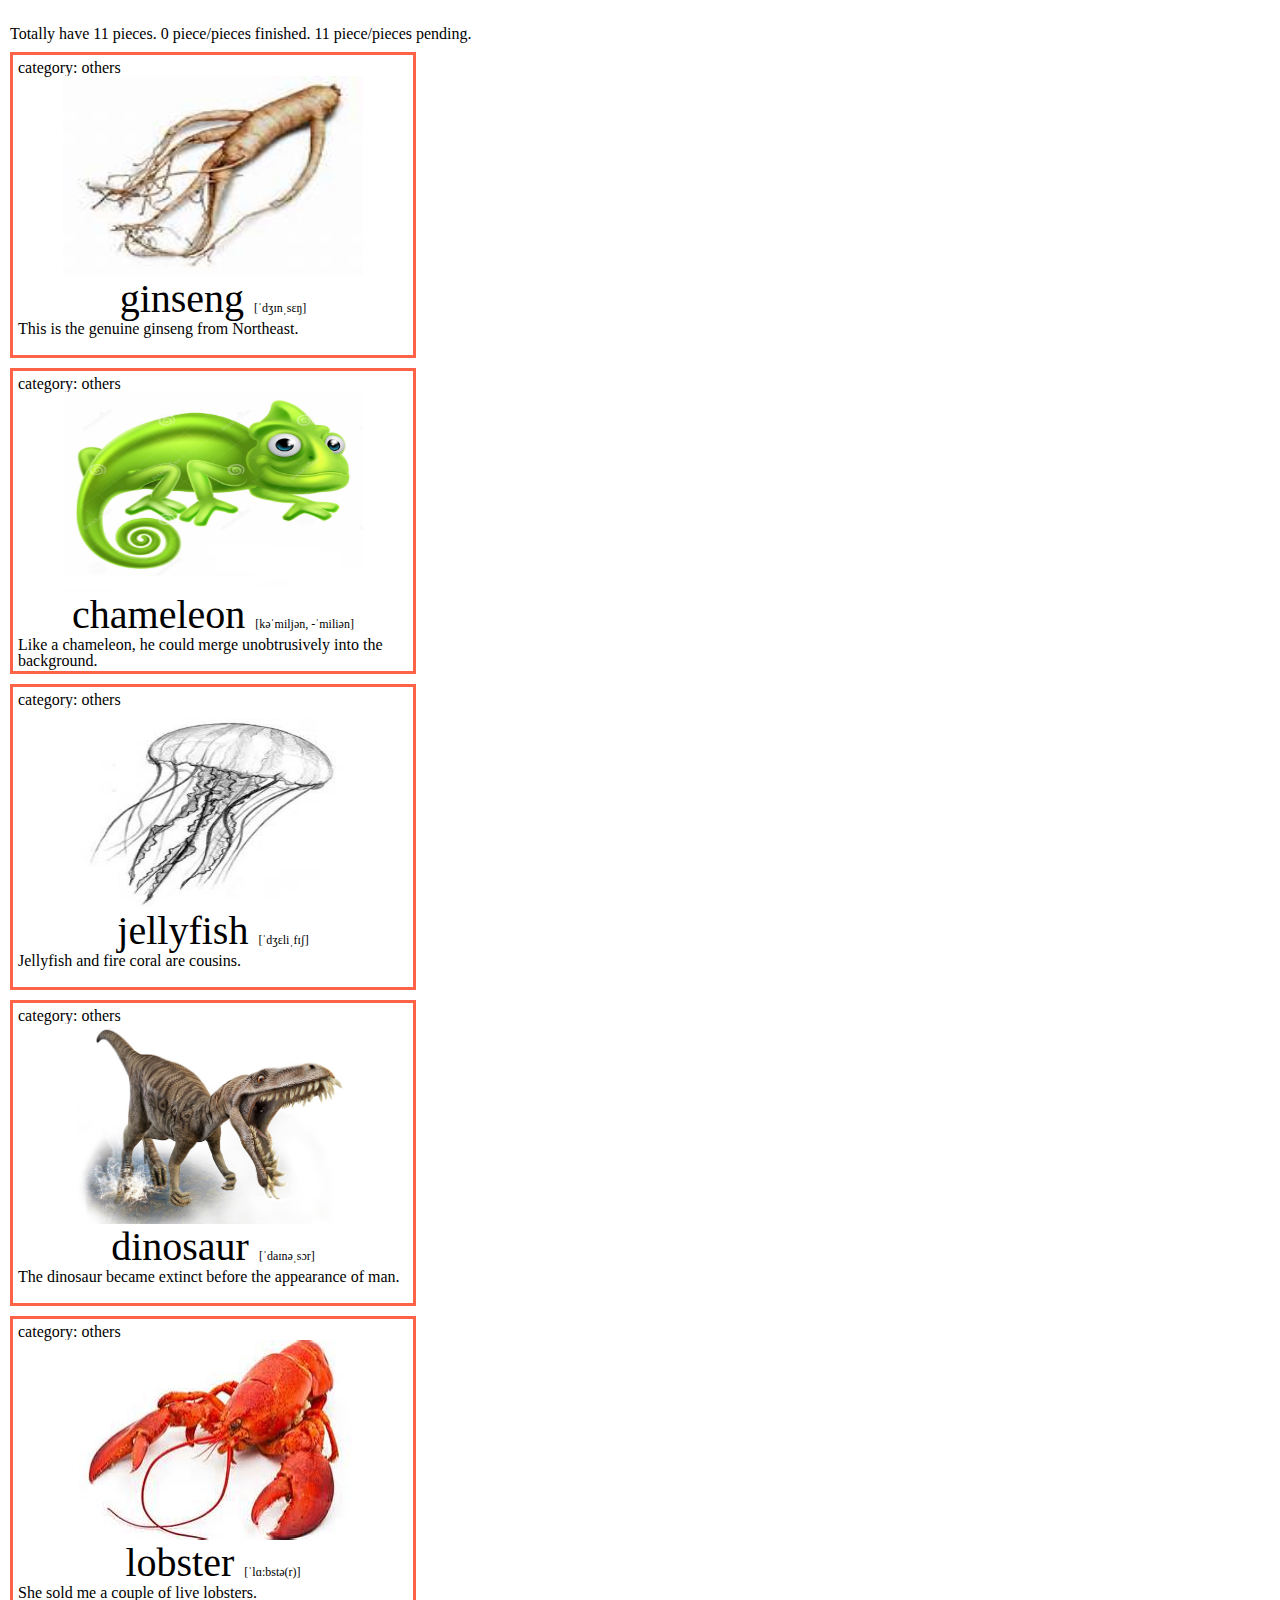
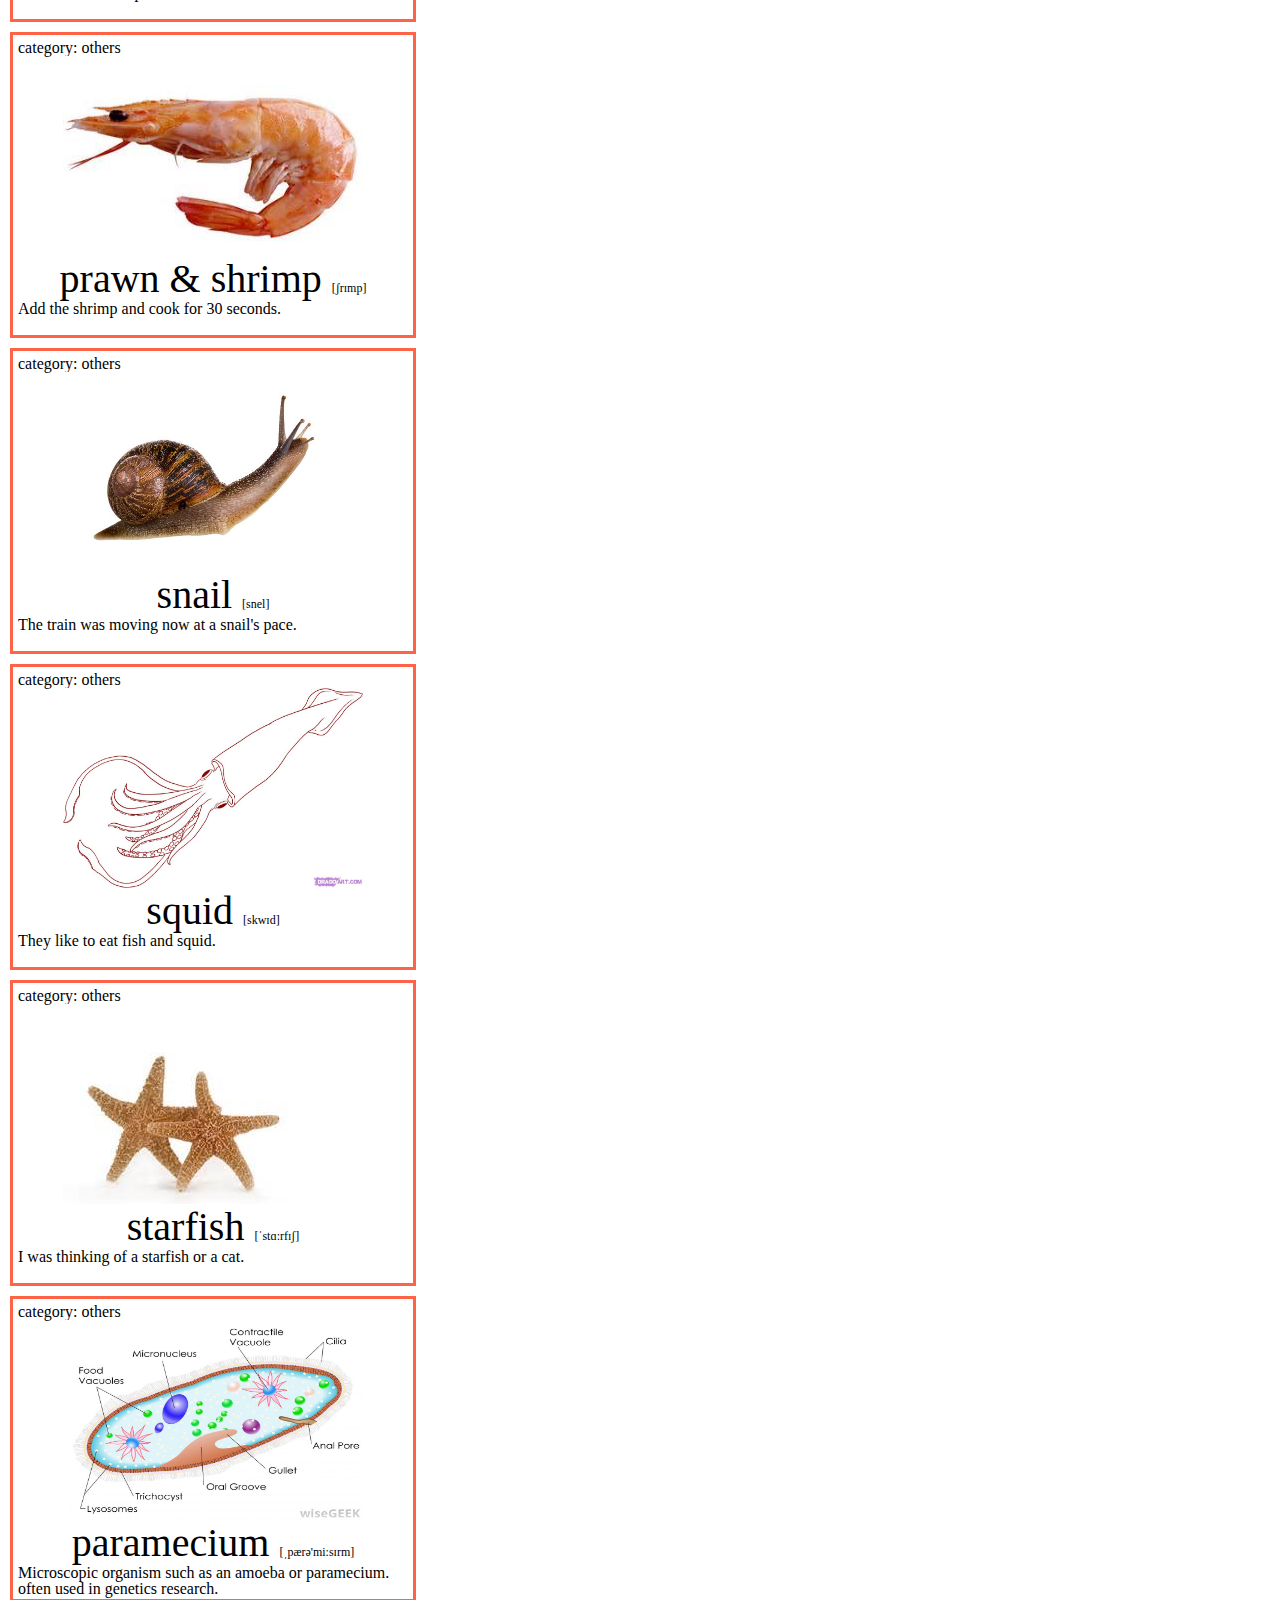
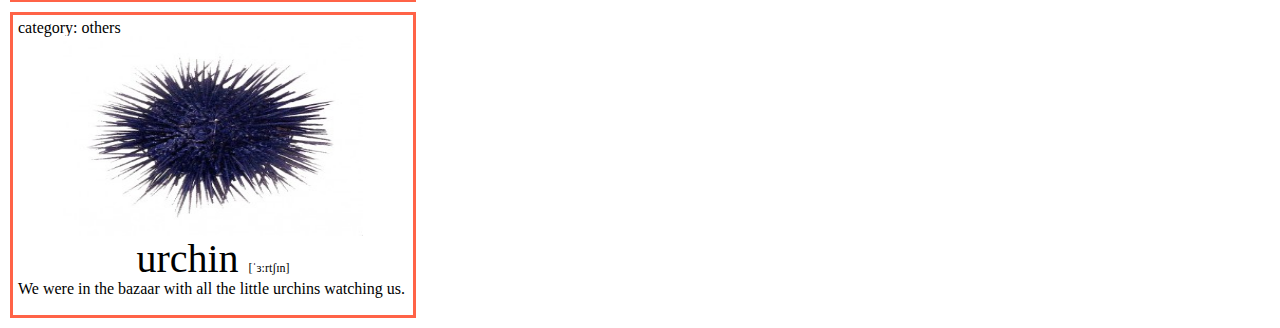
<file: 44-others.html>
<!DOCTYPE html>
<html lang="en">

<head>
    <meta charset="UTF-8">
    <meta http-equiv="X-UA-Compatible" content="IE=edge">
    <meta name="viewport" content="width=device-width, initial-scale=1">
    <title>Others</title>
    <link rel="stylesheet" href="common.css" type="text/css">
    <script src="bower_components/jquery/dist/jquery.js"></script>
    <script src="common.js"></script>
    <style type="text/css">
    </style>
</head>

<body>
    <br>
    <h2 id="bulletBoard"></h2>
    <section>
        <div class="category">
            category: others
        </div>
        <div class="img-area"><img src="imgs/others/ginseng.jpg" alt=""></div>
        <h1>ginseng
            <span>[ˈdʒɪnˌsɛŋ]</span>
        </h1>
        <p>This is the genuine ginseng from Northeast.</p>
    </section>

    <section>
        <div class="category">
            category: others
        </div>
        <div class="img-area"><img src="imgs/others/chameleon.jpg" alt=""></div>
        <h1>chameleon
            <span>[kəˈmiljən, -ˈmiliən]</span>
        </h1>
        <p>Like a chameleon, he could merge unobtrusively into the background.</p>
    </section>

    <section>
        <div class="category">
            category: others
        </div>
        <div class="img-area"><img src="imgs/others/jellyfish.jpg" alt=""></div>
        <h1>jellyfish
            <span>[ˈdʒɛliˌfɪʃ]</span>
        </h1>
        <p>Jellyfish and fire coral are cousins.</p>
    </section>

    <section>
        <div class="category">
            category: others
        </div>
        <div class="img-area"><img src="imgs/others/dinosaur.jpg" alt=""></div>
        <h1>dinosaur
            <span>[ˈdaɪnəˌsɔr]</span>
        </h1>
        <p>The dinosaur became extinct before the appearance of man.</p>
    </section>

    <section>
        <div class="category">
            category: others
        </div>
        <div class="img-area"><img src="imgs/others/lobster.jpg" alt=""></div>
        <h1>lobster
            <span>[ˈlɑ:bstə(r)]</span>
        </h1>
        <p>She sold me a couple of live lobsters.</p>
    </section>

    <section>
        <div class="category">
            category: others
        </div>
        <div class="img-area"><img src="imgs/others/shrimp.jpg" alt=""></div>
        <h1>prawn & shrimp
            <span>[ʃrɪmp]</span>
        </h1>
        <p>Add the shrimp and cook for 30 seconds.</p>
    </section>

    <section>
        <div class="category">
            category: others
        </div>
        <div class="img-area"><img src="imgs/others/snail.jpg" alt=""></div>
        <h1>snail
            <span>[snel]</span>
        </h1>
        <p>The train was moving now at a snail's pace.</p>
    </section>

    <section>
        <div class="category">
            category: others
        </div>
        <div class="img-area"><img src="imgs/others/squid.jpg" alt=""></div>
        <h1>squid
            <span>[skwɪd]</span>
        </h1>
        <p>They like to eat fish and squid.</p>
    </section>

    <section>
        <div class="category">
            category: others
        </div>
        <div class="img-area"><img src="imgs/others/starfish.jpg" alt=""></div>
        <h1>starfish
            <span>[ˈstɑ:rfɪʃ]</span>
        </h1>
        <p>I was thinking of a starfish or a cat.</p>
    </section>

    <section>
        <div class="category">
            category: others
        </div>
        <div class="img-area"><img src="imgs/others/paramecium.jpg" alt=""></div>
        <h1>paramecium
            <span>[ˌpærə'mi:sɪrm]</span>
        </h1>
        <p>Microscopic organism such as an amoeba or paramecium. often used in genetics research.</p>
    </section>

    <section>
        <div class="category">
            category: others
        </div>
        <div class="img-area"><img src="imgs/others/urchin.jpg" alt=""></div>
        <h1>urchin
            <span>[ˈɜ:rtʃɪn]</span>
        </h1>
        <p>We were in the bazaar with all the little urchins watching us.</p>
    </section>

</body>

</html>
</file>
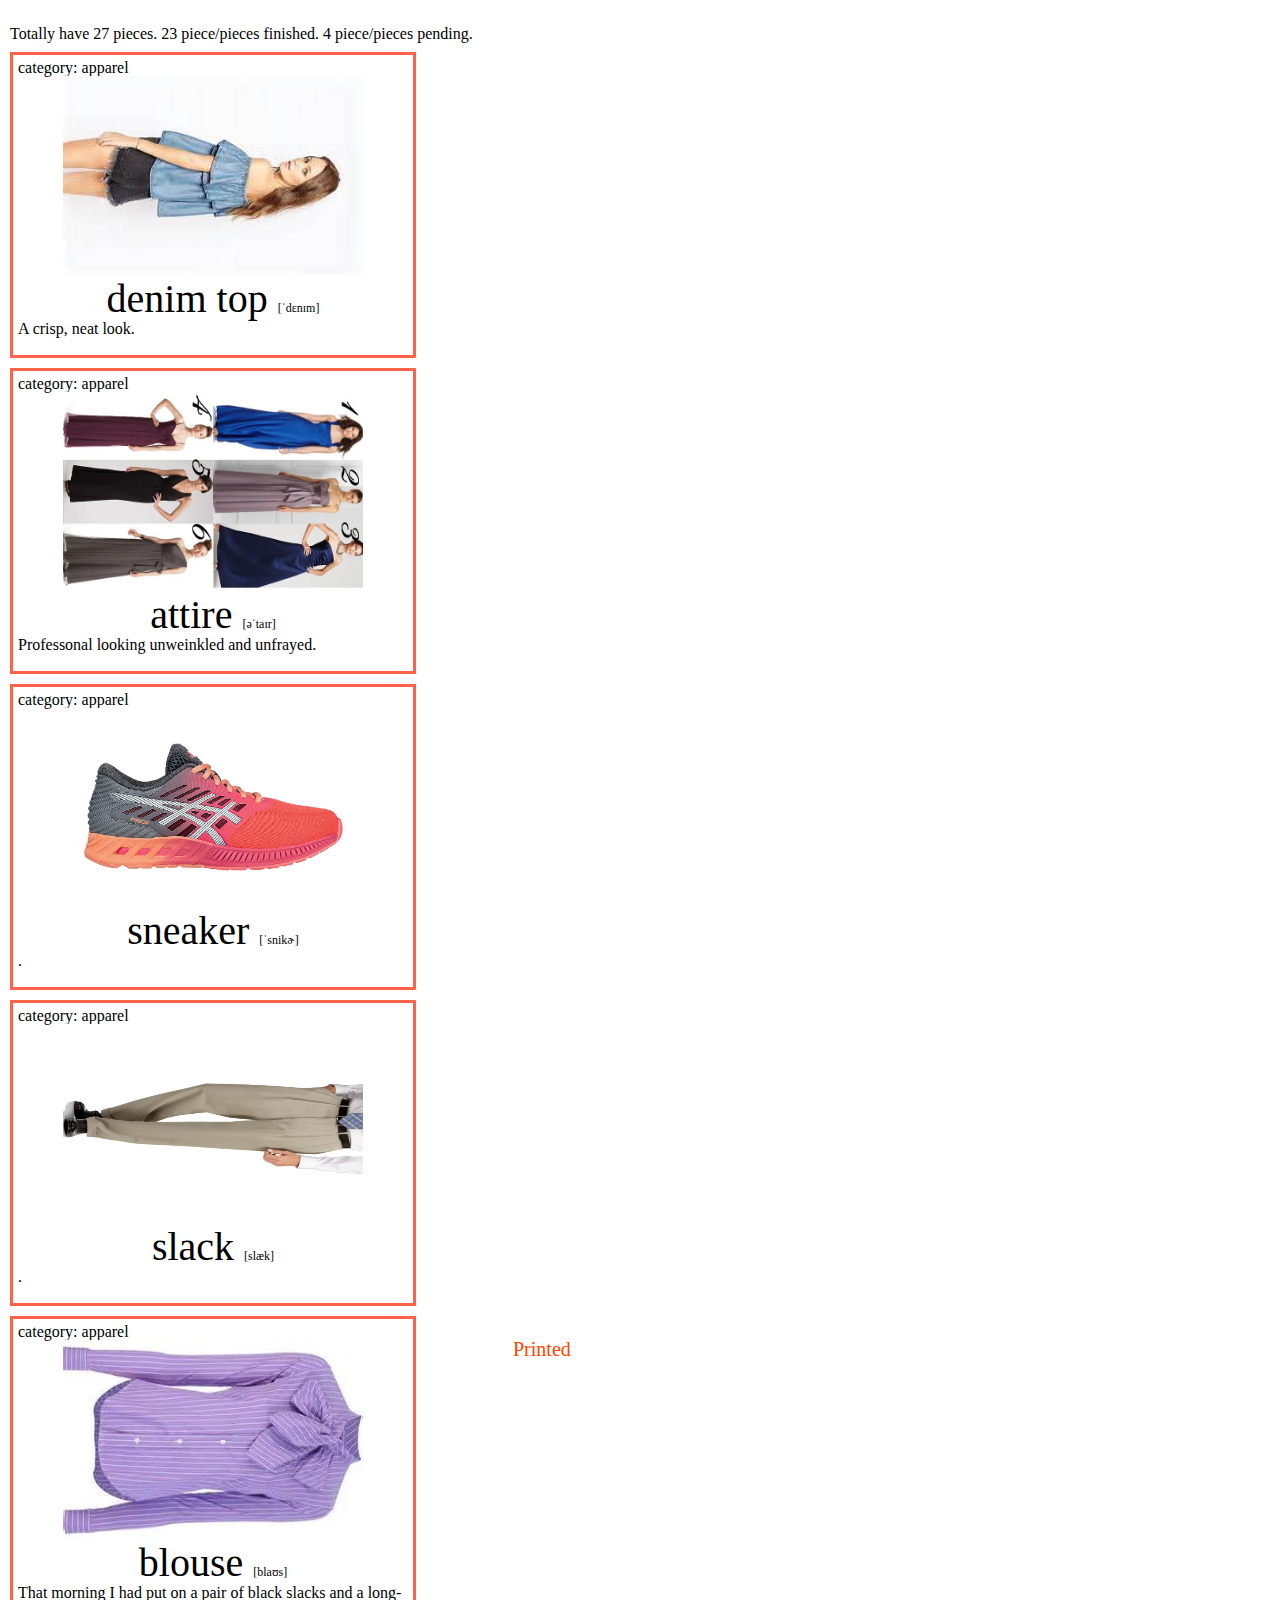
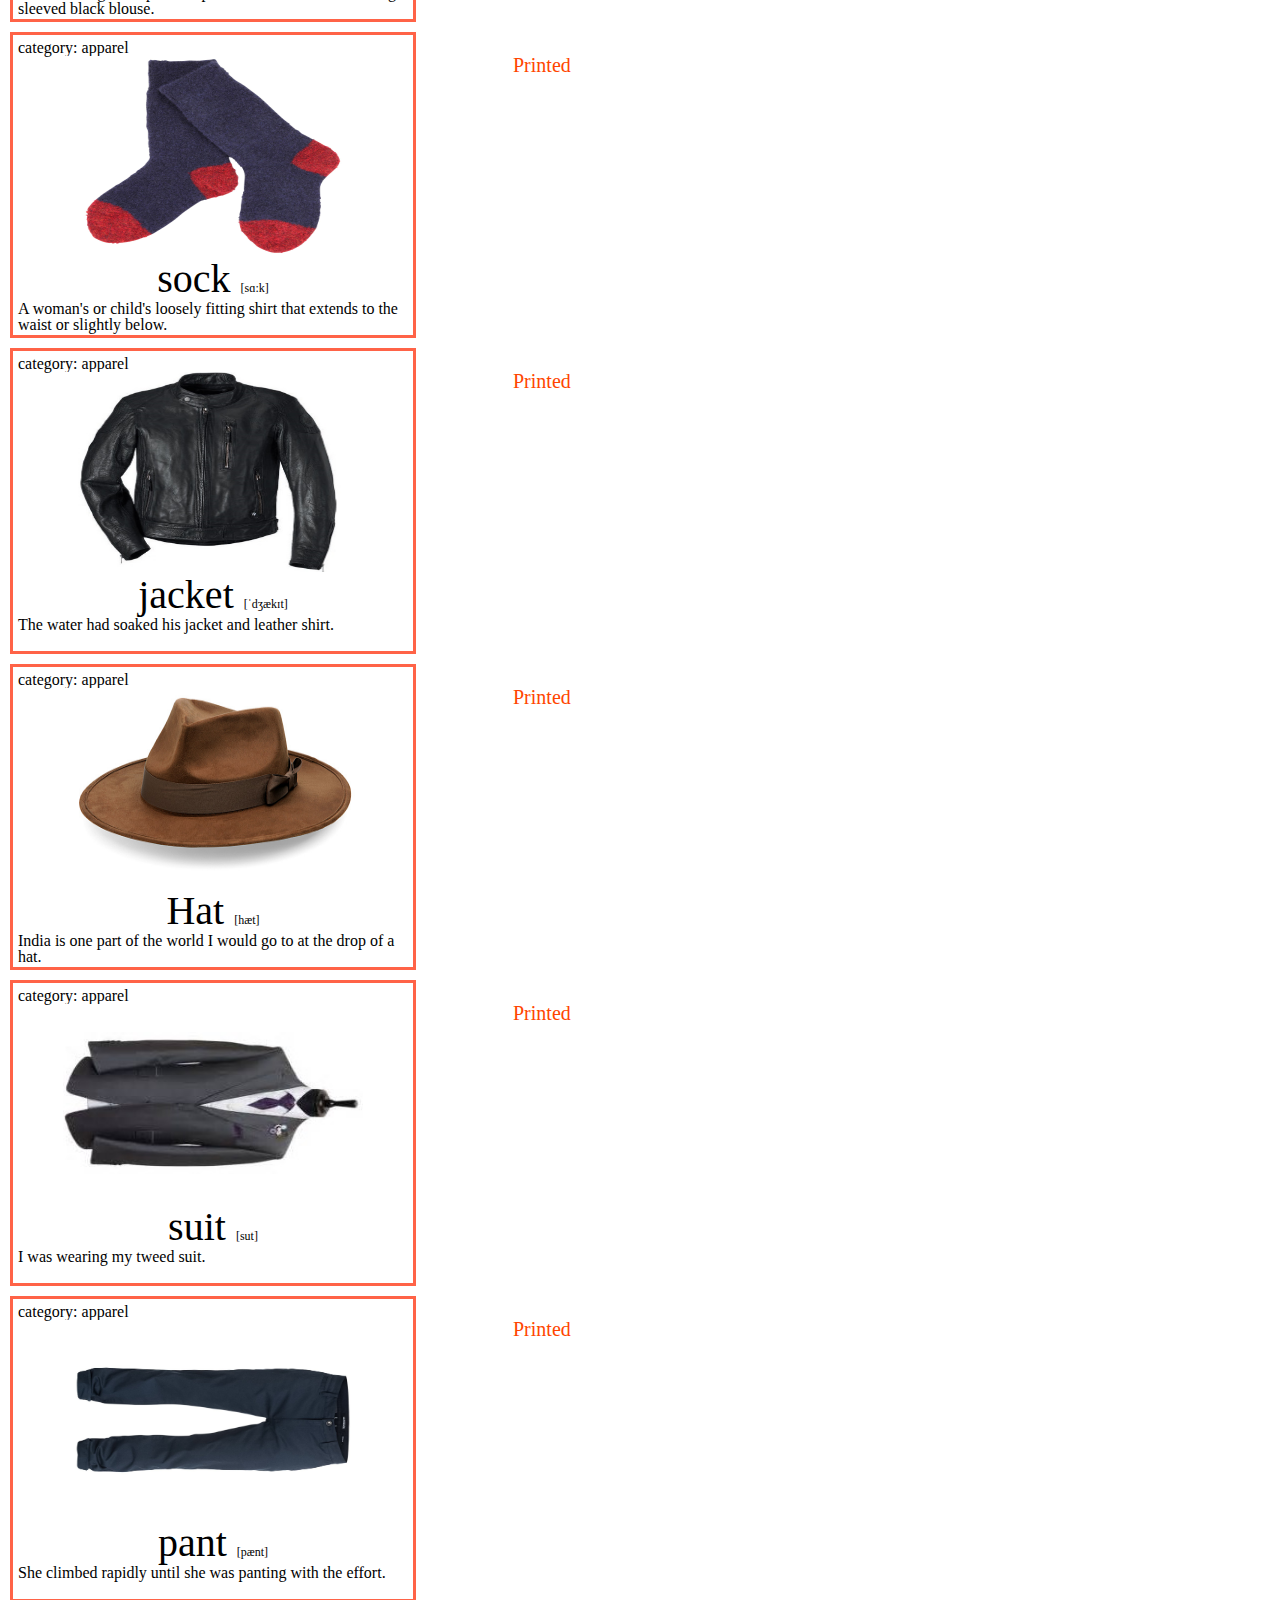
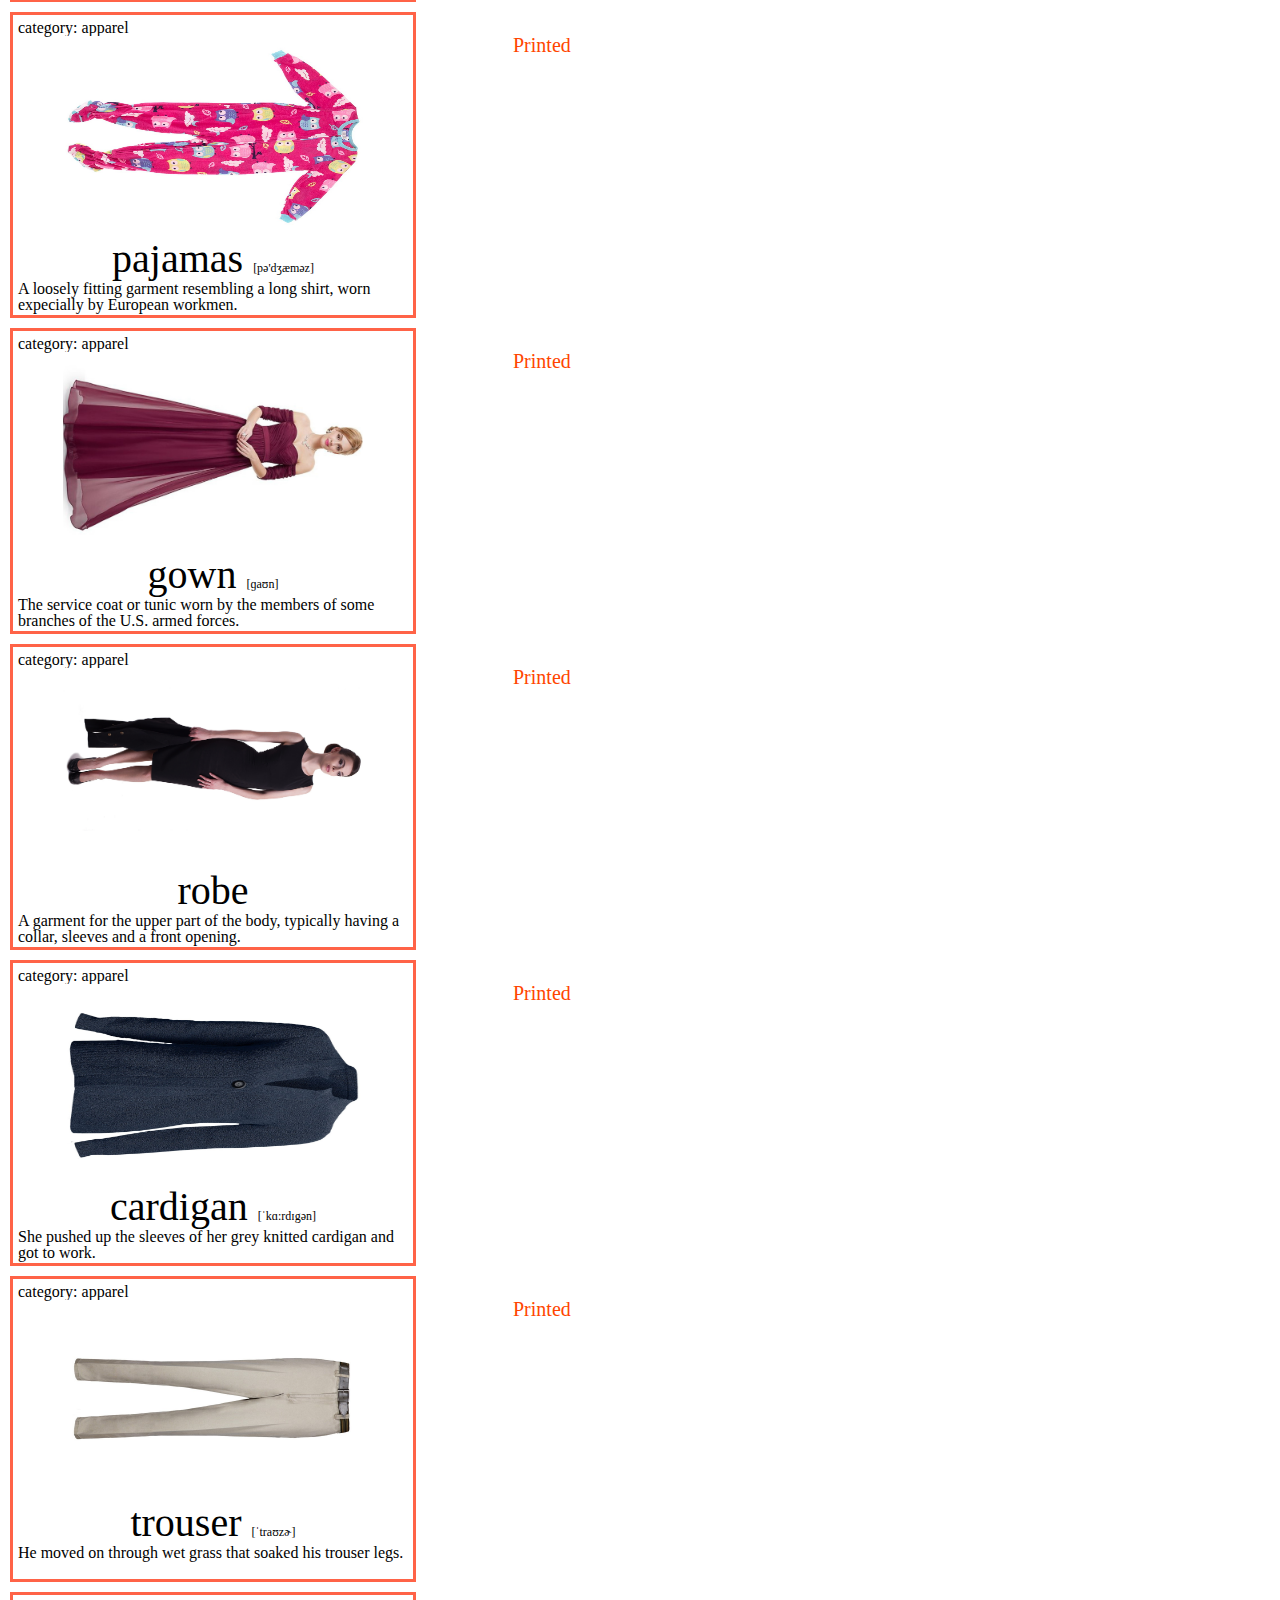
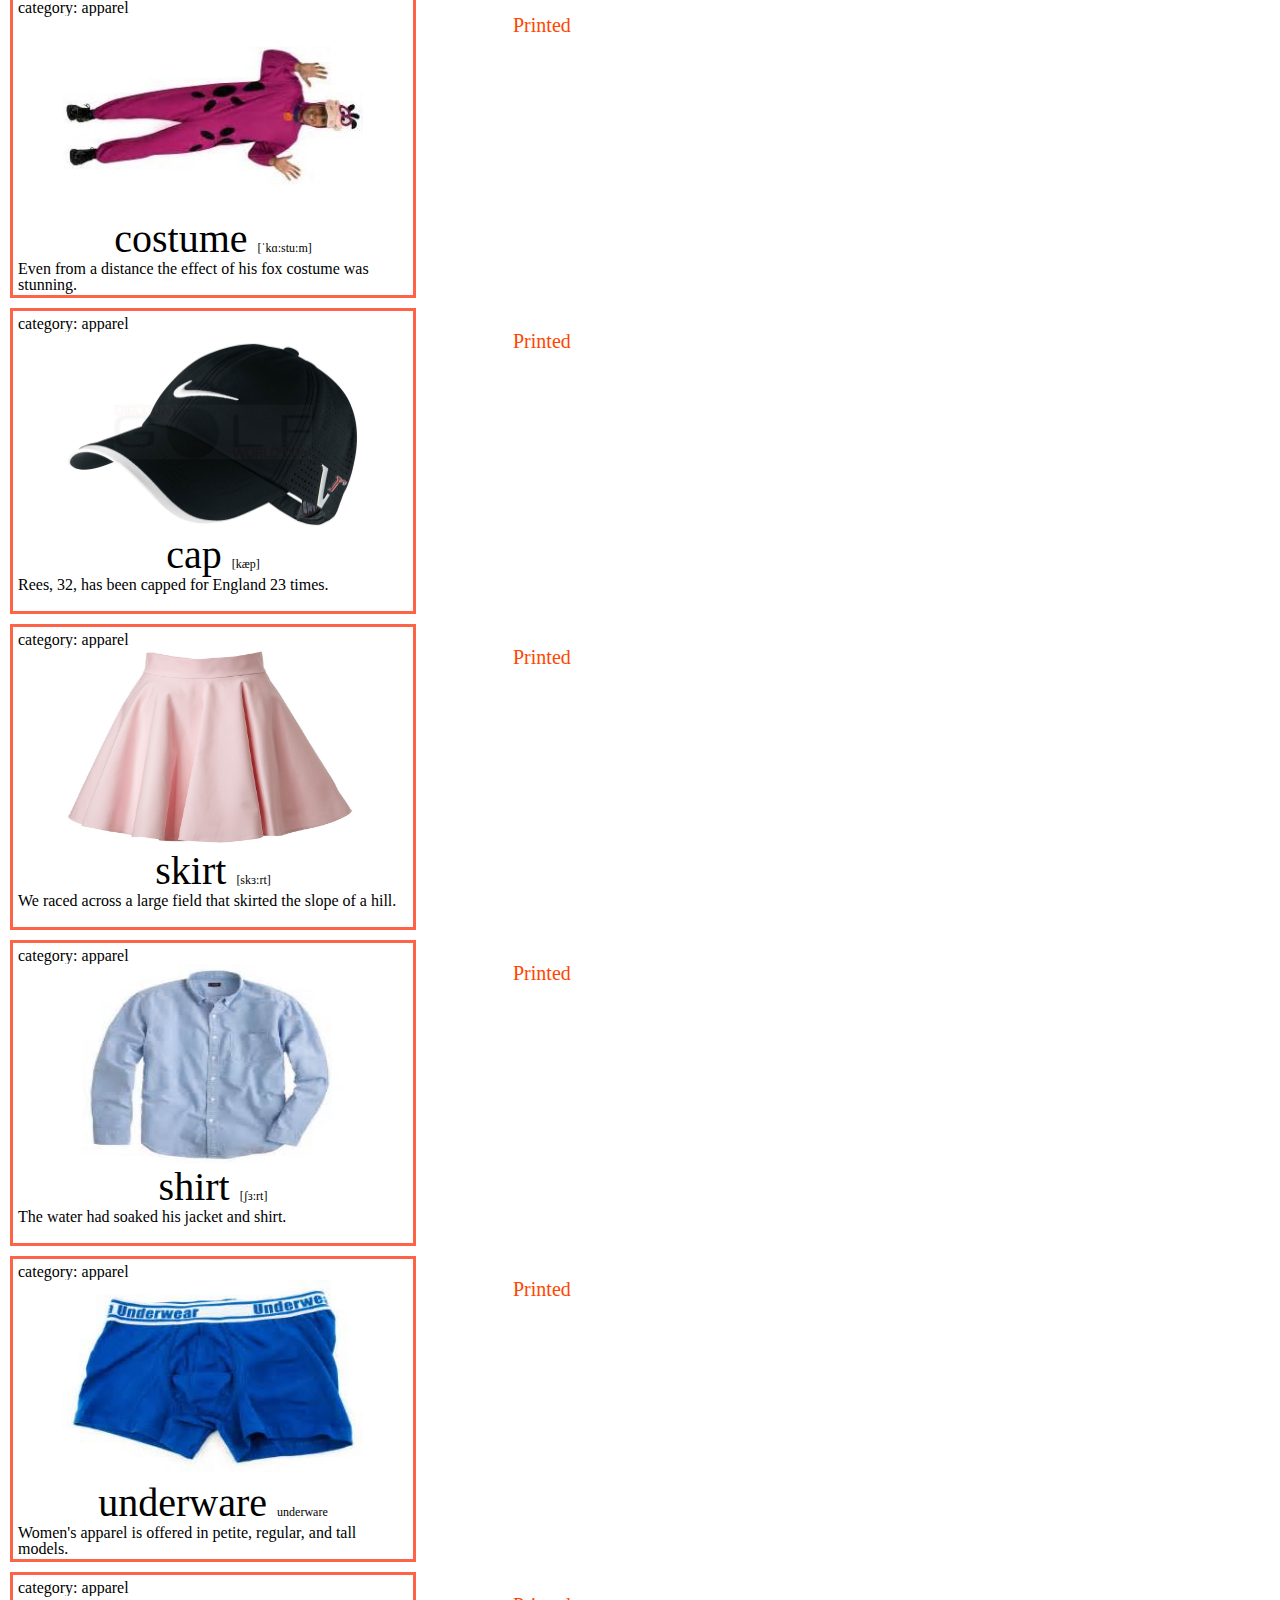
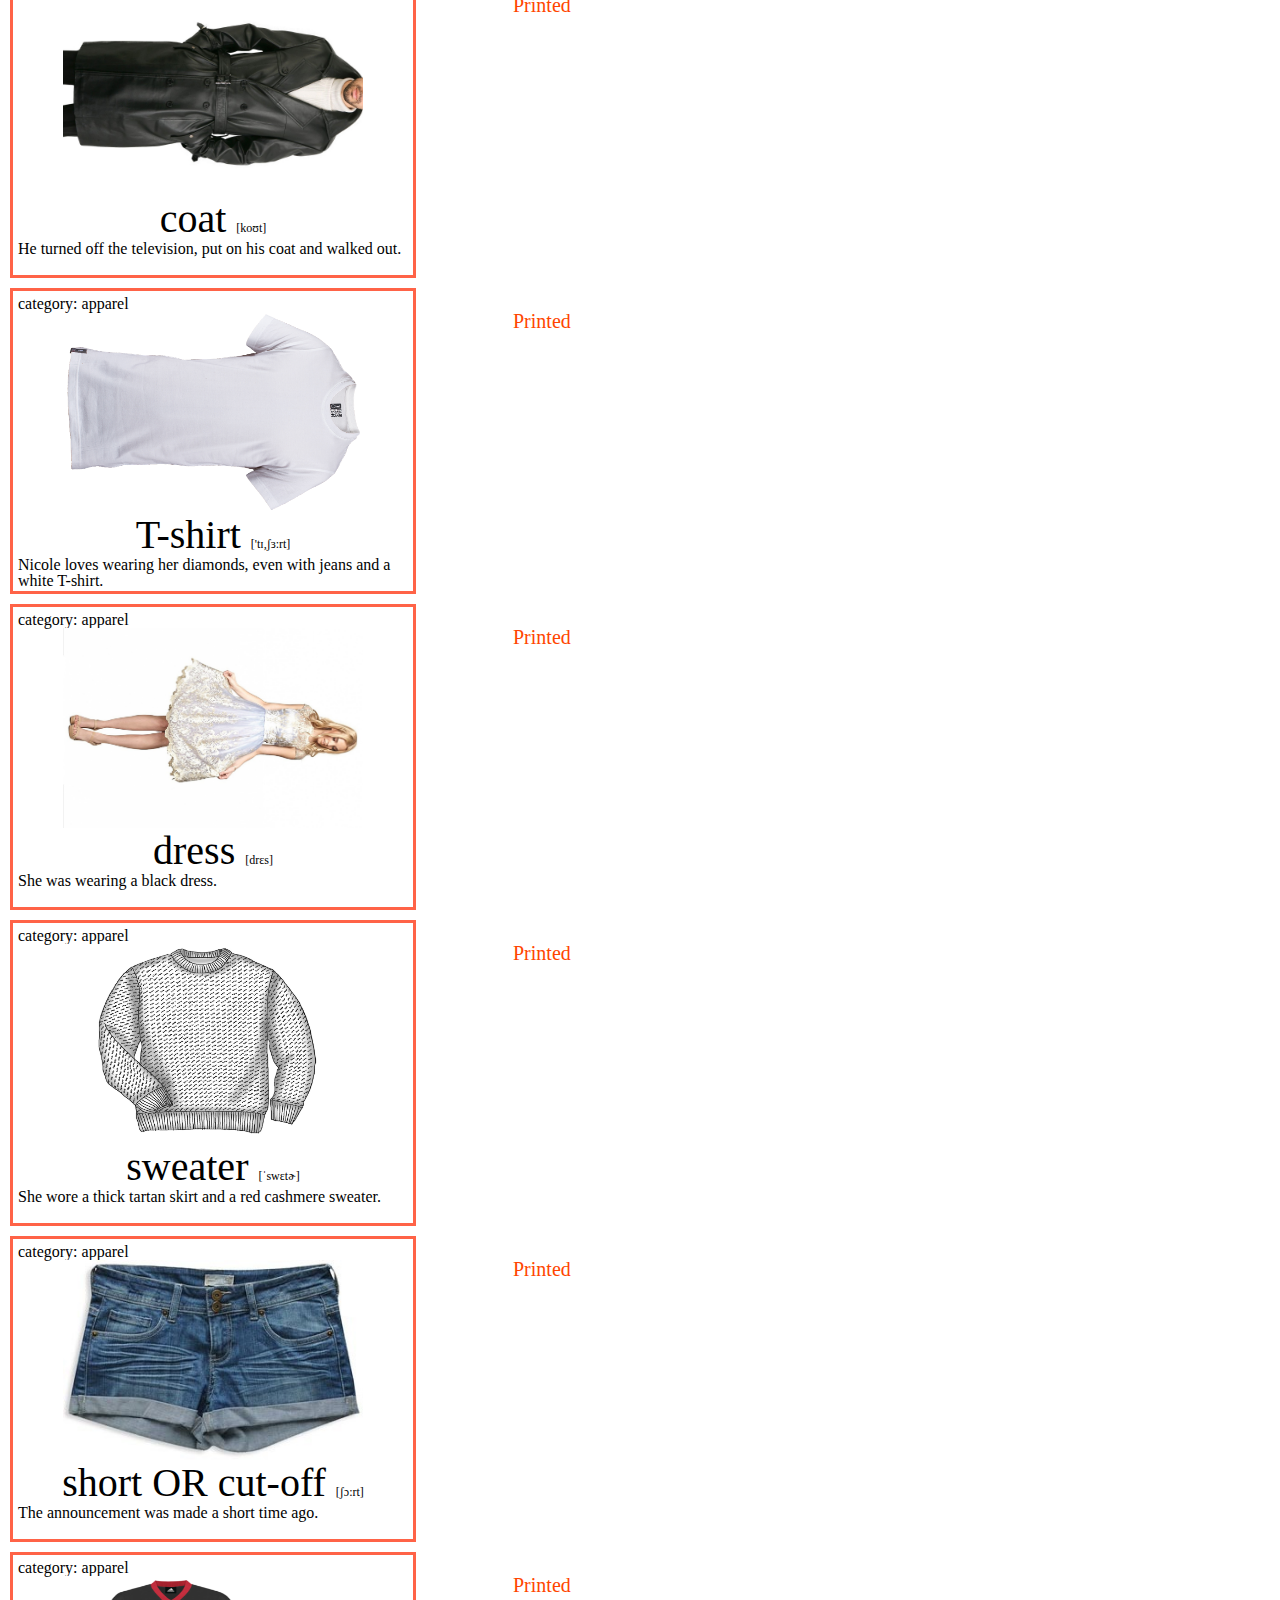
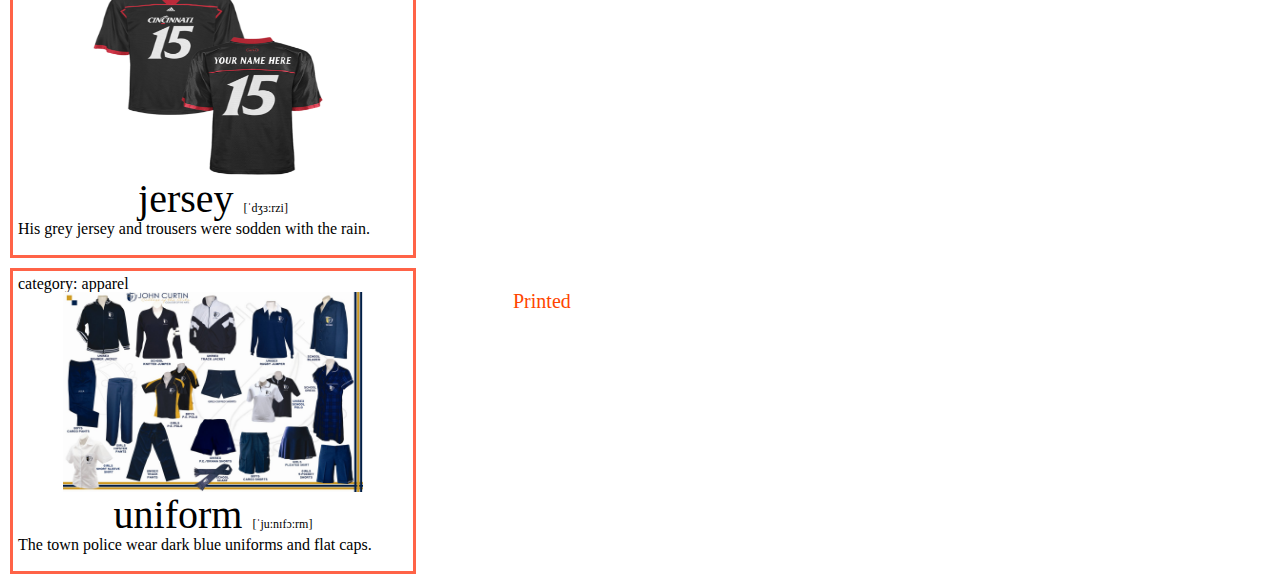
<file: 55-garment.html>
<!DOCTYPE html>
<html lang="en">

<head>
    <meta charset="UTF-8">
    <meta http-equiv="X-UA-Compatible" content="IE=edge">
    <meta name="viewport" content="width=device-width, initial-scale=1">
    <title>garment</title>
    <link rel="stylesheet" href="common.css" type="text/css">
    <script src="bower_components/jquery/dist/jquery.js"></script>
    <script src="common.js"></script>
</head>

<body>
    <br>
    <h2 id="bulletBoard"></h2>
    <section>
        <div class="category">
            category: apparel
        </div>
        <div class="img-area"><img src="imgs/garment/denim.top.jpg" alt=""></div>
        <h1>denim top
            <span>[ˈdɛnɪm]</span>
        </h1>
        <p>A crisp, neat look.</p>
    </section>

    <section>
        <div class="category">
            category: apparel
        </div>
        <div class="img-area"><img src="imgs/garment/attire.jpg" alt=""></div>
        <h1>attire
            <span>[əˈtaɪr]</span>
        </h1>
        <p>Professonal looking unweinkled and unfrayed.</p>
    </section>

    <section>
        <div class="category">
            category: apparel
        </div>
        <div class="img-area"><img src="imgs/garment/sneaker.jpg" alt=""></div>
        <h1>sneaker
            <span>[ˈsnikɚ]</span>
        </h1>
        <p>.</p>
    </section>

    <section>
        <div class="category">
            category: apparel
        </div>
        <div class="img-area"><img src="imgs/garment/slack.jpg" alt=""></div>
        <h1>slack
            <span>[slæk]</span>
        </h1>
        <p>.</p>
    </section>

    <section>
        <div class="cardStade">Printed</div>
        <div class="category">
            category: apparel
        </div>
        <div class="img-area"><img src="imgs/garment/blouse.jpg" alt=""></div>
        <h1>blouse
            <span>[blaʊs]</span>
        </h1>
        <p>That morning I had put on a pair of black slacks and a long-sleeved black blouse.</p>
    </section>
    <section>
        <div class="cardStade">Printed</div>
        <div class="category">
            category: apparel
        </div>
        <div class="img-area"><img src="imgs/garment/sock.jpg" alt=""></div>
        <h1>sock
            <span>[sɑ:k]</span>
        </h1>
        <p>A woman's or child's loosely fitting shirt that extends to the waist or slightly below.</p>
    </section>
    <section>
        <div class="cardStade">Printed</div>
        <div class="category">
            category: apparel
        </div>
        <div class="img-area"><img src="imgs/garment/jacket.jpg" alt=""></div>
        <h1>jacket
            <span>[ˈdʒækɪt]</span>
        </h1>
        <p>The water had soaked his jacket and leather shirt.</p>
    </section>
    <section>
        <div class="cardStade">Printed</div>
        <div class="category">
            category: apparel
        </div>
        <div class="img-area"><img src="imgs/garment/hat.jpg" alt=""></div>
        <h1>Hat
            <span>[hæt]</span>
        </h1>
        <p>India is one part of the world I would go to at the drop of a hat.</p>
    </section>
    <section>
        <div class="cardStade">Printed</div>
        <div class="category">
            category: apparel
        </div>
        <div class="img-area"><img src="imgs/garment/suit.jpg" alt=""></div>
        <h1>suit
            <span>[sut]</span>
        </h1>
        <p>I was wearing my tweed suit.</p>
    </section>
    <section>
        <div class="cardStade">Printed</div>
        <div class="category">
            category: apparel
        </div>
        <div class="img-area"><img src="imgs/garment/pant.jpg" alt=""></div>
        <h1>pant
            <span>[pænt]</span>
        </h1>
        <p>She climbed rapidly until she was panting with the effort.</p>
    </section>
    <section>
        <div class="cardStade">Printed</div>
        <div class="category">
            category: apparel
        </div>
        <div class="img-area"><img src="imgs/garment/pajamas.jpg" alt=""></div>
        <h1>pajamas
            <span>[pə'dʒæməz]</span>
        </h1>
        <p>A loosely fitting garment resembling a long shirt, worn expecially by European workmen.</p>
    </section>
    <section>
        <div class="cardStade">Printed</div>
        <div class="category">
            category: apparel
        </div>
        <div class="img-area"><img src="imgs/garment/gown.jpg" alt=""></div>
        <h1>gown
            <span>[ɡaʊn]</span>
        </h1>
        <p>The service coat or tunic worn by the members of some branches of the U.S. armed forces.</p>
    </section>
    <section>
        <div class="cardStade">Printed</div>
        <div class="category">
            category: apparel
        </div>
        <div class="img-area"><img src="imgs/garment/robe.jpg" alt=""></div>
        <h1>robe
            <span></span>
        </h1>
        <p>A garment for the upper part of the body, typically having a collar, sleeves and a front opening.</p>
    </section>
    <section>
        <div class="cardStade">Printed</div>
        <div class="category">
            category: apparel
        </div>
        <div class="img-area"><img src="imgs/garment/cardigan.jpg" alt=""></div>
        <h1>cardigan
            <span>[ˈkɑ:rdɪgən]</span>
        </h1>
        <p>She pushed up the sleeves of her grey knitted cardigan and got to work.</p>
    </section>
    <section>
        <div class="cardStade">Printed</div>
        <div class="category">
            category: apparel
        </div>
        <div class="img-area"><img src="imgs/garment/trouser.jpg" alt=""></div>
        <h1>trouser
            <span>[ˈtraʊzɚ]</span>
        </h1>
        <p>He moved on through wet grass that soaked his trouser legs.</p>
    </section>
    <section>
        <div class="cardStade">Printed</div>
        <div class="category">
            category: apparel
        </div>
        <div class="img-area"><img src="imgs/garment/costume.jpg" alt=""></div>
        <h1>costume
            <span>[ˈkɑ:stu:m]</span>
        </h1>
        <p>Even from a distance the effect of his fox costume was stunning.</p>
    </section>
    <section>
        <div class="cardStade">Printed</div>
        <div class="category">
            category: apparel
        </div>
        <div class="img-area"><img src="imgs/garment/cap.jpg" alt=""></div>
        <h1>cap
            <span>[kæp]</span>
        </h1>
        <p>Rees, 32, has been capped for England 23 times.</p>
    </section>
    <section>
        <div class="cardStade">Printed</div>
        <div class="category">
            category: apparel
        </div>
        <div class="img-area"><img src="imgs/garment/skirt.jpg" alt=""></div>
        <h1>skirt
            <span>[skɜ:rt]</span>
        </h1>
        <p>We raced across a large field that skirted the slope of a hill.</p>
    </section>
    <section>
        <div class="cardStade">Printed</div>
        <div class="category">
            category: apparel
        </div>
        <div class="img-area"><img src="imgs/garment/shirt.jpg" alt=""></div>
        <h1>shirt
            <span>[ʃɜ:rt]</span>
        </h1>
        <p>The water had soaked his jacket and shirt.</p>
    </section>
    <section>
        <div class="cardStade">Printed</div>
        <div class="category">
            category: apparel
        </div>
        <div class="img-area"><img src="imgs/garment/underware.jpg" alt=""></div>
        <h1>underware
            <span>underware</span>
        </h1>
        <p>Women's apparel is offered in petite, regular, and tall models.</p>
    </section>
    <section>
        <div class="cardStade">Printed</div>
        <div class="category">
            category: apparel
        </div>
        <div class="img-area"><img src="imgs/garment/coat.jpg" alt=""></div>
        <h1>coat
            <span>[koʊt]</span>
        </h1>
        <p>He turned off the television, put on his coat and walked out.</p>
    </section>
    <section>
        <div class="cardStade">Printed</div>
        <div class="category">
            category: apparel
        </div>
        <div class="img-area"><img src="imgs/garment/t-shirt.png" alt=""></div>
        <h1>T-shirt
            <span>['tɪ,ʃɜ:rt]</span>
        </h1>
        <p>Nicole loves wearing her diamonds, even with jeans and a white T-shirt.</p>
    </section>
    <section>
        <div class="cardStade">Printed</div>
        <div class="category">
            category: apparel
        </div>
        <div class="img-area"><img src="imgs/garment/dress.jpg" alt=""></div>
        <h1>dress
            <span>[drɛs]</span>
        </h1>
        <p>She was wearing a black dress.</p>
    </section>
    <section>
        <div class="cardStade">Printed</div>
        <div class="category">
            category: apparel
        </div>
        <div class="img-area"><img src="imgs/garment/sweater.jpg" alt=""></div>
        <h1>sweater
            <span>[ˈswɛtɚ]</span>
        </h1>
        <p>She wore a thick tartan skirt and a red cashmere sweater.</p>
    </section>
    <section>
        <div class="cardStade">Printed</div>
        <div class="category">
            category: apparel
        </div>
        <div class="img-area"><img src="imgs/garment/short.jpg" alt=""></div>
        <h1>short OR cut-off
            <span>[ʃɔ:rt]</span>
        </h1>
        <p>The announcement was made a short time ago.</p>
    </section>
    <section>
        <div class="cardStade">Printed</div>
        <div class="category">
            category: apparel
        </div>
        <div class="img-area"><img src="imgs/garment/jersey.png" alt=""></div>
        <h1>jersey
            <span>[ˈdʒɜ:rzi]</span>
        </h1>
        <p>His grey jersey and trousers were sodden with the rain.</p>
    </section>
    <section>
        <div class="cardStade">Printed</div>
        <div class="category">
            category: apparel
        </div>
        <div class="img-area"><img src="imgs/garment/uniform.jpg" alt=""></div>
        <h1>uniform
            <span>[ˈju:nɪfɔ:rm]</span>
        </h1>
        <p>The town police wear dark blue uniforms and flat caps.</p>
    </section>
</body>

</html>
</file>
<file: common.css>
/* http://meyerweb.com/eric/tools/css/reset/ 
   v2.0 | 20110126
   License: none (public domain)
*/

html,
body,
div,
span,
applet,
object,
iframe,
h1,
h2,
h3,
h4,
h5,
h6,
p,
blockquote,
pre,
a,
abbr,
acronym,
address,
big,
cite,
code,
del,
dfn,
em,
img,
ins,
kbd,
q,
s,
samp,
small,
strike,
strong,
sub,
sup,
tt,
var,
b,
u,
i,
center,
dl,
dt,
dd,
ol,
ul,
li,
fieldset,
form,
label,
legend,
table,
caption,
tbody,
tfoot,
thead,
tr,
th,
td,
article,
aside,
canvas,
details,
embed,
figure,
figcaption,
footer,
header,
hgroup,
menu,
nav,
output,
ruby,
section,
summary,
time,
mark,
audio,
video {
    margin: 0;
    padding: 0;
    border: 0;
    font-size: 100%;
    font: inherit;
    vertical-align: baseline;
}


/* HTML5 display-role reset for older browsers */

article,
aside,
details,
figcaption,
figure,
footer,
header,
hgroup,
menu,
nav,
section {
    display: block;
}

body {
    line-height: 1;
}

ol,
ul {
    list-style: none;
}

blockquote,
q {
    quotes: none;
}

blockquote:before,
blockquote:after,
q:before,
q:after {
    content: '';
    content: none;
}

table {
    border-collapse: collapse;
    border-spacing: 0;
}


/* Real css */

section {
    width: 400px;
    height: 300px;
    border: 3px solid tomato;
    margin: 10px;
    text-align: center;
    position: relative;
}

.cardStade {
    position: absolute;
    top: 20px;
    left: 500px;
    font-size: 20px;
    color: orangered;
}

section p {
    margin-top: 2px;
    text-align: left;
    padding-left: 5px;
    padding-right: 5px;
}

.category {
    text-align: left;
    margin: 5px 0 0 5px;
}

.img-area img {
    width: 300px;
    height: 200px;
}

h1 {
    margin: 0;
    padding: 0;
    font-size: 40px;
}

h1 span {
    font-size: 12px;
}


/* special */

.margin-top-p {
    margin-top: 0px;
}

#bulletBoard {
    margin: 10px;
}
</file>
